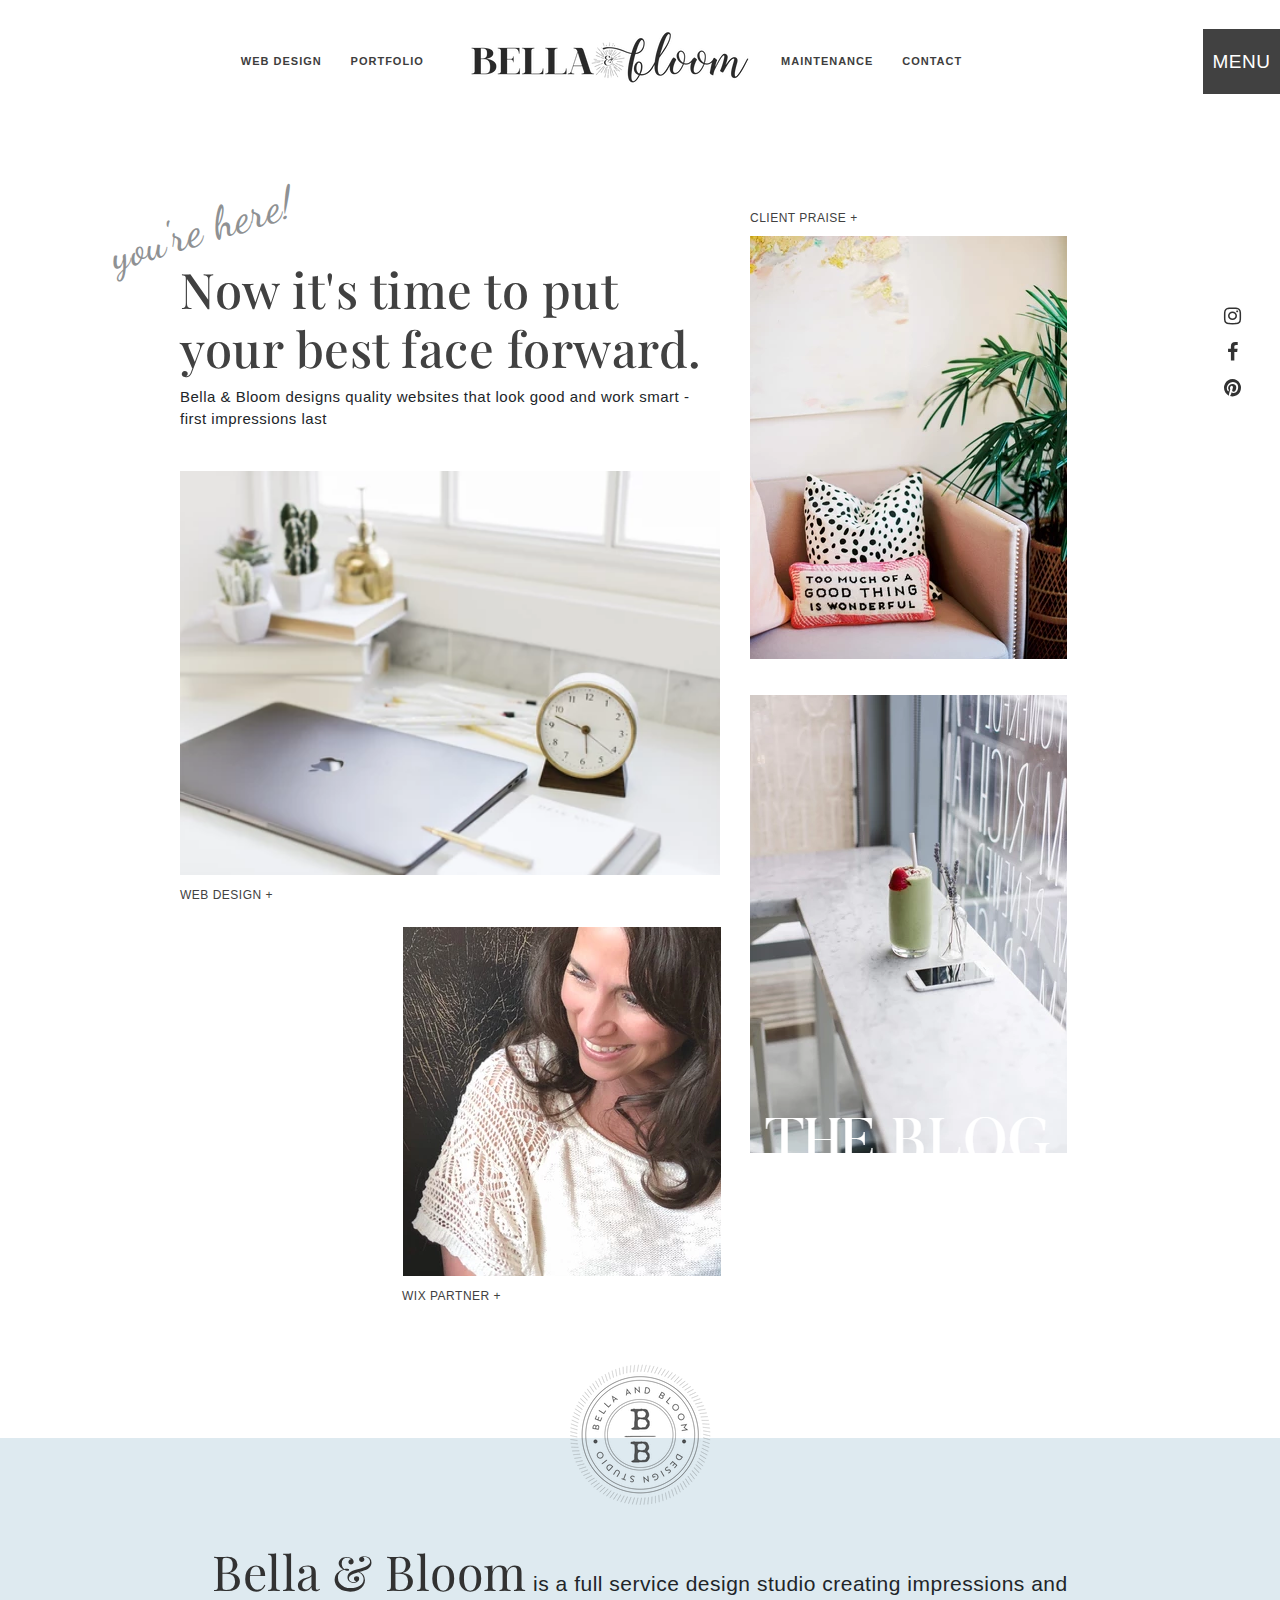
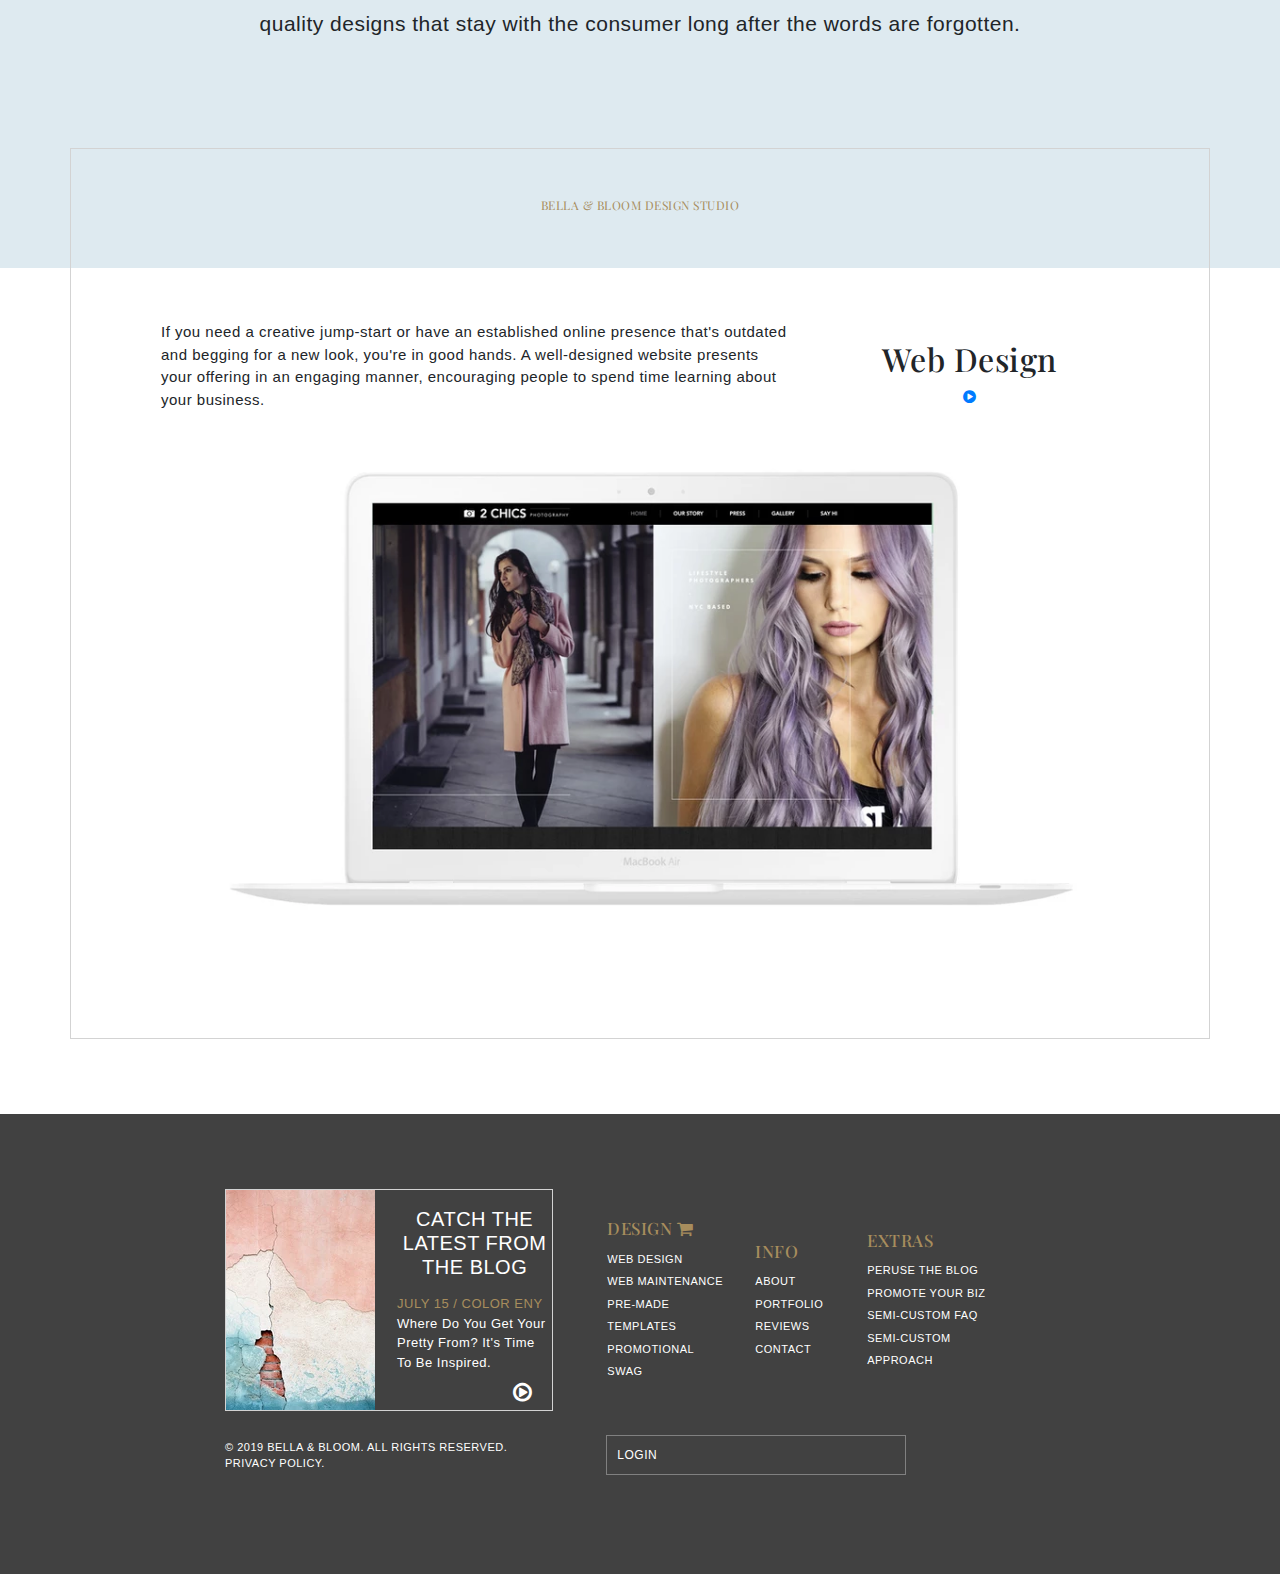
<file: index.html>
<!doctype html>
<html lang="en">

<head>
    <meta charset="utf-8">
    <meta name="viewport" content="width=device-width, initial-scale=1, shrink-to-fit=no">
    <meta http-equiv="X-UA-Compatible" content="ie=edge">
    <title>Document</title>
    <!-- bootstrap css file -->
    <link rel="stylesheet" href="css/bootstrap.min.css">
    <link rel="stylesheet" href="css/main.css">
    <link rel="stylesheet" href="css/media.css">

    <!-- fontawesome -->
    <link href="https://stackpath.bootstrapcdn.com/font-awesome/4.7.0/css/font-awesome.min.css" rel="stylesheet">
    <!-- font -->
    <link href="https://fonts.googleapis.com/css?family=Playfair+Display:400,700,900&display=swap" rel="stylesheet">
    <link href="https://fonts.googleapis.com/css?family=Dancing+Script&display=swap" rel="stylesheet">
    <!-- js file -->
    <script src="js/jquery.js"></script>
</head>

<body>


    <!--#################### start nav ####################################
##########################################################-->


    <div class="header d-flex justify-content-between align-items-center bg-white me-sticky w-100">


        <div class="logo">
            <a href="index.html"><img src="image/logo/1.png" alt=""></a>
        </div>

        <div class="right-part d-flex align-items-center">
            <ul class="menu d-flex align-items-center">
                <a href="web-design.html">web design</a>
                <a href="portfolio.html">portfolio</a>
                <a href="index.html" class="tagert-logo"><img src="image/logo/1.png" alt="logo"></a>
                <a href="maintenance.html">maintenance</a>
                <a href="contact.html">contact</a>



            </ul>
            <input type="checkbox" id="chk">
            <label for="chk" class="show-menu-btn">
        <!-- <i class="fa fa-bars"></i> -->
        menu
</label>

            <!-- side menus -->
            <ul class="slide-menu">
                <label for="chk" class="hide-menu-btn">
                        <i class="fa fa-times"></i>
                        </label>
                <a href="web-design.html">Web Design</a>
                <a href="maintenance.html">Web Maintenance</a>
                <a href="portfolio.html">Portfolio</a>
                <a href="contact.html">Contact</a>
                <a href="blog.html">Blog</a>
                <br>
                <br>
                <hr>
                <div class="info-text mt-5">
                    <div class="call-us">
                        <ul>
                            <li><a href="reviews.html">CLIENT REVIEWS</a></li>
                            <li><a href="about.html">ABOUT </a></li>
                            <li><a href="#">PIN-SPIRATION</a></li>
                            <li><a href="#">EXCUSES TO CELEBRATE</a></li>
                        </ul>
                    </div>
                </div>
                <br>
                <br>
                <hr>
                <div class="info-text mt-5">
                    <div class="call-us target-a">
                        <ul>
                            <li><a href="#">Book a call <i class="fa fa-mobile" aria-hidden="true"></i></a></li>
                        </ul>
                    </div>
                </div>
            </ul>
        </div>
    </div>

    <!--#################### end nav ####################################
##########################################################-->
    <!--#################### start social icon fix screen ####################################
##########################################################-->
    <div class="social-icon-fixed">
        <ul>
            <li><a href="#."><i class="fa fa-instagram" aria-hidden="true"></i></a></li>
            <li><a href="#."><i class="fa fa-facebook" aria-hidden="true"></i></a></li>
            <li><a href="#."><i class="fa fa-pinterest" aria-hidden="true"></i></a></li>
        </ul>
    </div>

    <!--#################### end social icon fix screen ####################################
##########################################################-->

    <!--#################### start blog ####################################
##########################################################-->
    <section class="pb">
        <div class="container">
            <div class="row justify-content-center me-w-row">
                <div class="col-lg-6 col-md-6">
                    <div class="inner-content-blog">
                        <h3>you're here!</h3>
                        <h1>Now it's time to put your best face forward.</h1>
                        <p>Bella & Bloom designs quality websites that look good and work smart - first impressions last</p>
                    </div>
                    <div class="image">
                        <a href="web-design.html">
                            <img src="image/1.png" alt="image" class="w-100">
                            <div class="img-btm-anker">
                                <ul>
                                    <li><a href="web-design.html">web design +</a></li>
                                </ul>
                            </div>
                        </a>
                    </div>
                    <div class="image ml-auto" style="width: 318px; height: 350px;">
                        <a href="about.html">
                            <img src="image/4.png" alt="image">
                            <div class="img-btm-anker">
                                <ul>
                                    <li><a href="#">WIX PARTNER +</a></li>
                                </ul>
                            </div>
                        </a>
                    </div>
                </div>
                <!-- col-2 -->
                <div class="col-lg-4 col-md-6 text-left">
                    <div class="inner-image">
                        <div class="image" style="width: 318px; height: 424px;">

                            <div class="img-btm-anker">
                                <ul>
                                    <li><a href="#">CLIENT PRAISE +</a></li>
                                </ul>
                            </div>
                            <a href="reviews.html">
                                <img src="image/2.png" alt="">
                            </a>
                        </div>
                        <div class="image" style="width: 318px; height: 424px;">
                            <a href="blog.html">
                                <img src="image/3.png" alt="">
                            </a>
                        </div>
                    </div>
                </div>
            </div>
        </div>
    </section>


    <!--#################### end blog ####################################
##########################################################-->




    <!--#################### start Bella & Bloom  ####################################
##########################################################-->
    <section class="bella-bg">
        <div class="container">
            <div class="bella-center-content text-center">
                <img src="image/round-logo.webp" alt="">
                <p><span>Bella & Bloom</span> is a full service design studio creating impressions and quality designs that stay with the consumer long after the words are forgotten. </p>
            </div>
        </div>
    </section>


    <!--#################### end Bella & Bloom  ####################################
##########################################################-->

    <!--#################### start web design  ####################################
##########################################################-->
    <section class="web-design pt-0">
        <div class="container meborder p-row pt-0">
            <div class="anker-div text-center">
                <ul>
                    <li><a href="#">BELLA & BLOOM DESIGN STUDIO</a></li>
                </ul>
            </div>
            <div class="row align-items-center ">
                <div class="col-md-8">
                    <div class="inner-para-web">
                        <p>If you need a creative jump-start or have an established online presence that's outdated and begging for a new look, you're in good hands. A well-designed website presents your offering in an engaging manner, encouraging people
                            to spend time learning about your business.

                        </p>
                    </div>
                </div>
                <!-- 2col -->
                <div class="col-md-4">
                    <div class="inner-video-anker text-center">
                        <h2>web design</h2>
                        <ul>
                            <li><a href="#"><i class="fa fa-play-circle" aria-hidden="true"></i></a></li>
                        </ul>
                    </div>
                </div>
            </div>
            <div class="col-md-12">
                <div class="big-desktop">
                    <a href="#">
                        <img src="image/desktop.webp" draggable="false" alt="">
                    </a>
                </div>
            </div>
        </div>
    </section>


    <!--#################### end web design  ####################################
##########################################################-->


    <!--#################### start footer  ####################################
##########################################################-->
    <section class="footer-bg">
        <div class="container">
            <div class="row align-items-center">
                <div class="col-lg-5 col-md-5">
                    <div class="blog-div meborder">
                        <img src="image/blog-footer.webp" alt="">
                        <h2>CATCH THE LATEST FROM THE BLOG</h2>
                        <div class="date-time">
                            <p>JULY 15 / COLOR ENY</p>
                            <p>Where Do You Get Your Pretty From? It's Time To Be Inspired.</p>
                            <a href="#">
                                <i class="fa fa-play-circle-o" aria-hidden="true"></i>
                            </a>
                        </div>
                    </div>
                </div>
                <!-- 2 -->
                <div class="col-lg-3 me-col col-xs-12">
                    <div class="inner-footer pl-4">
                        <h4>DESIGN <i class="fa fa-shopping-cart" aria-hidden="true"></i></h4>
                        <ul>
                            <li><a href="web-design.html">WEB DESIGN</a></li>
                            <li><a href="maintenance.html">WEB MAINTENANCE</a></li>
                            <li><a href="#">PRE-MADE TEMPLATES</a></li>
                            <li><a href="#">PROMOTIONAL SWAG</a></li>
                        </ul>
                    </div>
                </div>
                <!-- 3 -->
                <div class="col-lg-2 me-col-2 col-xs-12">
                    <div class="inner-footer">
                        <h4>INFO</h4>
                        <ul>
                            <li><a href="about.html">ABOUT</a></li>
                            <li><a href="portfolio.html">PORTFOLIO</a></li>
                            <li><a href="reviews.html">REVIEWS</a></li>
                            <li><a href="contact.html">CONTACT</a></li>
                        </ul>
                    </div>
                </div>
                <!-- 4 -->
                <div class="col-lg-3 me-col col-xs-12">
                    <div class="inner-footer">
                        <h4>EXTRAS</h4>
                        <ul>
                            <li><a href="#">PERUSE THE BLOG</a></li>
                            <li><a href="#">PROMOTE YOUR BIZ</a></li>
                            <li><a href="#">SEMI-CUSTOM FAQ</a></li>
                            <li><a href="#">SEMI-CUSTOM APPROACH</a></li>
                        </ul>
                    </div>
                </div>
            </div>
            <div class="row my-4 align-items-center">
                <div class="col-md-5">
                    <div class="copy-right text-white">
                        <p>© 2019 BELLA & BLOOM. ALL RIGHTS RESERVED. PRIVACY POLICY.</p>
                    </div>
                </div>
                <!-- 2 -->
                <div class="col-md-6">
                    <div class="footer-login">
                        <ul>
                            <li><a href="#">login</a></li>
                        </ul>
                    </div>
                </div>
            </div>
        </div>
    </section>



    <!--#################### end footer  ####################################
##########################################################-->





    <!-- bootstrap js file -->
    <script src="js/bootstrap.min.js"></script>
</body>

</html>
</file>
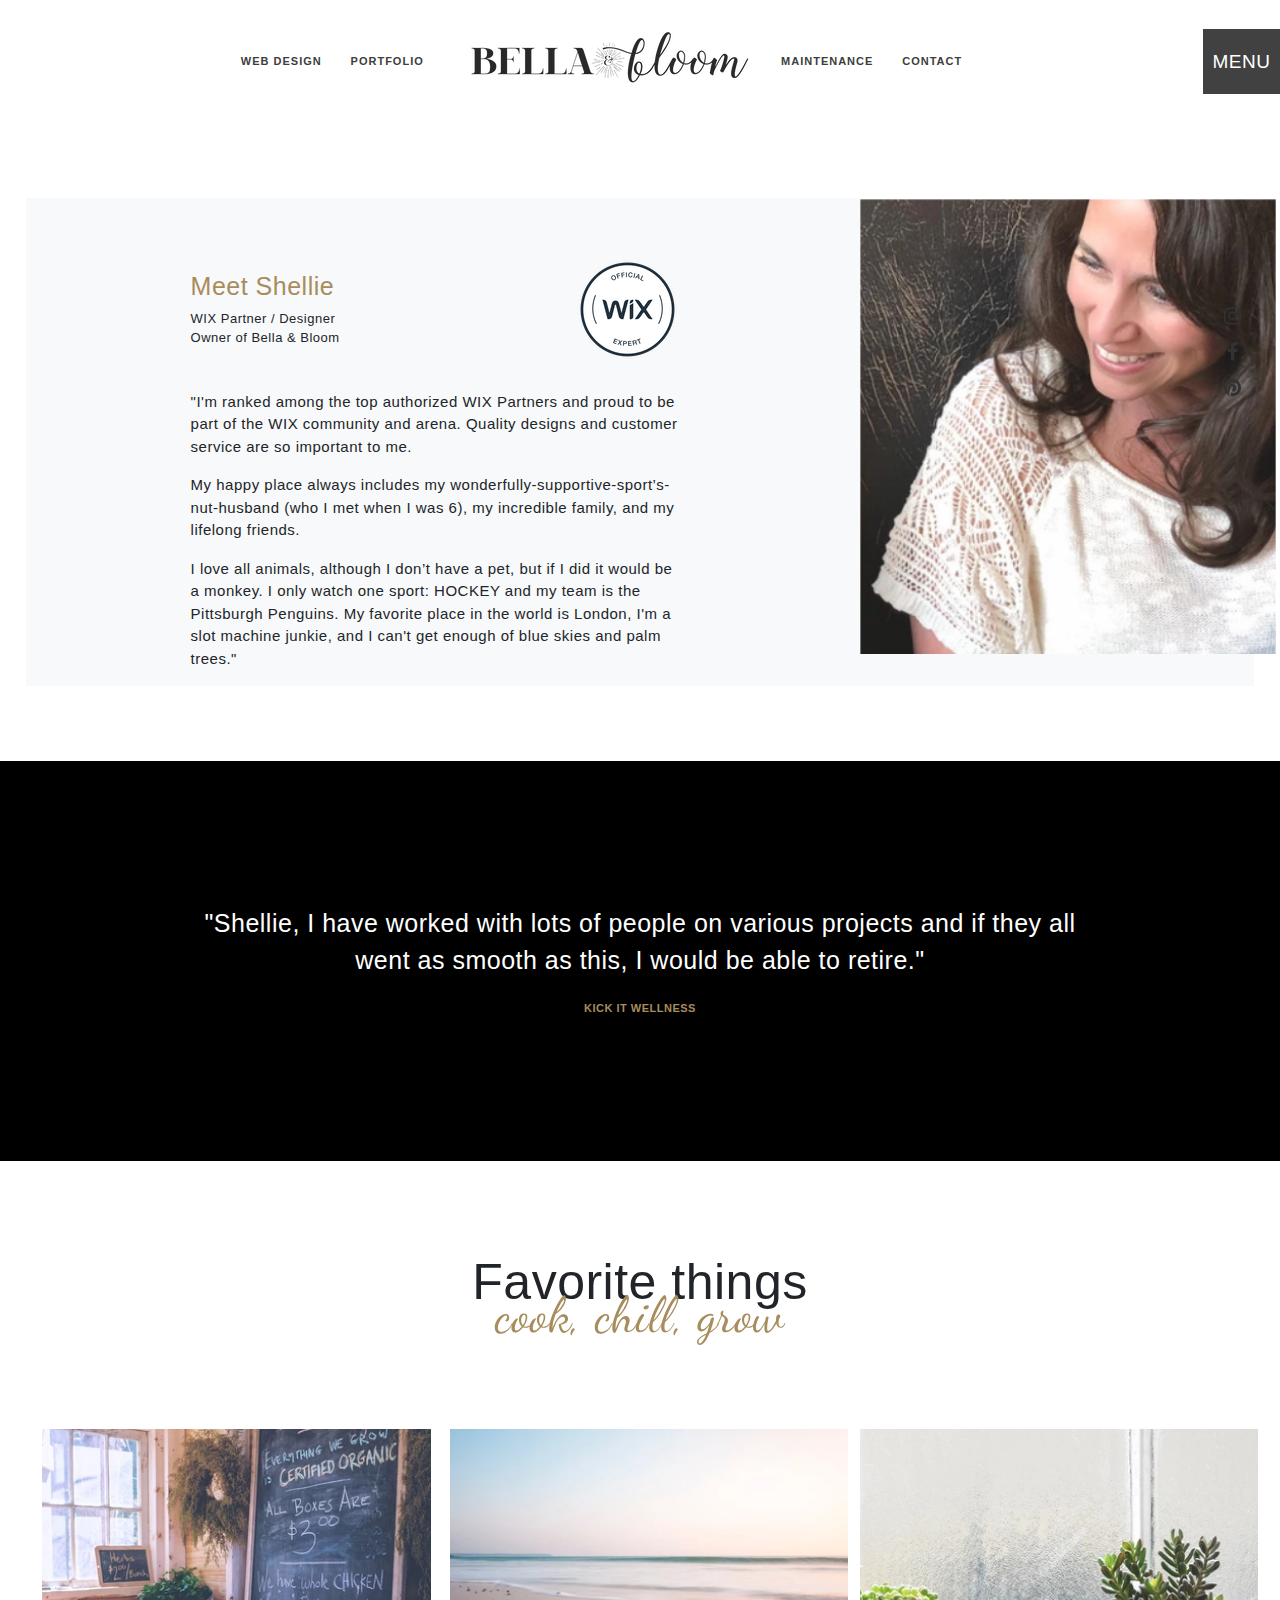
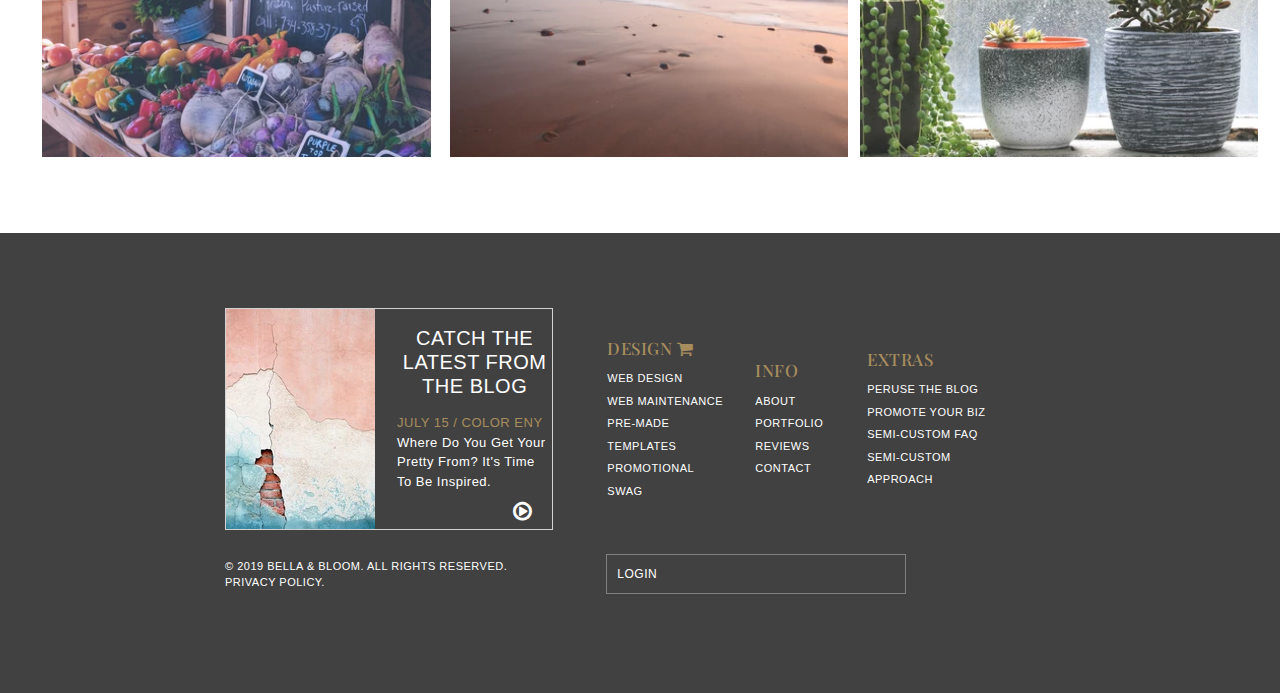
<file: about.html>
<!doctype html>
<html lang="en">

<head>
    <meta charset="utf-8">
    <meta name="viewport" content="width=device-width, initial-scale=1, shrink-to-fit=no">
    <meta http-equiv="X-UA-Compatible" content="ie=edge">
    <title>Document</title>
    <!-- bootstrap css file -->
    <link rel="stylesheet" href="css/bootstrap.min.css">
    <link rel="stylesheet" href="css/main.css">
    <link rel="stylesheet" href="css/media.css">

    <!-- fontawesome -->
    <link href="https://stackpath.bootstrapcdn.com/font-awesome/4.7.0/css/font-awesome.min.css" rel="stylesheet">
    <!-- font -->
    <link href="https://fonts.googleapis.com/css?family=Playfair+Display:400,700,900&display=swap" rel="stylesheet">
    <link href="https://fonts.googleapis.com/css?family=Dancing+Script&display=swap" rel="stylesheet">
    <!-- js file -->
    <script src="js/jquery.js"></script>
</head>

<body>


    <!--#################### start nav ####################################
##########################################################-->


    <div class="header d-flex justify-content-between align-items-center bg-white me-sticky w-100">


        <div class="logo">
            <a href="index.html"><img src="image/logo/1.png" alt=""></a>
        </div>

        <div class="right-part d-flex align-items-center">
            <ul class="menu d-flex align-items-center">
                <a href="web-design.html">web design</a>
                <a href="portfolio.html">portfolio</a>
                <a href="index.html" class="tagert-logo"><img src="image/logo/1.png" alt="logo"></a>
                <a href="maintenance.html">maintenance</a>
                <a href="contact.html">contact</a>



            </ul>
            <input type="checkbox" id="chk">
            <label for="chk" class="show-menu-btn">
        <!-- <i class="fa fa-bars"></i> -->
        menu
</label>

            <!-- side menus -->
            <ul class="slide-menu">
                <label for="chk" class="hide-menu-btn">
                        <i class="fa fa-times"></i>
                        </label>
                <a href="web-design.html">Web Design</a>
                <a href="maintenance.html">Web Maintenance</a>
                <a href="portfolio.html">Portfolio</a>
                <a href="contact.html">Contact</a>
                <a href="blog.html">Blog</a>
                <br>
                <br>
                <hr>
                <div class="info-text mt-5">
                    <div class="call-us">
                        <ul>
                            <li><a href="reviews.html">CLIENT REVIEWS</a></li>
                            <li><a href="about.html">ABOUT </a></li>
                            <li><a href="#">PIN-SPIRATION</a></li>
                            <li><a href="#">EXCUSES TO CELEBRATE</a></li>
                        </ul>
                    </div>
                </div>
                <br>
                <br>
                <hr>
                <div class="info-text mt-5">
                    <div class="call-us target-a">
                        <ul>
                            <li><a href="#">Book a call <i class="fa fa-mobile" aria-hidden="true"></i></a></li>
                        </ul>
                    </div>
                </div>
            </ul>
        </div>
    </div>

    <!--#################### end nav ####################################
##########################################################-->
    <!--#################### start social icon fix screen ####################################
##########################################################-->
    <div class="social-icon-fixed">
        <ul>
            <li><a href="#."><i class="fa fa-instagram" aria-hidden="true"></i></a></li>
            <li><a href="#."><i class="fa fa-facebook" aria-hidden="true"></i></a></li>
            <li><a href="#."><i class="fa fa-pinterest" aria-hidden="true"></i></a></li>
        </ul>
    </div>

    <!--#################### end social icon fix screen ####################################
##########################################################-->




    <!--#################### start about ####################################
##########################################################-->
    <section>
        <div class="bg-light">
            <div class="container-fluid">
                <div class="row bg-light">
                    <div class="col-lg-8">
                        <div class="inner-about-content">
                            <div class="name d-flex justify-content-between align-items-center">
                                <div class="names ">
                                    <h3>Meet Shellie</h3>
                                    <p>WIX Partner / Designer</p>
                                    <p>Owner of Bella & Bloom</p>
                                </div>
                                <div class="logo-abut">
                                    <img src="image/about-logo.webp" alt="image">
                                </div>
                            </div>
                            <div class="about-para">
                                <p>"I'm ranked among the top authorized WIX Partners and proud to be part of the WIX community and arena. Quality designs and customer service are so important to me.</p>
                                <p>My happy place always includes my wonderfully-supportive-sport’s-nut-husband (who I met when I was 6), my incredible family, and my lifelong friends.</p>
                                <p>I love all animals, although I don’t have a pet, but if I did it would be a monkey. I only watch one sport: HOCKEY and my team is the Pittsburgh Penguins. My favorite place in the world is London, I'm a slot machine junkie,
                                    and I can't get enough of blue skies and palm trees."</p>

                            </div>
                        </div>
                    </div>
                    <!-- 2col -->
                    <div class="col-lg-4">
                        <div class="inner-about-img">
                            <img src="image/about.png" alt="">
                        </div>
                    </div>
                </div>
            </div>
        </div>
    </section>


    <!--#################### end about ####################################
##########################################################-->



    <!--#################### clint about ####################################
##########################################################-->
    <section class="clints-h">
        <div class="container">
            <div class="bella-center-content text-center text-white clint-p">
                <p>"Shellie, I have worked with lots of people on various projects and if they all went as smooth as this, I would be able to retire."</p>
                <div class="say-anker w-100 text-center">
                    <ul>
                        <li><a href="#">KICK IT WELLNESS</a></li>
                    </ul>
                </div>
            </div>
        </div>
    </section>


    <!--#################### clint about ####################################
##########################################################-->



    <!--#################### start about images ####################################
##########################################################-->
    <section>
        <div class="container-fluid">
            <div class="heading text-center mt-3 mx-auto rotate">
                <h2>Favorite things</h2>
                <p>cook, chill, grow</p>

            </div>
            <div class="row row-top">
                <div class="col-md-4">
                    <div class="inner-cover-box">
                        <img src="image/about1.png" alt="image">
                    </div>
                </div>
                <!-- 2 -->
                <div class="col-md-4">
                    <div class="inner-cover-box">
                        <img src="image/about2.png" alt="image">
                    </div>
                </div>
                <!-- 3 -->
                <div class="col-md-4">
                    <div class="inner-cover-box">
                        <img src="image/about3.png" alt="image">
                    </div>
                </div>
            </div>
        </div>
    </section>


    <!--#################### end about images ####################################
##########################################################-->





    <!--#################### start footer  ####################################
##########################################################-->
    <section class="footer-bg">
        <div class="container">
            <div class="row align-items-center">
                <div class="col-lg-5 col-md-5">
                    <div class="blog-div meborder">
                        <img src="image/blog-footer.webp" alt="">
                        <h2>CATCH THE LATEST FROM THE BLOG</h2>
                        <div class="date-time">
                            <p>JULY 15 / COLOR ENY</p>
                            <p>Where Do You Get Your Pretty From? It's Time To Be Inspired.</p>
                            <a href="#">
                                <i class="fa fa-play-circle-o" aria-hidden="true"></i>
                            </a>
                        </div>
                    </div>
                </div>
                <!-- 2 -->
                <div class="col-lg-3 me-col col-xs-12">
                    <div class="inner-footer pl-4">
                        <h4>DESIGN <i class="fa fa-shopping-cart" aria-hidden="true"></i></h4>
                        <ul>
                            <li><a href="#">WEB DESIGN</a></li>
                            <li><a href="#">WEB MAINTENANCE</a></li>
                            <li><a href="#">PRE-MADE TEMPLATES</a></li>
                            <li><a href="#">PROMOTIONAL SWAG</a></li>
                        </ul>
                    </div>
                </div>
                <!-- 3 -->
                <div class="col-lg-2 me-col-2 col-xs-12">
                    <div class="inner-footer">
                        <h4>INFO</h4>
                        <ul>
                            <li><a href="#">ABOUT</a></li>
                            <li><a href="#">PORTFOLIO</a></li>
                            <li><a href="#">REVIEWS</a></li>
                            <li><a href="#">CONTACT</a></li>
                        </ul>
                    </div>
                </div>
                <!-- 4 -->
                <div class="col-lg-3 me-col col-xs-12">
                    <div class="inner-footer">
                        <h4>EXTRAS</h4>
                        <ul>
                            <li><a href="#">PERUSE THE BLOG</a></li>
                            <li><a href="#">PROMOTE YOUR BIZ</a></li>
                            <li><a href="#">SEMI-CUSTOM FAQ</a></li>
                            <li><a href="#">SEMI-CUSTOM APPROACH</a></li>
                        </ul>
                    </div>
                </div>
            </div>
            <div class="row my-4 align-items-center">
                <div class="col-md-5">
                    <div class="copy-right text-white">
                        <p>© 2019 BELLA & BLOOM. ALL RIGHTS RESERVED. PRIVACY POLICY.</p>
                    </div>
                </div>
                <!-- 2 -->
                <div class="col-md-6">
                    <div class="footer-login">
                        <ul>
                            <li><a href="#">login</a></li>
                        </ul>
                    </div>
                </div>
            </div>
        </div>
    </section>



    <!--#################### end footer  ####################################
##########################################################-->




    <svg class="inline-svg">
        <symbol id="check" viewbox="0 0 12 10">
          <polyline points="1.5 6 4.5 9 10.5 1"></polyline>
        </symbol>
      </svg>
    <!-- bootstrap js file -->
    <script src="js/bootstrap.min.js"></script>
</body>

</html>
</file>
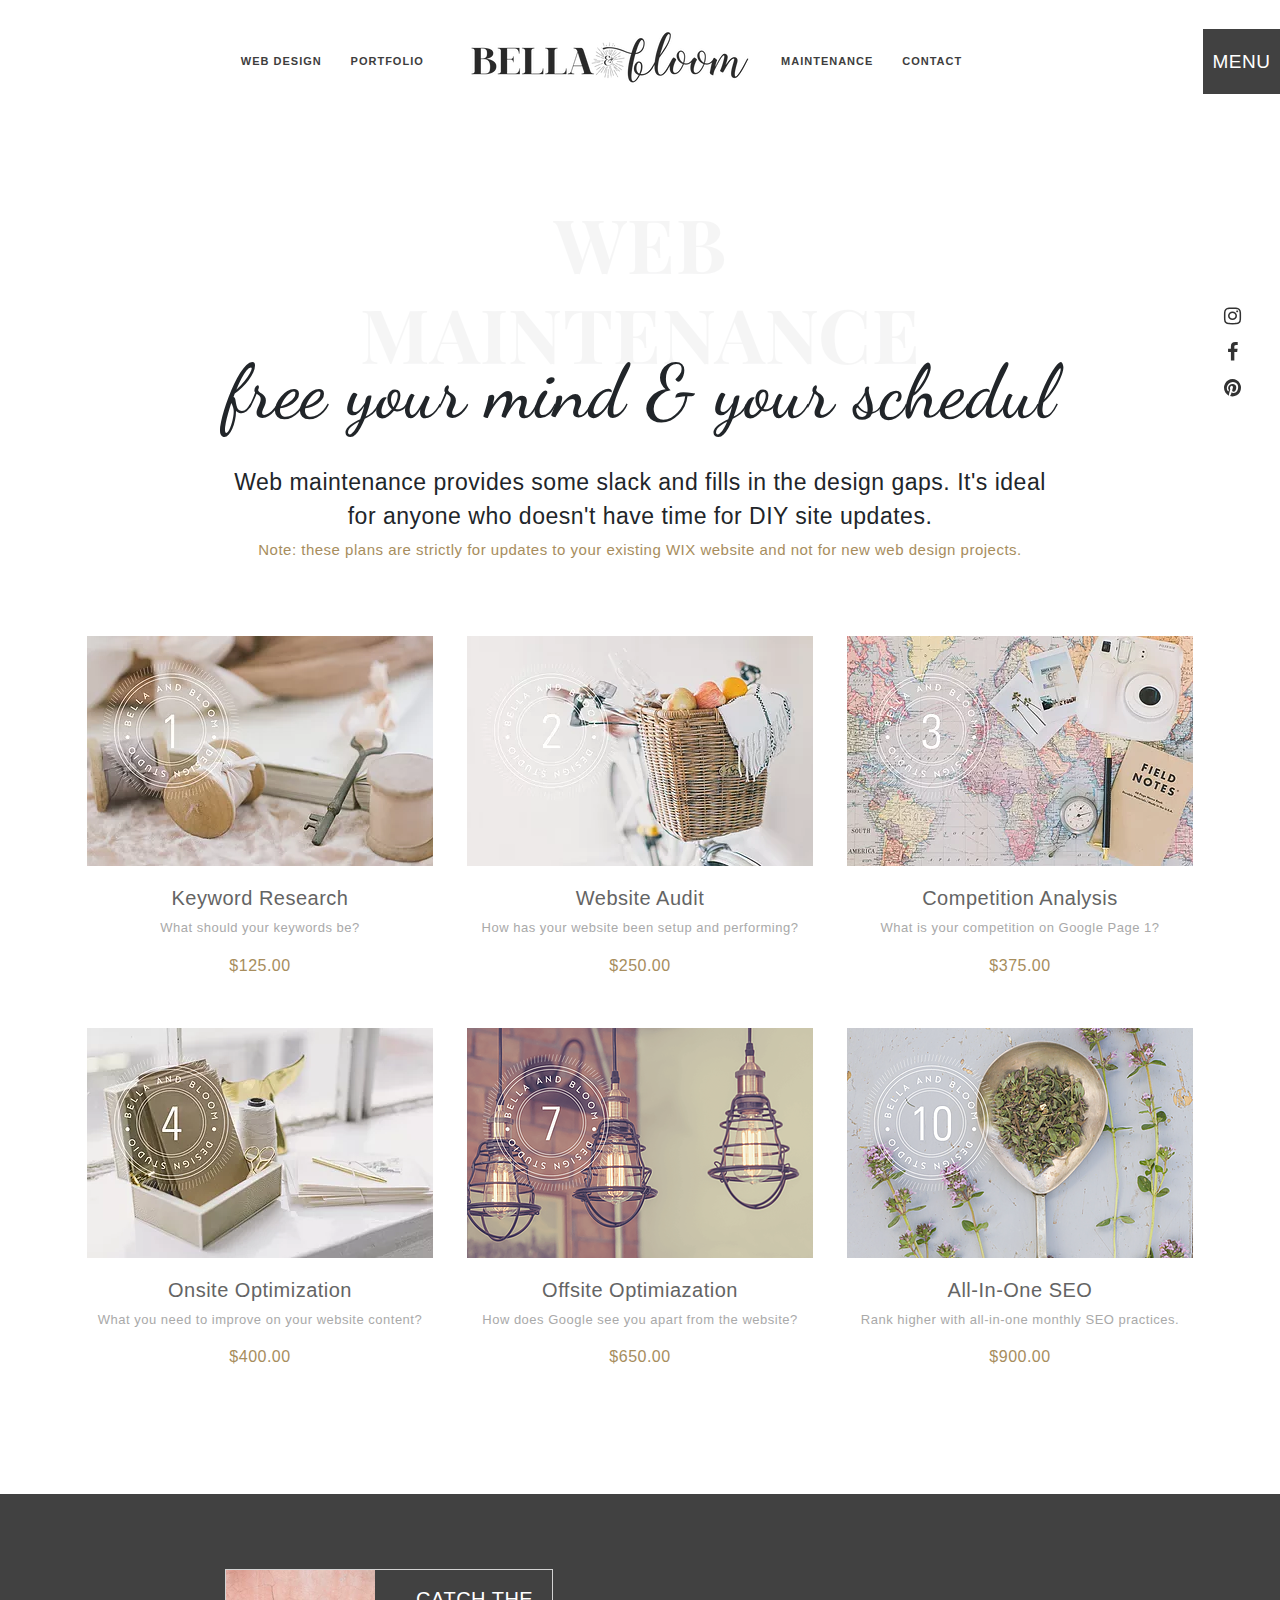
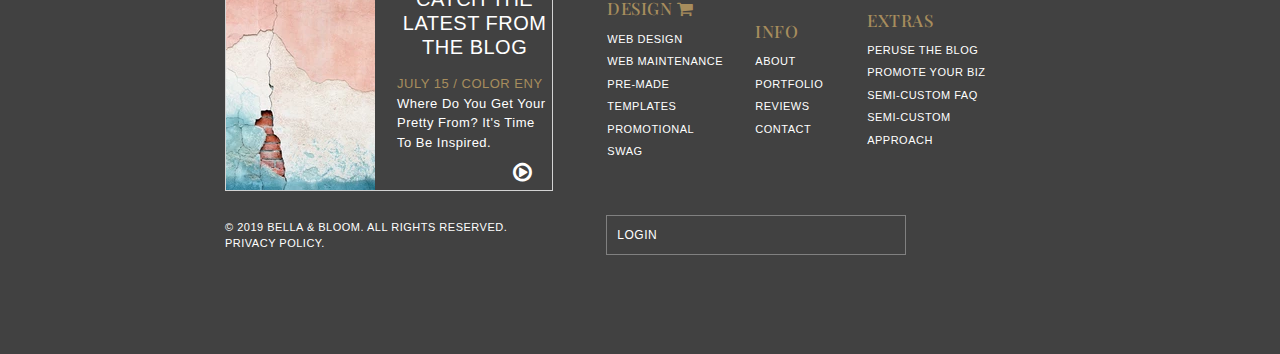
<file: blog.html>
<!doctype html>
<html lang="en">

<head>
    <meta charset="utf-8">
    <meta name="viewport" content="width=device-width, initial-scale=1, shrink-to-fit=no">
    <meta http-equiv="X-UA-Compatible" content="ie=edge">
    <title>Document</title>
    <!-- bootstrap css file -->
    <link rel="stylesheet" href="css/bootstrap.min.css">
    <link rel="stylesheet" href="css/main.css">
    <link rel="stylesheet" href="css/media.css">

    <!-- fontawesome -->
    <link href="https://stackpath.bootstrapcdn.com/font-awesome/4.7.0/css/font-awesome.min.css" rel="stylesheet">
    <!-- font -->
    <link href="https://fonts.googleapis.com/css?family=Playfair+Display:400,700,900&display=swap" rel="stylesheet">
    <link href="https://fonts.googleapis.com/css?family=Dancing+Script&display=swap" rel="stylesheet">
    <!-- js file -->
    <script src="js/jquery.js"></script>
</head>

<body>


    <!--#################### start nav ####################################
##########################################################-->


    <div class="header d-flex justify-content-between align-items-center bg-white me-sticky w-100">


        <div class="logo">
            <a href="index.html"><img src="image/logo/1.png" alt=""></a>
        </div>

        <div class="right-part d-flex align-items-center">
            <ul class="menu d-flex align-items-center">
                <a href="web-design.html">web design</a>
                <a href="portfolio.html">portfolio</a>
                <a href="index.html" class="tagert-logo"><img src="image/logo/1.png" alt="logo"></a>
                <a href="maintenance.html">maintenance</a>
                <a href="contact.html">contact</a>



            </ul>
            <input type="checkbox" id="chk">
            <label for="chk" class="show-menu-btn">
        <!-- <i class="fa fa-bars"></i> -->
        menu
</label>

            <!-- side menus -->
            <ul class="slide-menu">
                <label for="chk" class="hide-menu-btn">
                        <i class="fa fa-times"></i>
                        </label>
                <a href="web-design.html">Web Design</a>
                <a href="maintenance.html">Web Maintenance</a>
                <a href="portfolio.html">Portfolio</a>
                <a href="contact.html">Contact</a>
                <a href="blog.html">Blog</a>
                <br>
                <br>
                <hr>
                <div class="info-text mt-5">
                    <div class="call-us">
                        <ul>
                            <li><a href="reviews.html">CLIENT REVIEWS</a></li>
                            <li><a href="about.html">ABOUT </a></li>
                            <li><a href="#">PIN-SPIRATION</a></li>
                            <li><a href="#">EXCUSES TO CELEBRATE</a></li>
                        </ul>
                    </div>
                </div>
                <br>
                <br>
                <hr>
                <div class="info-text mt-5">
                    <div class="call-us target-a">
                        <ul>
                            <li><a href="#">Book a call <i class="fa fa-mobile" aria-hidden="true"></i></a></li>
                        </ul>
                    </div>
                </div>
            </ul>
        </div>
    </div>

    <!--#################### end nav ####################################
##########################################################-->
    <!--#################### start social icon fix screen ####################################
##########################################################-->
    <div class="social-icon-fixed">
        <ul>
            <li><a href="#."><i class="fa fa-instagram" aria-hidden="true"></i></a></li>
            <li><a href="#."><i class="fa fa-facebook" aria-hidden="true"></i></a></li>
            <li><a href="#."><i class="fa fa-pinterest" aria-hidden="true"></i></a></li>
        </ul>
    </div>

    <!--#################### end social icon fix screen ####################################
##########################################################-->

    <!--#################### start maintenance ####################################
##########################################################-->
    <section>
        <div class="container">
            <div class="web-heading text-center w-75 mx-auto sm-target">
                <h1>WEB<br/> MAINTENANCE
                </h1>
                <h2>free your mind & your schedul</h2>
                <p>Web maintenance provides some slack and fills in the design gaps. It's ideal for anyone who doesn't have time for DIY site updates.</p>
                <p class="note">Note: these plans are strictly for updates to your existing WIX website and not for new web design projects.</p>
            </div>

            <div class="row row-top target-last-div">
                <div class="col-md-4">
                    <div class="inner-maintenance-img text-center">
                        <a href="#">
                            <img src="image/maintenance/1.webp" alt="image">
                            <h3>Keyword Research</h3>
                            <p>What should your keywords be?</p>
                            <span>$125.00</span>
                        </a>
                    </div>
                </div>
                <!-- 2 -->
                <div class="col-md-4">
                    <div class="inner-maintenance-img text-center">
                        <a href="#">
                            <img src="image/maintenance/2.webp" alt="image">
                            <h3>Website Audit</h3>
                            <p>How has your website been setup and performing?</p>
                            <span>$250.00</span>
                        </a>
                    </div>
                </div>
                <!-- 3 -->
                <div class="col-md-4">
                    <div class="inner-maintenance-img text-center">
                        <a href="#">
                            <img src="image/maintenance/3.webp" alt="image">
                            <h3>Competition Analysis</h3>
                            <p>What is your competition on Google Page 1?</p>
                            <span>$375.00</span>
                        </a>
                    </div>
                </div>
                <!-- 4 -->
                <div class="col-md-4">
                    <div class="inner-maintenance-img text-center">
                        <a href="#">
                            <img src="image/maintenance/4.webp" alt="image">
                            <h3>Onsite Optimization</h3>
                            <p>What you need to improve on your website content?</p>
                            <span>$400.00</span>
                        </a>
                    </div>
                </div>
                <!-- 5 -->
                <div class="col-md-4">
                    <div class="inner-maintenance-img text-center">
                        <a href="#">
                            <img src="image/maintenance/5.webp" alt="image">
                            <h3>Offsite Optimiazation</h3>
                            <p>How does Google see you apart from the website?</p>
                            <span>$650.00</span>
                        </a>
                    </div>
                </div>
                <!-- 6 -->
                <div class="col-md-4">
                    <div class="inner-maintenance-img text-center">
                        <a href="#">
                            <img src="image/maintenance/6.webp" alt="image">
                            <h3>All-in-one SEO</h3>
                            <p>Rank higher with all-in-one monthly SEO practices.</p>
                            <span>$900.00</span>
                        </a>
                    </div>
                </div>
                <!-- 7 -->
                <!-- <div class="col-md-4">
                    <div class="inner-maintenance-img text-center">
                        <a href="#">
                            <img src="image/maintenance/7.webp" alt="image">
                            <h3>20 Hour Site Maintenance</h3>
                            <span>$1,725.00</span>
                        </a>
                    </div>
                </div> -->
                <!-- 8 -->
                <!-- <div class="col-md-4">
                    <div class="inner-maintenance-img text-center">
                        <a href="#">
                            <img src="image/maintenance/8.webp" alt="image">
                            <h3>35 Hour Site Maintenance</h3>
                            <span>$2,850.00</span>
                        </a>
                    </div>
                </div> -->
                <!-- 9 -->
                <!-- <div class="col-md-4">
                    <div class="inner-maintenance-img text-center">
                        <a href="#">
                            <img src="image/maintenance/9.webp" alt="image">
                            <h3>80 Hour Site Maintenance</h3>
                            <span>$1,6000.00</span>
                        </a>
                    </div>
                </div> -->
                <!-- end col -->
            </div>
        </div>
    </section>


    <!--#################### end maintenance ####################################
##########################################################-->






    <!--#################### start footer  ####################################
##########################################################-->
    <section class="footer-bg">
        <div class="container">
            <div class="row align-items-center">
                <div class="col-lg-5 col-md-5">
                    <div class="blog-div meborder">
                        <img src="image/blog-footer.webp" alt="">
                        <h2>CATCH THE LATEST FROM THE BLOG</h2>
                        <div class="date-time">
                            <p>JULY 15 / COLOR ENY</p>
                            <p>Where Do You Get Your Pretty From? It's Time To Be Inspired.</p>
                            <a href="#">
                                <i class="fa fa-play-circle-o" aria-hidden="true"></i>
                            </a>
                        </div>
                    </div>
                </div>
                <!-- 2 -->
                <div class="col-lg-3 me-col col-xs-12">
                    <div class="inner-footer pl-4">
                        <h4>DESIGN <i class="fa fa-shopping-cart" aria-hidden="true"></i></h4>
                        <ul>
                            <li><a href="web-design.html">WEB DESIGN</a></li>
                            <li><a href="maintenance.html">WEB MAINTENANCE</a></li>
                            <li><a href="#">PRE-MADE TEMPLATES</a></li>
                            <li><a href="#">PROMOTIONAL SWAG</a></li>
                        </ul>
                    </div>
                </div>
                <!-- 3 -->
                <div class="col-lg-2 me-col-2 col-xs-12">
                    <div class="inner-footer">
                        <h4>INFO</h4>
                        <ul>
                            <li><a href="about.html">ABOUT</a></li>
                            <li><a href="portfolio.html">PORTFOLIO</a></li>
                            <li><a href="reviews.html">REVIEWS</a></li>
                            <li><a href="contact.html">CONTACT</a></li>
                        </ul>
                    </div>
                </div>
                <!-- 4 -->
                <div class="col-lg-3 me-col col-xs-12">
                    <div class="inner-footer">
                        <h4>EXTRAS</h4>
                        <ul>
                            <li><a href="#">PERUSE THE BLOG</a></li>
                            <li><a href="#">PROMOTE YOUR BIZ</a></li>
                            <li><a href="#">SEMI-CUSTOM FAQ</a></li>
                            <li><a href="#">SEMI-CUSTOM APPROACH</a></li>
                        </ul>
                    </div>
                </div>
            </div>
            <div class="row my-4 align-items-center">
                <div class="col-md-5">
                    <div class="copy-right text-white">
                        <p>© 2019 BELLA & BLOOM. ALL RIGHTS RESERVED. PRIVACY POLICY.</p>
                    </div>
                </div>
                <!-- 2 -->
                <div class="col-md-6">
                    <div class="footer-login">
                        <ul>
                            <li><a href="#">login</a></li>
                        </ul>
                    </div>
                </div>
            </div>
        </div>
    </section>



    <!--#################### end footer  ####################################
##########################################################-->




    <!-- bootstrap js file -->
    <script src="js/bootstrap.min.js"></script>
</body>

</html>
</file>
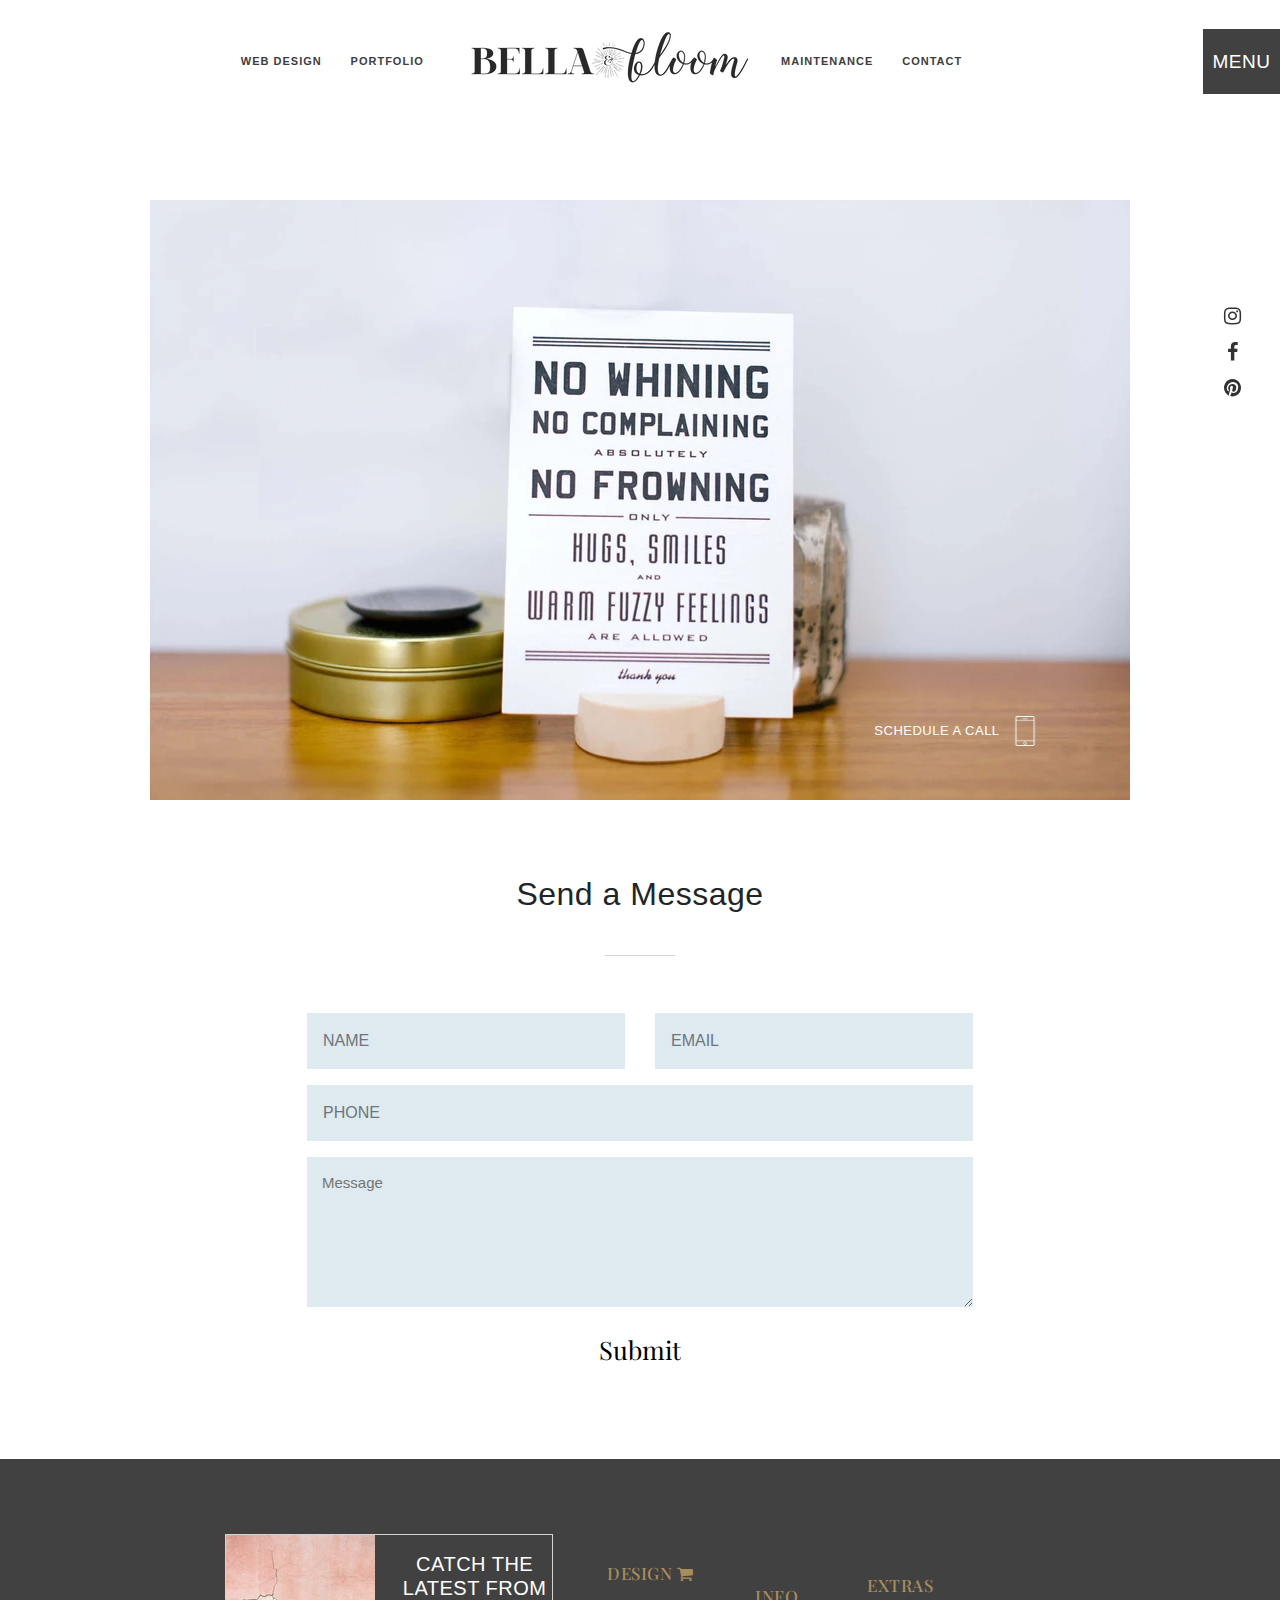
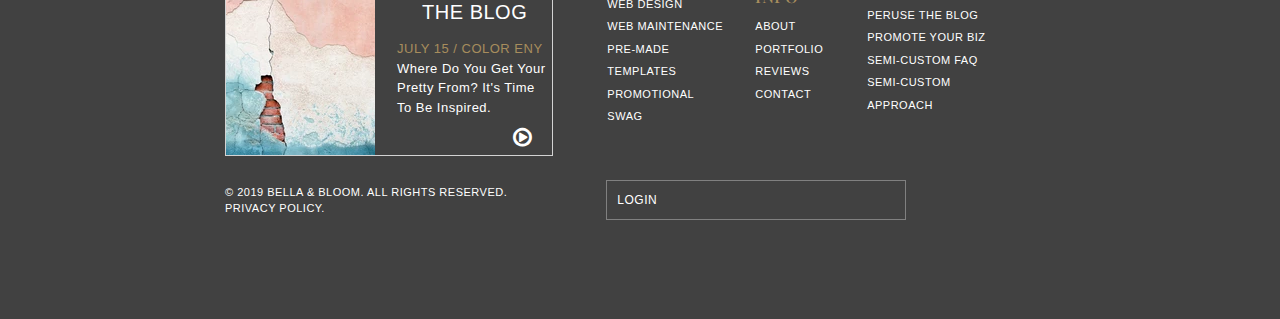
<file: contact.html>
<!doctype html>
<html lang="en">

<head>
    <meta charset="utf-8">
    <meta name="viewport" content="width=device-width, initial-scale=1, shrink-to-fit=no">
    <meta http-equiv="X-UA-Compatible" content="ie=edge">
    <title>Document</title>
    <!-- bootstrap css file -->
    <link rel="stylesheet" href="css/bootstrap.min.css">
    <link rel="stylesheet" href="css/main.css">
    <link rel="stylesheet" href="css/media.css">

    <!-- fontawesome -->
    <link href="https://stackpath.bootstrapcdn.com/font-awesome/4.7.0/css/font-awesome.min.css" rel="stylesheet">
    <!-- font -->
    <link href="https://fonts.googleapis.com/css?family=Playfair+Display:400,700,900&display=swap" rel="stylesheet">
    <link href="https://fonts.googleapis.com/css?family=Dancing+Script&display=swap" rel="stylesheet">
    <!-- js file -->
    <script src="js/jquery.js"></script>
</head>

<body>


    <!--#################### start nav ####################################
##########################################################-->


    <div class="header d-flex justify-content-between align-items-center bg-white me-sticky w-100">


        <div class="logo">
            <a href="index.html"><img src="image/logo/1.png" alt=""></a>
        </div>

        <div class="right-part d-flex align-items-center">
            <ul class="menu d-flex align-items-center">
                <a href="web-design.html">web design</a>
                <a href="portfolio.html">portfolio</a>
                <a href="index.html" class="tagert-logo"><img src="image/logo/1.png" alt="logo"></a>
                <a href="maintenance.html">maintenance</a>
                <a href="contact.html">contact</a>



            </ul>
            <input type="checkbox" id="chk">
            <label for="chk" class="show-menu-btn">
        <!-- <i class="fa fa-bars"></i> -->
        menu
</label>

            <!-- side menus -->
            <ul class="slide-menu">
                <label for="chk" class="hide-menu-btn">
                        <i class="fa fa-times"></i>
                        </label>
                <a href="web-design.html">Web Design</a>
                <a href="maintenance.html">Web Maintenance</a>
                <a href="portfolio.html">Portfolio</a>
                <a href="contact.html">Contact</a>
                <a href="blog.html">Blog</a>
                <br>
                <br>
                <hr>
                <div class="info-text mt-5">
                    <div class="call-us">
                        <ul>
                            <li><a href="reviews.html">CLIENT REVIEWS</a></li>
                            <li><a href="about.html">ABOUT </a></li>
                            <li><a href="#">PIN-SPIRATION</a></li>
                            <li><a href="#">EXCUSES TO CELEBRATE</a></li>
                        </ul>
                    </div>
                </div>
                <br>
                <br>
                <hr>
                <div class="info-text mt-5">
                    <div class="call-us target-a">
                        <ul>
                            <li><a href="#">Book a call <i class="fa fa-mobile" aria-hidden="true"></i></a></li>
                        </ul>
                    </div>
                </div>
            </ul>
        </div>
    </div>

    <!--#################### end nav ####################################
##########################################################-->
    <!--#################### start social icon fix screen ####################################
##########################################################-->
    <div class="social-icon-fixed">
        <ul>
            <li><a href="#."><i class="fa fa-instagram" aria-hidden="true"></i></a></li>
            <li><a href="#."><i class="fa fa-facebook" aria-hidden="true"></i></a></li>
            <li><a href="#."><i class="fa fa-pinterest" aria-hidden="true"></i></a></li>
        </ul>
    </div>

    <!--#################### end social icon fix screen ####################################
##########################################################-->


    <!--#################### start contact ####################################
##########################################################-->
    <section>
        <div class="container">
            <div class="contact-img text-center target-c-2">
                <img src="image/contact.png" alt="">
                <ul>
                    <li><a href="#">SCHEDULE A CALL<img src="image/smartphone.png" alt=""> </a></li>
                </ul>
            </div>
        </div>
    </section>


    <!--#################### end contact ####################################
##########################################################-->

    <!--#################### start contact form ####################################
##########################################################-->
    <section class="pt-0">
        <div class="container">
            <div class="heading text-center mx-auto">
                <h2>Send a Message</h2>
                <div class="horizontal-line-c"></div>
            </div>

            <!-- form here -->
            <div class="cover-form">
                <form class="text-center">
                    <div class="row contact-w">
                        <div class="col-md-6">
                            <div class="form-group target-input">
                                <input type="text" name="name" id="name" class="form-control" placeholder="NAME">
                            </div>
                        </div>
                        <div class="col-md-6">
                            <div class="form-group target-input">
                                <input type="email" name="email" id="email" class="form-control" placeholder="EMAIL">
                            </div>
                        </div>
                    </div>
                    <div class="form-group target-input">
                        <input type="phone" name="phone" id="phone" class="form-control" placeholder="PHONE">
                    </div>
                    <div class="form-group target-texarea">
                        <textarea name="text" placeholder="Message"></textarea>
                    </div>
                    <div class="form-group target-btn">
                        <input type="submit" value="submit">
                    </div>
                </form>
            </div>
        </div>
    </section>


    <!--#################### end contact form ####################################
##########################################################-->






    <!--#################### start footer  ####################################
##########################################################-->
    <section class="footer-bg">
        <div class="container">
            <div class="row align-items-center">
                <div class="col-lg-5 col-md-5">
                    <div class="blog-div meborder">
                        <img src="image/blog-footer.webp" alt="">
                        <h2>CATCH THE LATEST FROM THE BLOG</h2>
                        <div class="date-time">
                            <p>JULY 15 / COLOR ENY</p>
                            <p>Where Do You Get Your Pretty From? It's Time To Be Inspired.</p>
                            <a href="#">
                                <i class="fa fa-play-circle-o" aria-hidden="true"></i>
                            </a>
                        </div>
                    </div>
                </div>
                <!-- 2 -->
                <div class="col-lg-3 me-col col-xs-12">
                    <div class="inner-footer pl-4">
                        <h4>DESIGN <i class="fa fa-shopping-cart" aria-hidden="true"></i></h4>
                        <ul>
                            <li><a href="web-design.html">WEB DESIGN</a></li>
                            <li><a href="maintenance.html">WEB MAINTENANCE</a></li>
                            <li><a href="#">PRE-MADE TEMPLATES</a></li>
                            <li><a href="#">PROMOTIONAL SWAG</a></li>
                        </ul>
                    </div>
                </div>
                <!-- 3 -->
                <div class="col-lg-2 me-col-2 col-xs-12">
                    <div class="inner-footer">
                        <h4>INFO</h4>
                        <ul>
                            <li><a href="about.html">ABOUT</a></li>
                            <li><a href="portfolio.html">PORTFOLIO</a></li>
                            <li><a href="reviews.html">REVIEWS</a></li>
                            <li><a href="contact.html">CONTACT</a></li>
                        </ul>
                    </div>
                </div>
                <!-- 4 -->
                <div class="col-lg-3 me-col col-xs-12">
                    <div class="inner-footer">
                        <h4>EXTRAS</h4>
                        <ul>
                            <li><a href="#">PERUSE THE BLOG</a></li>
                            <li><a href="#">PROMOTE YOUR BIZ</a></li>
                            <li><a href="#">SEMI-CUSTOM FAQ</a></li>
                            <li><a href="#">SEMI-CUSTOM APPROACH</a></li>
                        </ul>
                    </div>
                </div>
            </div>
            <div class="row my-4 align-items-center">
                <div class="col-md-5">
                    <div class="copy-right text-white">
                        <p>© 2019 BELLA & BLOOM. ALL RIGHTS RESERVED. PRIVACY POLICY.</p>
                    </div>
                </div>
                <!-- 2 -->
                <div class="col-md-6">
                    <div class="footer-login">
                        <ul>
                            <li><a href="#">login</a></li>
                        </ul>
                    </div>
                </div>
            </div>
        </div>
    </section>



    <!--#################### end footer  ####################################
##########################################################-->





    <!-- bootstrap js file -->
    <script src="js/bootstrap.min.js"></script>
</body>

</html>
</file>
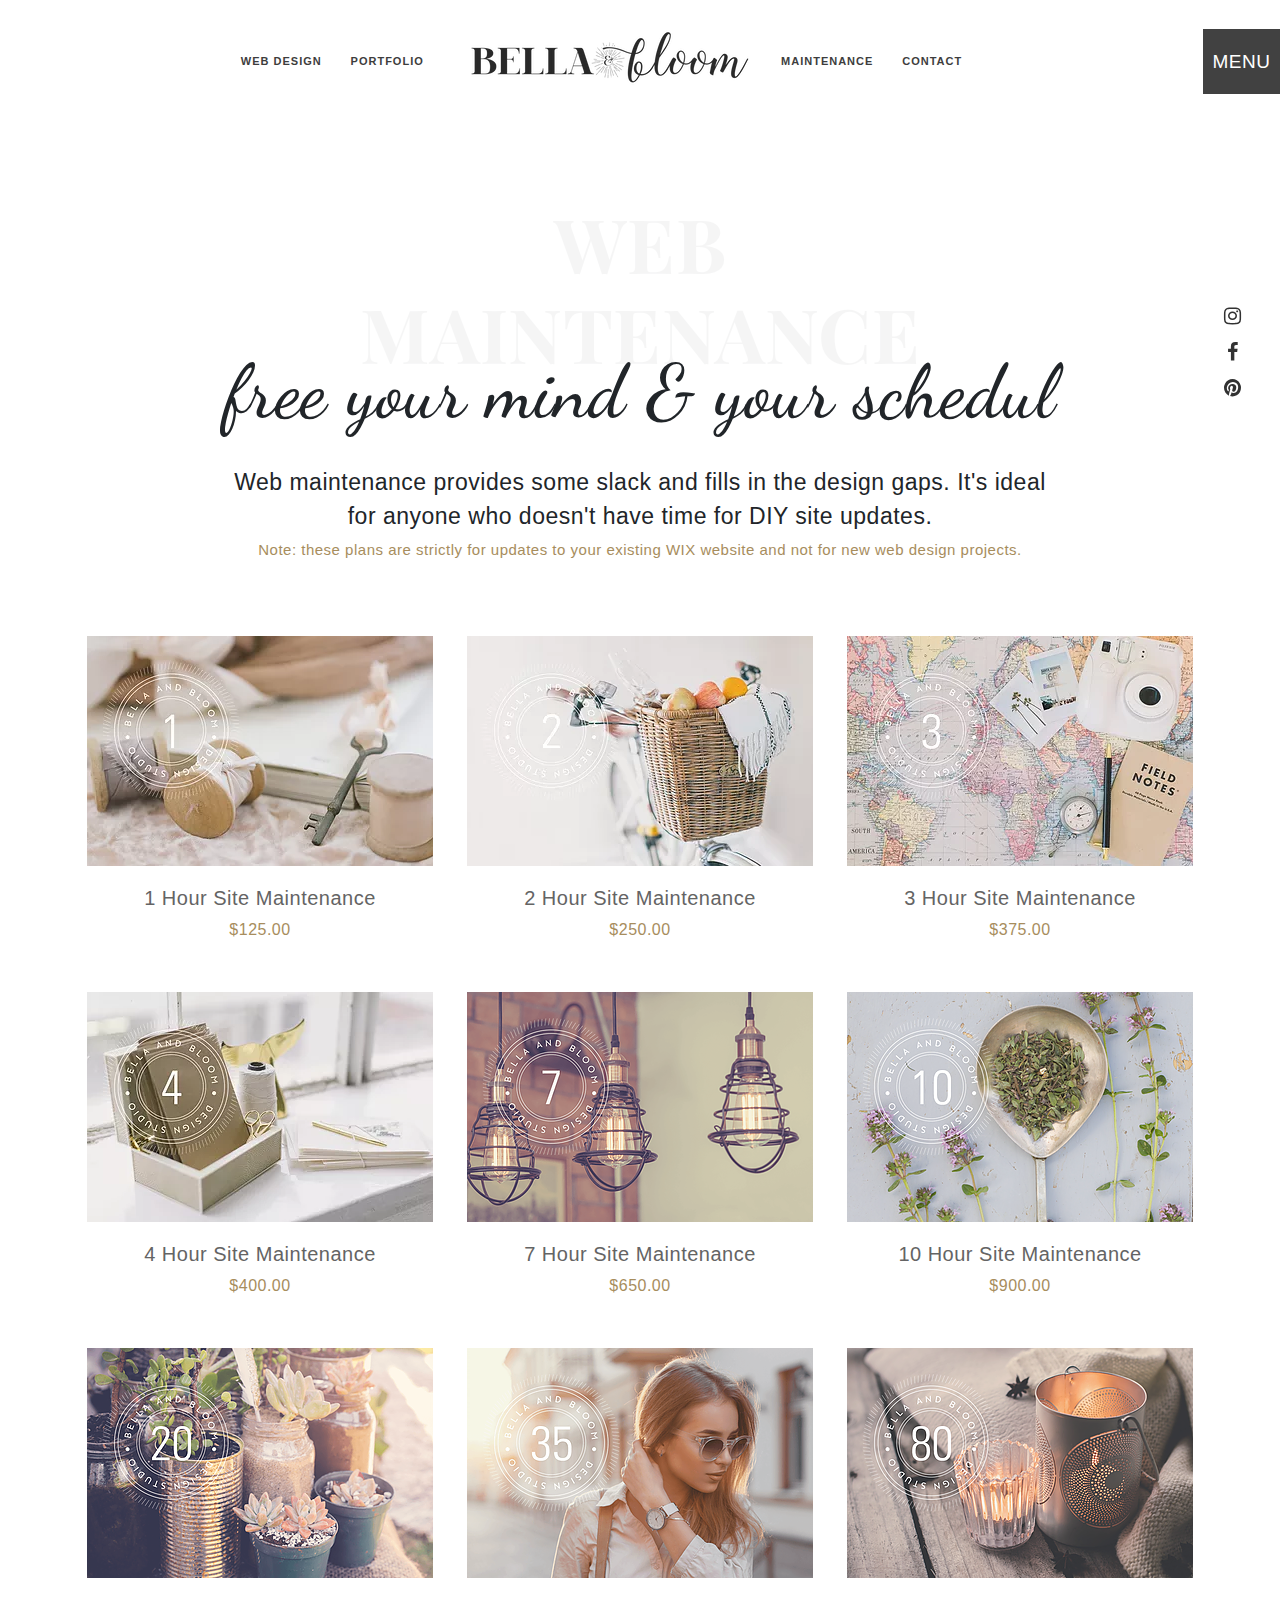
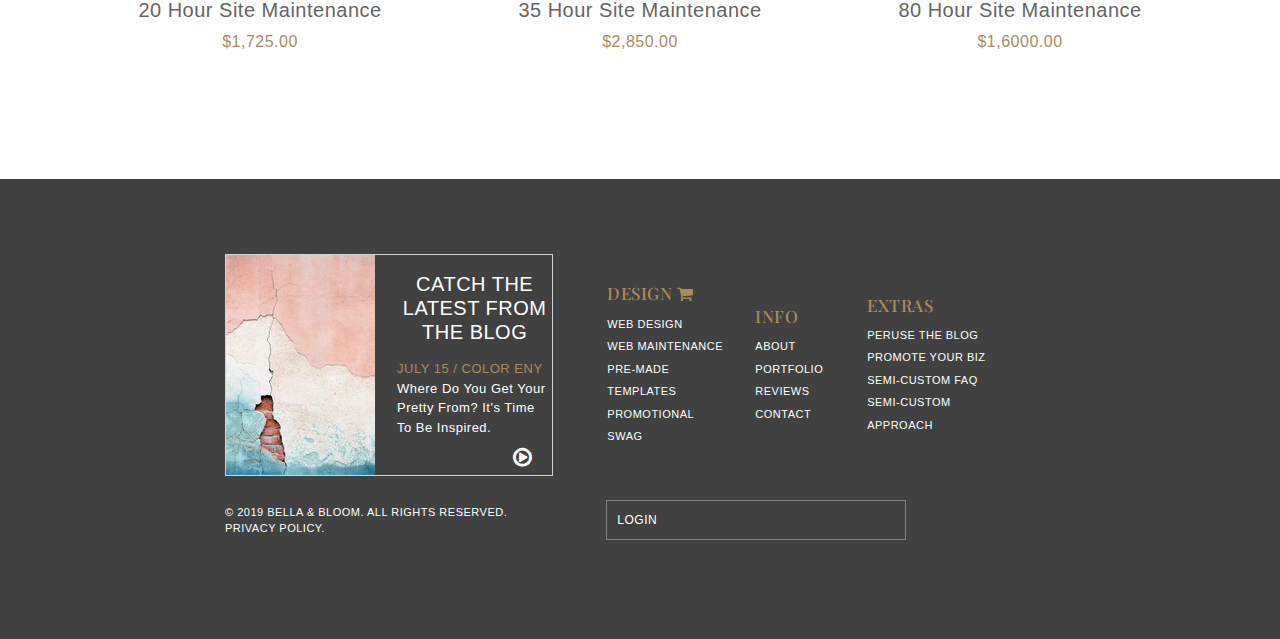
<file: maintenance.html>
<!doctype html>
<html lang="en">

<head>
    <meta charset="utf-8">
    <meta name="viewport" content="width=device-width, initial-scale=1, shrink-to-fit=no">
    <meta http-equiv="X-UA-Compatible" content="ie=edge">
    <title>Document</title>
    <!-- bootstrap css file -->
    <link rel="stylesheet" href="css/bootstrap.min.css">
    <link rel="stylesheet" href="css/main.css">
    <link rel="stylesheet" href="css/media.css">

    <!-- fontawesome -->
    <link href="https://stackpath.bootstrapcdn.com/font-awesome/4.7.0/css/font-awesome.min.css" rel="stylesheet">
    <!-- font -->
    <link href="https://fonts.googleapis.com/css?family=Playfair+Display:400,700,900&display=swap" rel="stylesheet">
    <link href="https://fonts.googleapis.com/css?family=Dancing+Script&display=swap" rel="stylesheet">
    <!-- js file -->
    <script src="js/jquery.js"></script>
</head>

<body>


    <!--#################### start nav ####################################
##########################################################-->


    <div class="header d-flex justify-content-between align-items-center bg-white me-sticky w-100">


        <div class="logo">
            <a href="index.html"><img src="image/logo/1.png" alt=""></a>
        </div>

        <div class="right-part d-flex align-items-center">
            <ul class="menu d-flex align-items-center">
                <a href="web-design.html">web design</a>
                <a href="portfolio.html">portfolio</a>
                <a href="index.html" class="tagert-logo"><img src="image/logo/1.png" alt="logo"></a>
                <a href="maintenance.html">maintenance</a>
                <a href="contact.html">contact</a>



            </ul>
            <input type="checkbox" id="chk">
            <label for="chk" class="show-menu-btn">
        <!-- <i class="fa fa-bars"></i> -->
        menu
</label>

            <!-- side menus -->
            <ul class="slide-menu">
                <label for="chk" class="hide-menu-btn">
                        <i class="fa fa-times"></i>
                        </label>
                <a href="web-design.html">Web Design</a>
                <a href="maintenance.html">Web Maintenance</a>
                <a href="portfolio.html">Portfolio</a>
                <a href="contact.html">Contact</a>
                <a href="blog.html">Blog</a>
                <br>
                <br>
                <hr>
                <div class="info-text mt-5">
                    <div class="call-us">
                        <ul>
                            <li><a href="reviews.html">CLIENT REVIEWS</a></li>
                            <li><a href="about.html">ABOUT </a></li>
                            <li><a href="#">PIN-SPIRATION</a></li>
                            <li><a href="#">EXCUSES TO CELEBRATE</a></li>
                        </ul>
                    </div>
                </div>
                <br>
                <br>
                <hr>
                <div class="info-text mt-5">
                    <div class="call-us target-a">
                        <ul>
                            <li><a href="#">Book a call <i class="fa fa-mobile" aria-hidden="true"></i></a></li>
                        </ul>
                    </div>
                </div>
            </ul>
        </div>
    </div>

    <!--#################### end nav ####################################
##########################################################-->
    <!--#################### start social icon fix screen ####################################
##########################################################-->
    <div class="social-icon-fixed">
        <ul>
            <li><a href="#."><i class="fa fa-instagram" aria-hidden="true"></i></a></li>
            <li><a href="#."><i class="fa fa-facebook" aria-hidden="true"></i></a></li>
            <li><a href="#."><i class="fa fa-pinterest" aria-hidden="true"></i></a></li>
        </ul>
    </div>

    <!--#################### end social icon fix screen ####################################
##########################################################-->

    <!--#################### start maintenance ####################################
##########################################################-->
    <section>
        <div class="container">
            <div class="web-heading text-center w-75 mx-auto sm-target">
                <h1>WEB<br/> MAINTENANCE
                </h1>
                <h2>free your mind & your schedul</h2>
                <p>Web maintenance provides some slack and fills in the design gaps. It's ideal for anyone who doesn't have time for DIY site updates.</p>
                <p class="note">Note: these plans are strictly for updates to your existing WIX website and not for new web design projects.</p>
            </div>

            <div class="row row-top target-last-div">
                <div class="col-md-4">
                    <div class="inner-maintenance-img text-center">
                        <a href="#">
                            <img src="image/maintenance/1.webp" alt="image">
                            <h3>1 Hour Site Maintenance</h3>
                            <span>$125.00</span>
                        </a>
                    </div>
                </div>
                <!-- 2 -->
                <div class="col-md-4">
                    <div class="inner-maintenance-img text-center">
                        <a href="#">
                            <img src="image/maintenance/2.webp" alt="image">
                            <h3>2 Hour Site Maintenance</h3>
                            <span>$250.00</span>
                        </a>
                    </div>
                </div>
                <!-- 3 -->
                <div class="col-md-4">
                    <div class="inner-maintenance-img text-center">
                        <a href="#">
                            <img src="image/maintenance/3.webp" alt="image">
                            <h3>3 Hour Site Maintenance</h3>
                            <span>$375.00</span>
                        </a>
                    </div>
                </div>
                <!-- 4 -->
                <div class="col-md-4">
                    <div class="inner-maintenance-img text-center">
                        <a href="#">
                            <img src="image/maintenance/4.webp" alt="image">
                            <h3>4 Hour Site Maintenance</h3>
                            <span>$400.00</span>
                        </a>
                    </div>
                </div>
                <!-- 5 -->
                <div class="col-md-4">
                    <div class="inner-maintenance-img text-center">
                        <a href="#">
                            <img src="image/maintenance/5.webp" alt="image">
                            <h3>7 Hour Site Maintenance</h3>
                            <span>$650.00</span>
                        </a>
                    </div>
                </div>
                <!-- 6 -->
                <div class="col-md-4">
                    <div class="inner-maintenance-img text-center">
                        <a href="#">
                            <img src="image/maintenance/6.webp" alt="image">
                            <h3>10 Hour Site Maintenance</h3>
                            <span>$900.00</span>
                        </a>
                    </div>
                </div>
                <!-- 7 -->
                <div class="col-md-4">
                    <div class="inner-maintenance-img text-center">
                        <a href="#">
                            <img src="image/maintenance/7.webp" alt="image">
                            <h3>20 Hour Site Maintenance</h3>
                            <span>$1,725.00</span>
                        </a>
                    </div>
                </div>
                <!-- 8 -->
                <div class="col-md-4">
                    <div class="inner-maintenance-img text-center">
                        <a href="#">
                            <img src="image/maintenance/8.webp" alt="image">
                            <h3>35 Hour Site Maintenance</h3>
                            <span>$2,850.00</span>
                        </a>
                    </div>
                </div>
                <!-- 9 -->
                <div class="col-md-4">
                    <div class="inner-maintenance-img text-center">
                        <a href="#">
                            <img src="image/maintenance/9.webp" alt="image">
                            <h3>80 Hour Site Maintenance</h3>
                            <span>$1,6000.00</span>
                        </a>
                    </div>
                </div>
                <!-- end col -->
            </div>
        </div>
    </section>


    <!--#################### end maintenance ####################################
##########################################################-->






    <!--#################### start footer  ####################################
##########################################################-->
    <section class="footer-bg">
        <div class="container">
            <div class="row align-items-center">
                <div class="col-lg-5 col-md-5">
                    <div class="blog-div meborder">
                        <img src="image/blog-footer.webp" alt="">
                        <h2>CATCH THE LATEST FROM THE BLOG</h2>
                        <div class="date-time">
                            <p>JULY 15 / COLOR ENY</p>
                            <p>Where Do You Get Your Pretty From? It's Time To Be Inspired.</p>
                            <a href="#">
                                <i class="fa fa-play-circle-o" aria-hidden="true"></i>
                            </a>
                        </div>
                    </div>
                </div>
                <!-- 2 -->
                <div class="col-lg-3 me-col col-xs-12">
                    <div class="inner-footer pl-4">
                        <h4>DESIGN <i class="fa fa-shopping-cart" aria-hidden="true"></i></h4>
                        <ul>
                            <li><a href="web-design.html">WEB DESIGN</a></li>
                            <li><a href="maintenance.html">WEB MAINTENANCE</a></li>
                            <li><a href="#">PRE-MADE TEMPLATES</a></li>
                            <li><a href="#">PROMOTIONAL SWAG</a></li>
                        </ul>
                    </div>
                </div>
                <!-- 3 -->
                <div class="col-lg-2 me-col-2 col-xs-12">
                    <div class="inner-footer">
                        <h4>INFO</h4>
                        <ul>
                            <li><a href="about.html">ABOUT</a></li>
                            <li><a href="portfolio.html">PORTFOLIO</a></li>
                            <li><a href="reviews.html">REVIEWS</a></li>
                            <li><a href="contact.html">CONTACT</a></li>
                        </ul>
                    </div>
                </div>
                <!-- 4 -->
                <div class="col-lg-3 me-col col-xs-12">
                    <div class="inner-footer">
                        <h4>EXTRAS</h4>
                        <ul>
                            <li><a href="#">PERUSE THE BLOG</a></li>
                            <li><a href="#">PROMOTE YOUR BIZ</a></li>
                            <li><a href="#">SEMI-CUSTOM FAQ</a></li>
                            <li><a href="#">SEMI-CUSTOM APPROACH</a></li>
                        </ul>
                    </div>
                </div>
            </div>
            <div class="row my-4 align-items-center">
                <div class="col-md-5">
                    <div class="copy-right text-white">
                        <p>© 2019 BELLA & BLOOM. ALL RIGHTS RESERVED. PRIVACY POLICY.</p>
                    </div>
                </div>
                <!-- 2 -->
                <div class="col-md-6">
                    <div class="footer-login">
                        <ul>
                            <li><a href="#">login</a></li>
                        </ul>
                    </div>
                </div>
            </div>
        </div>
    </section>



    <!--#################### end footer  ####################################
##########################################################-->




    <!-- bootstrap js file -->
    <script src="js/bootstrap.min.js"></script>
</body>

</html>
</file>
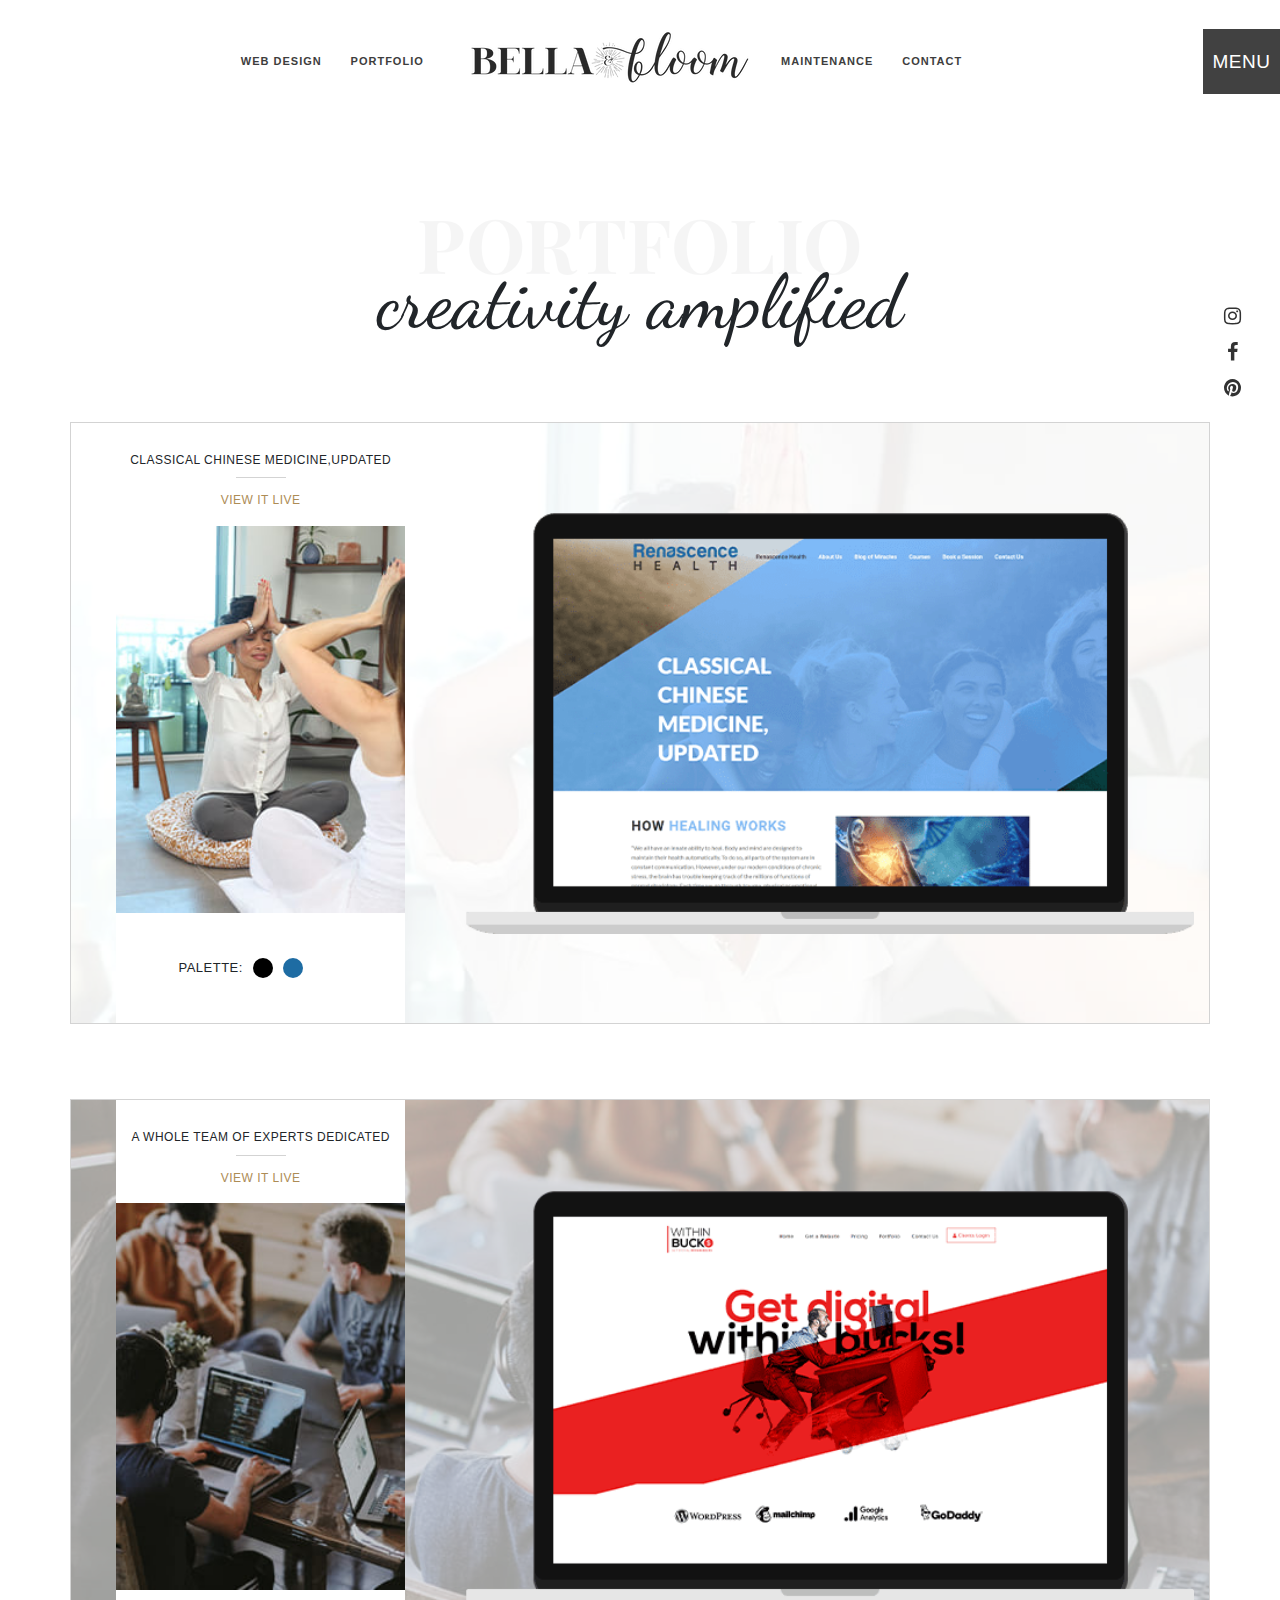
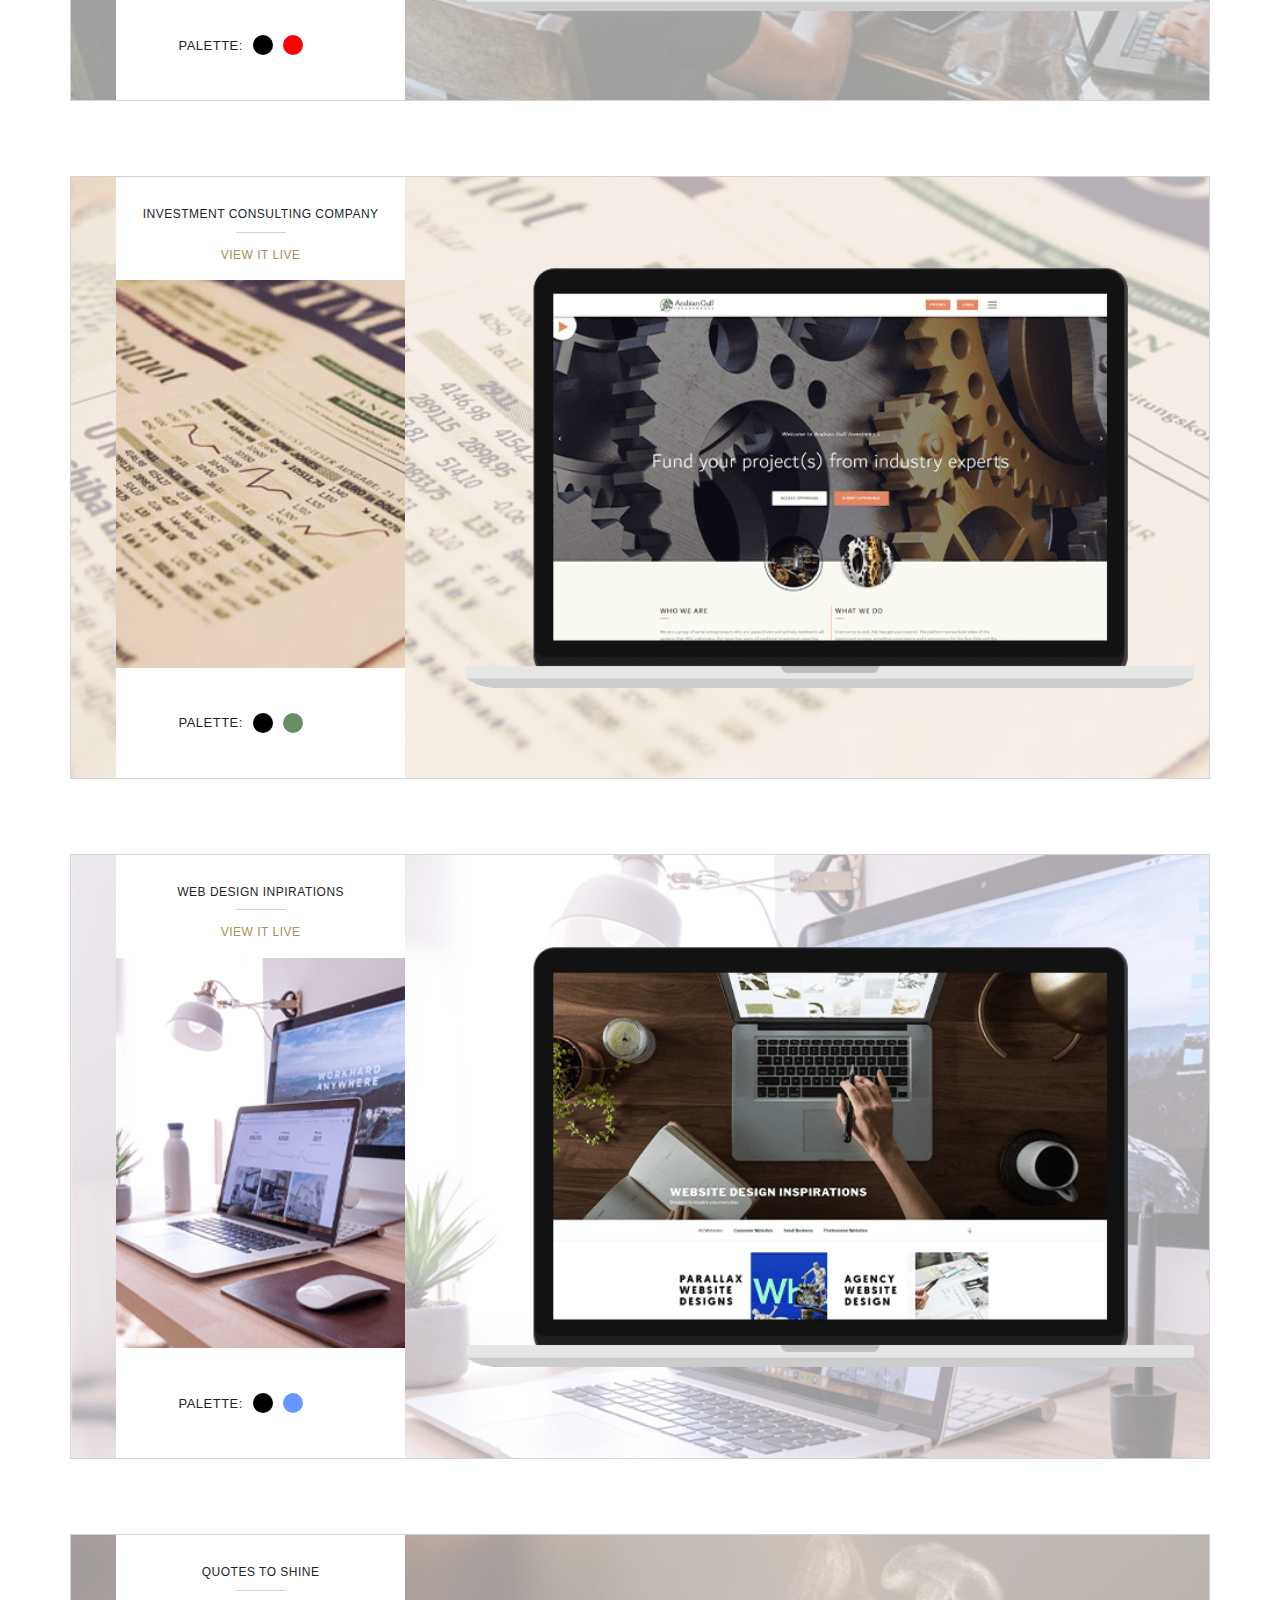
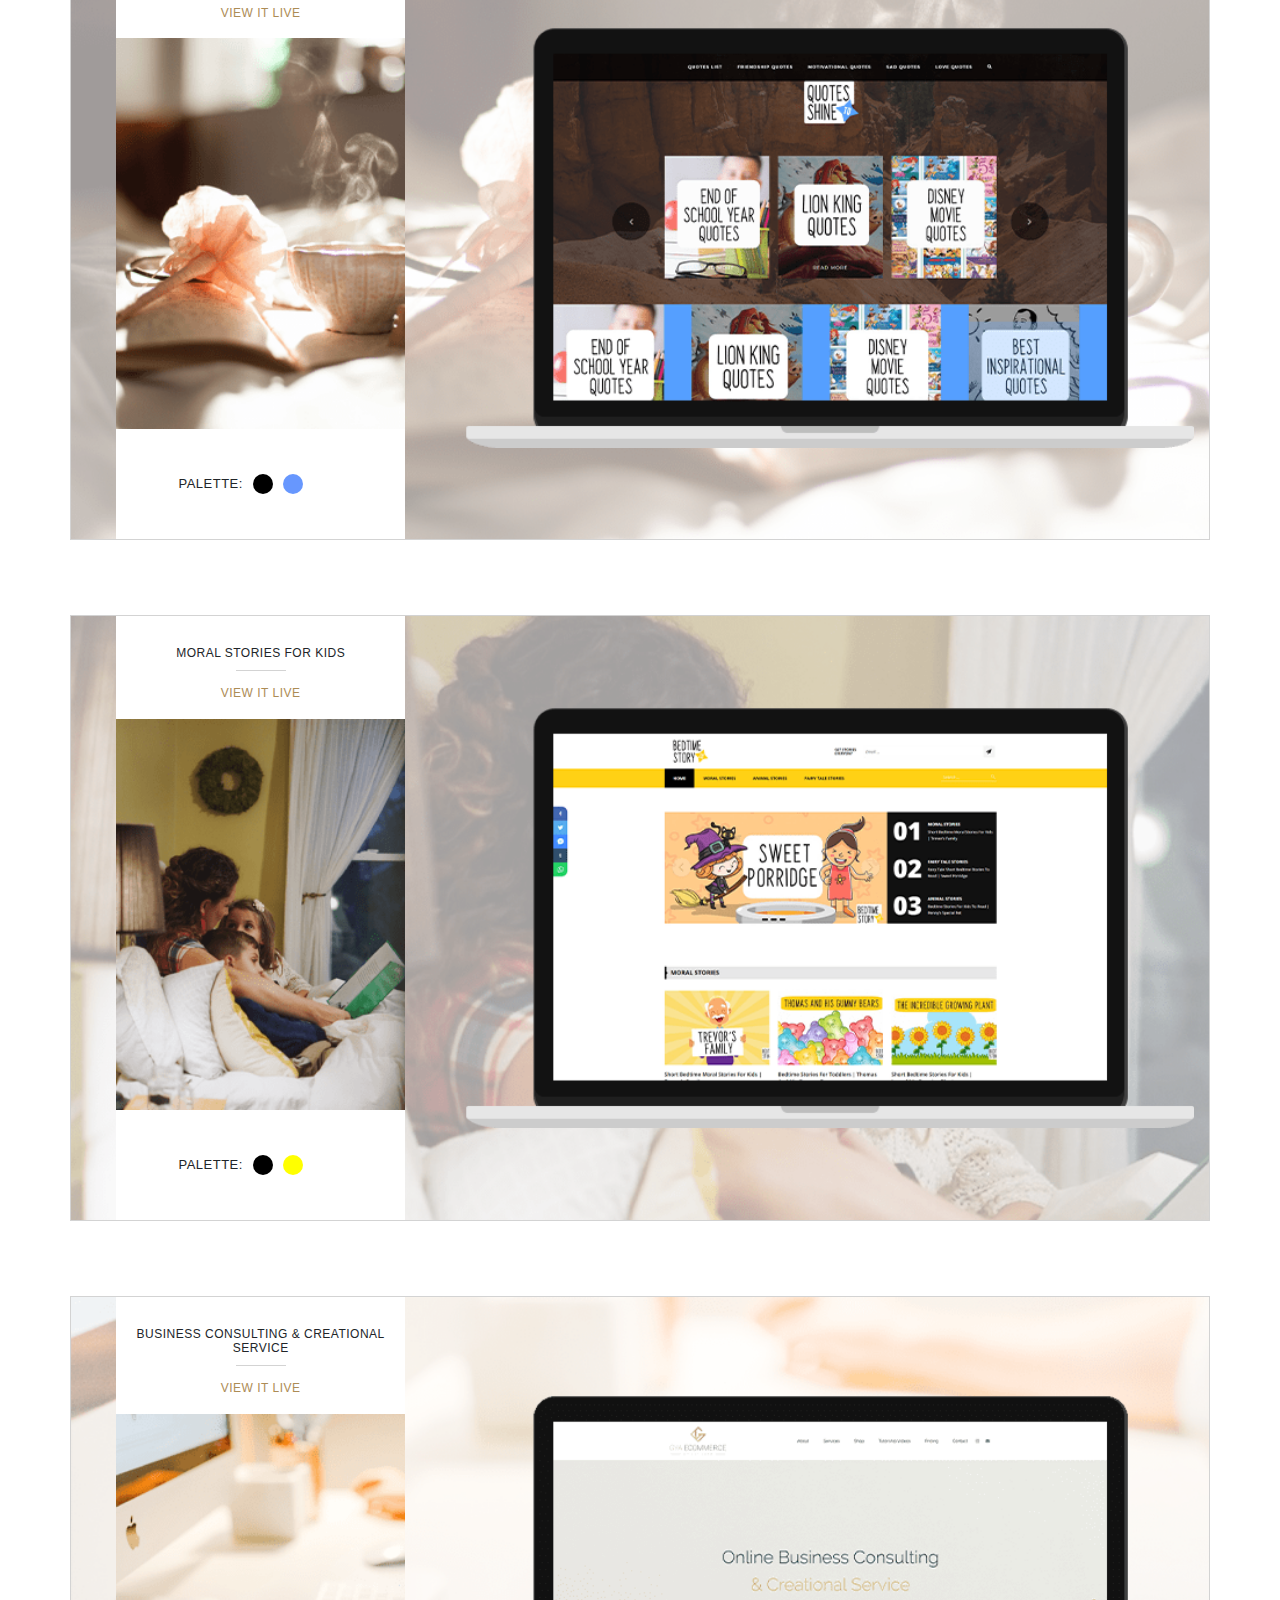
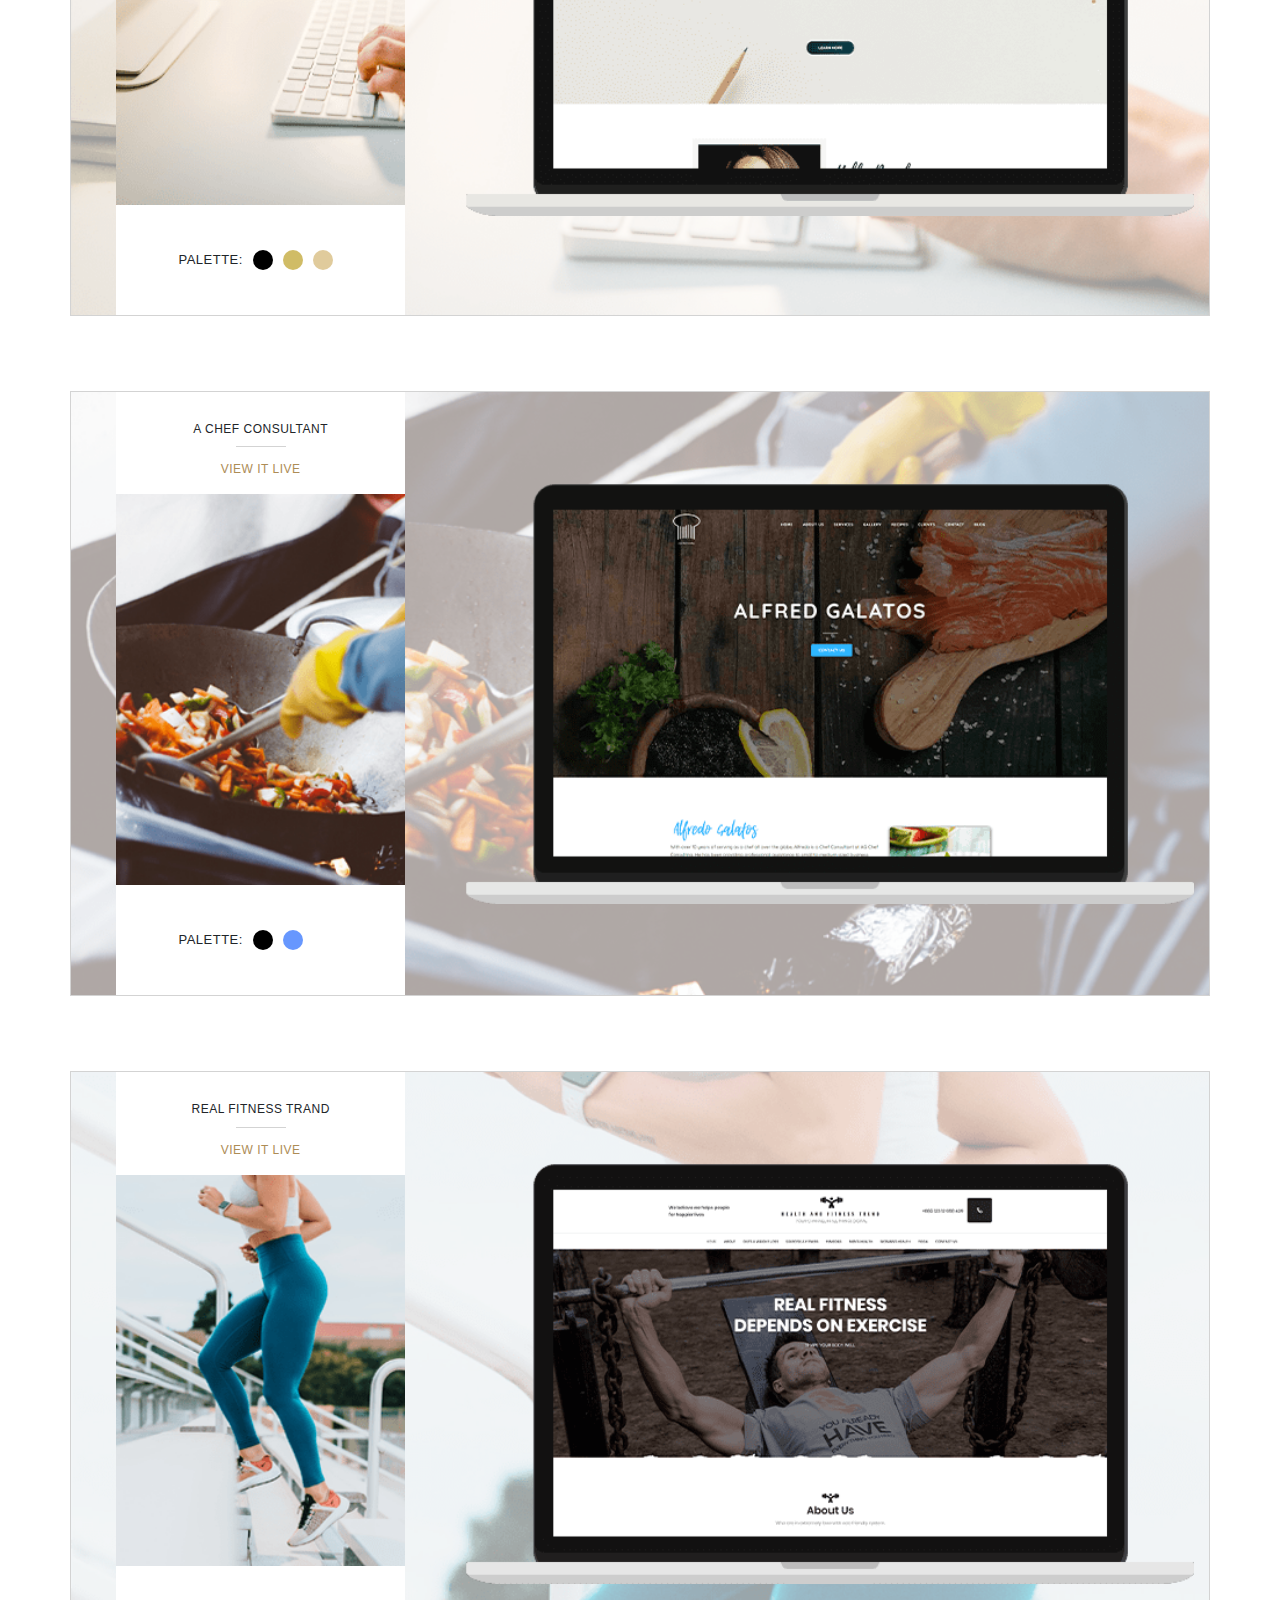
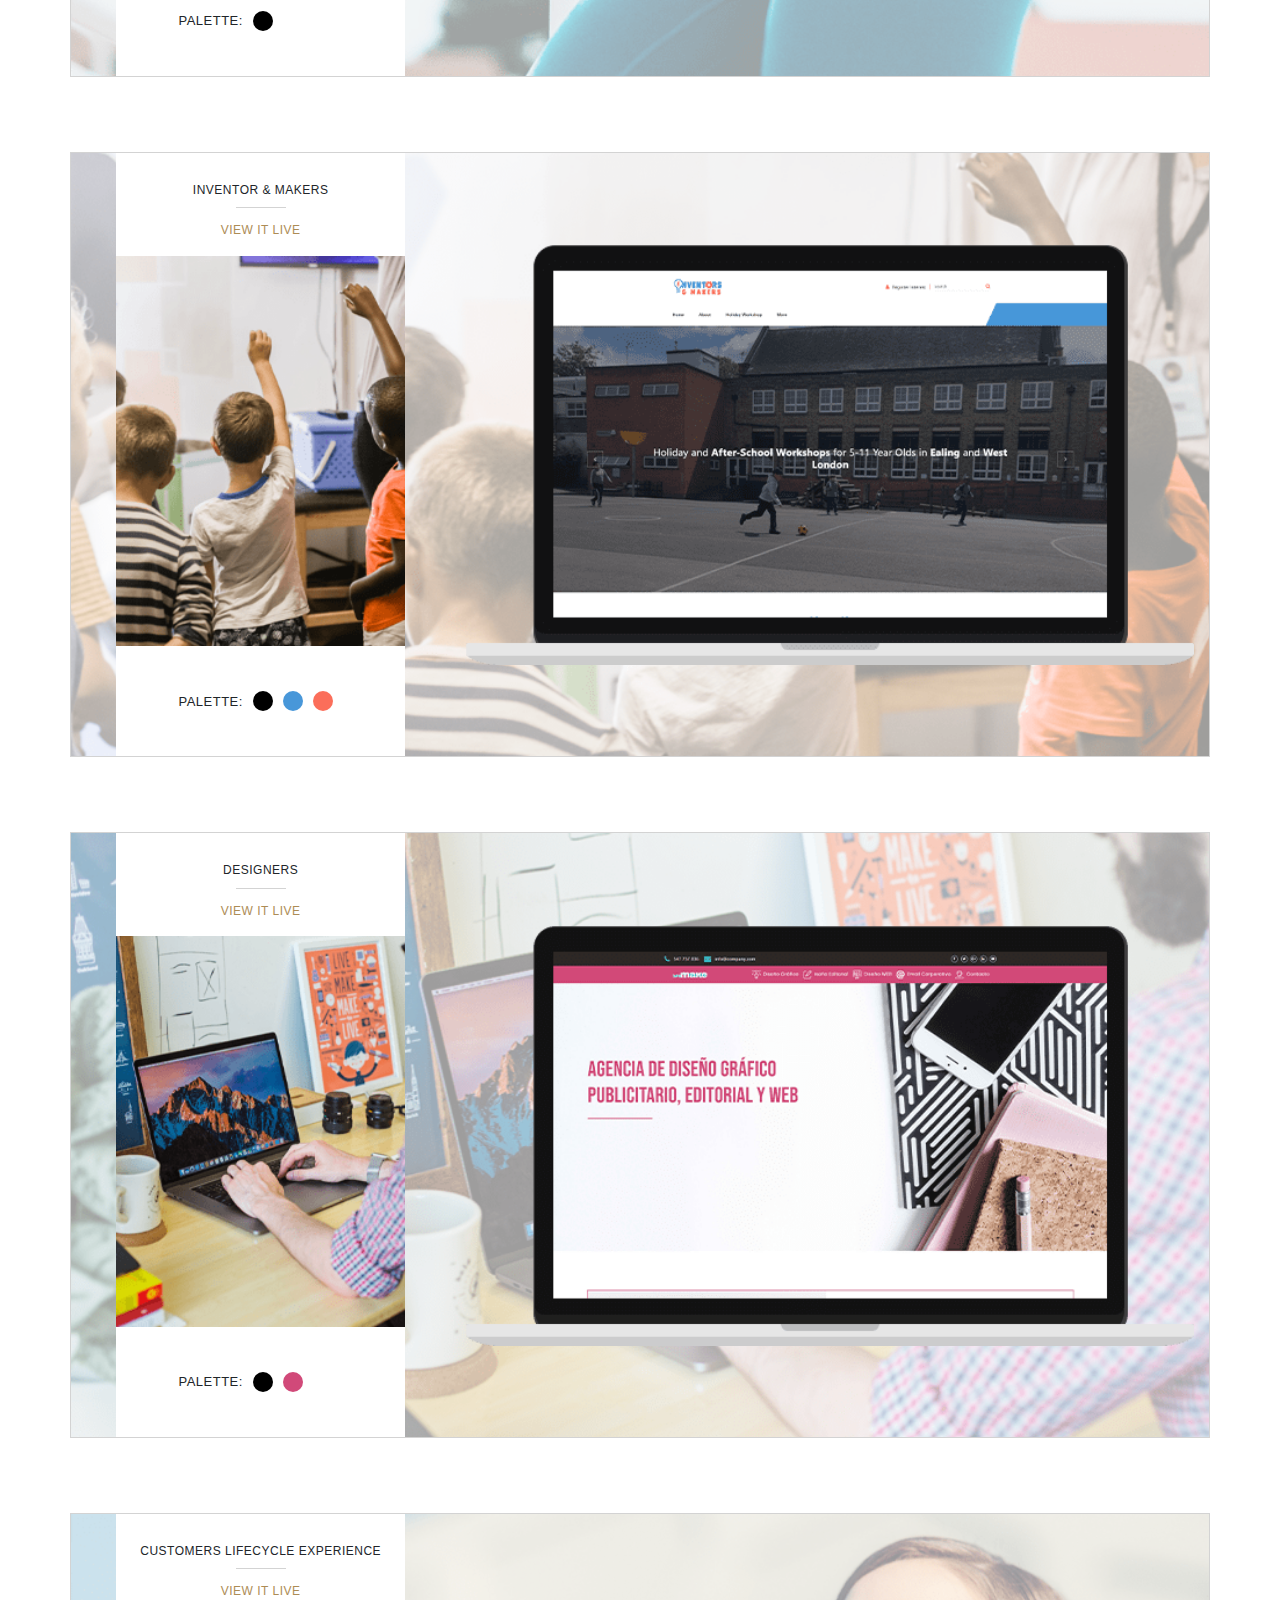
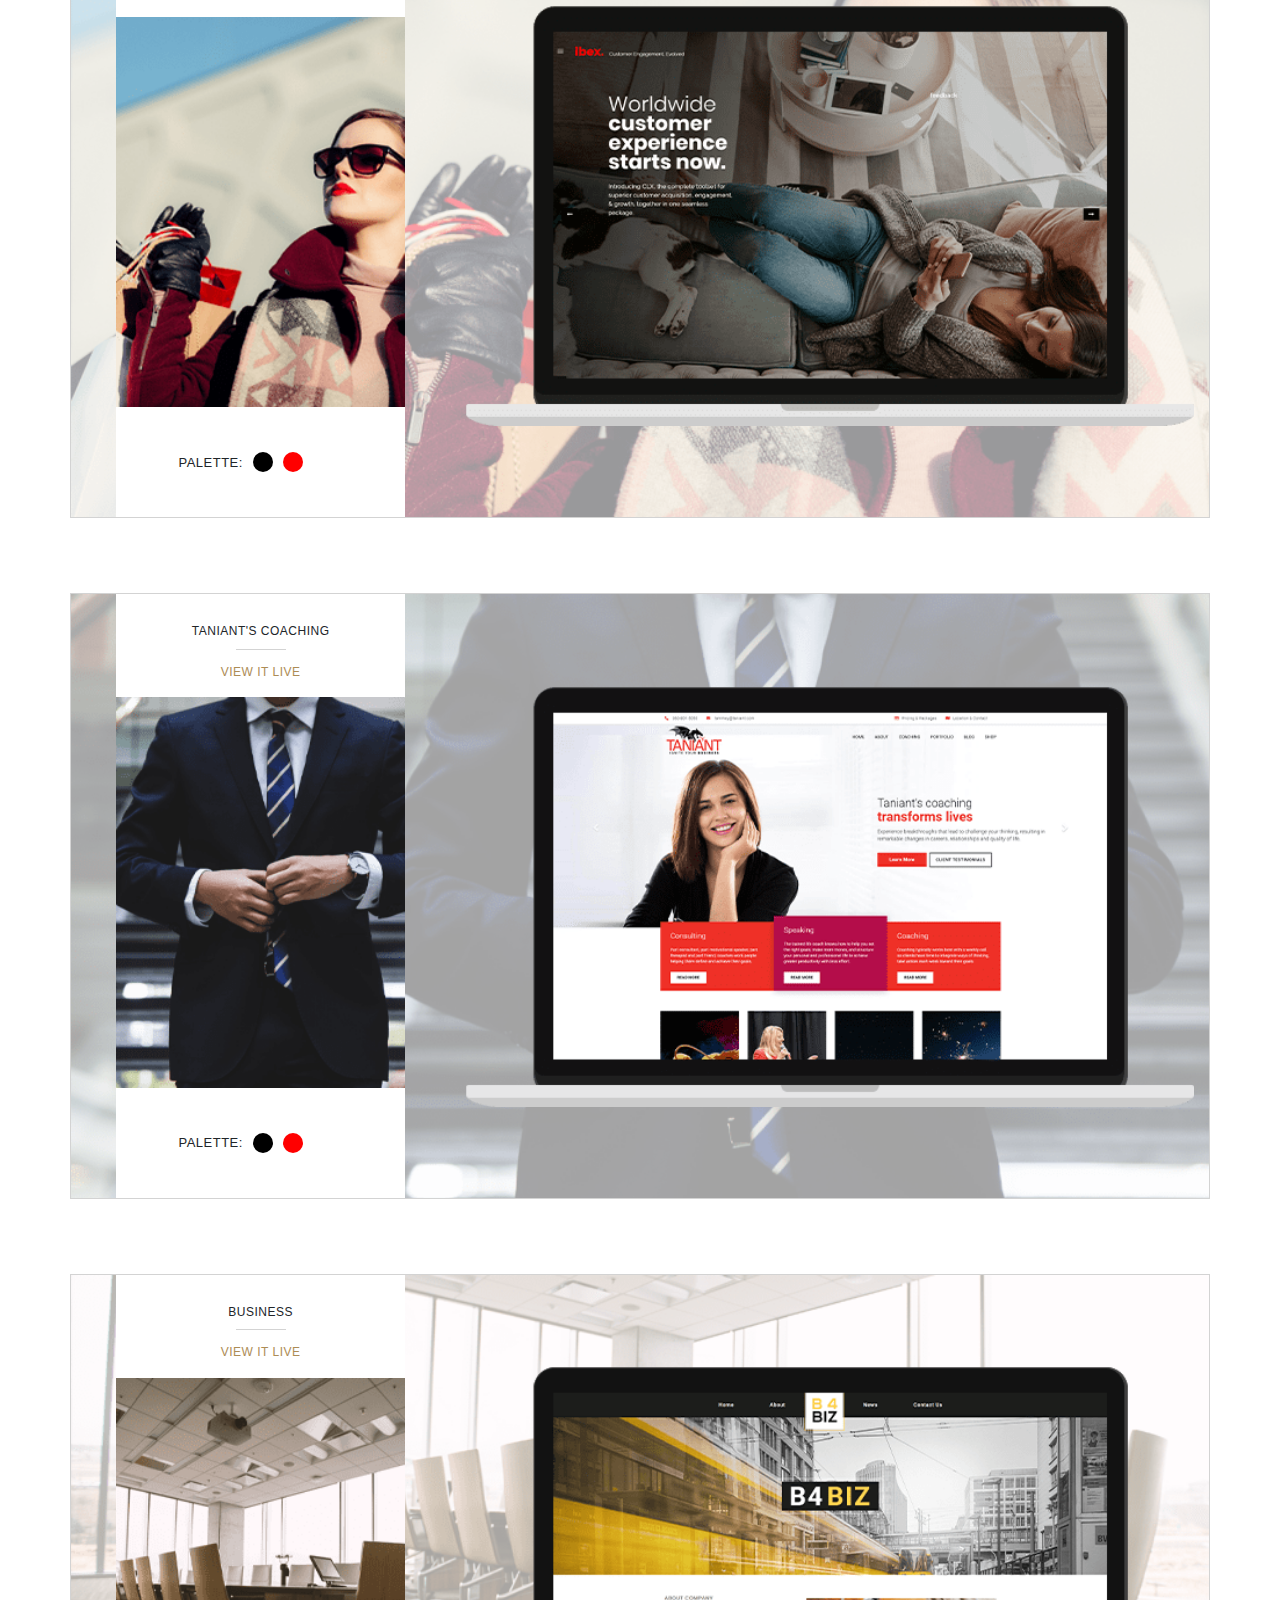
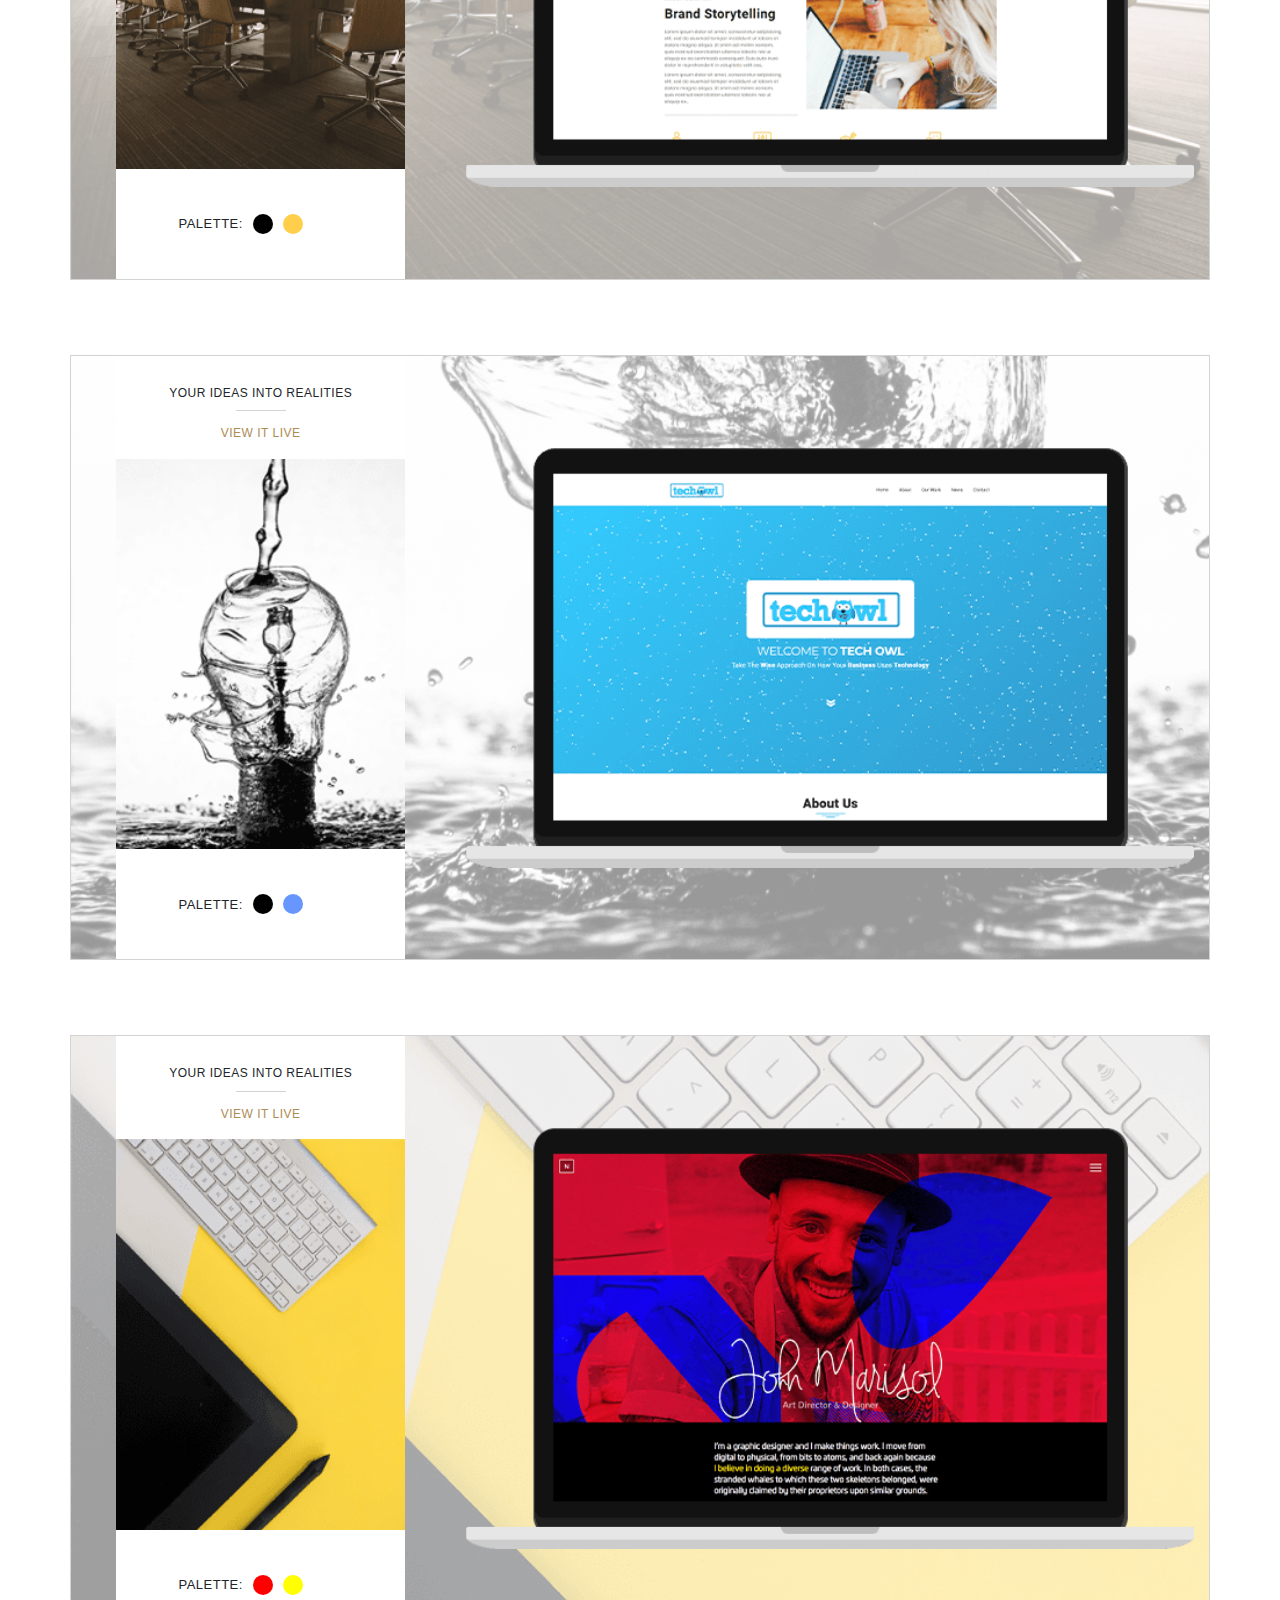
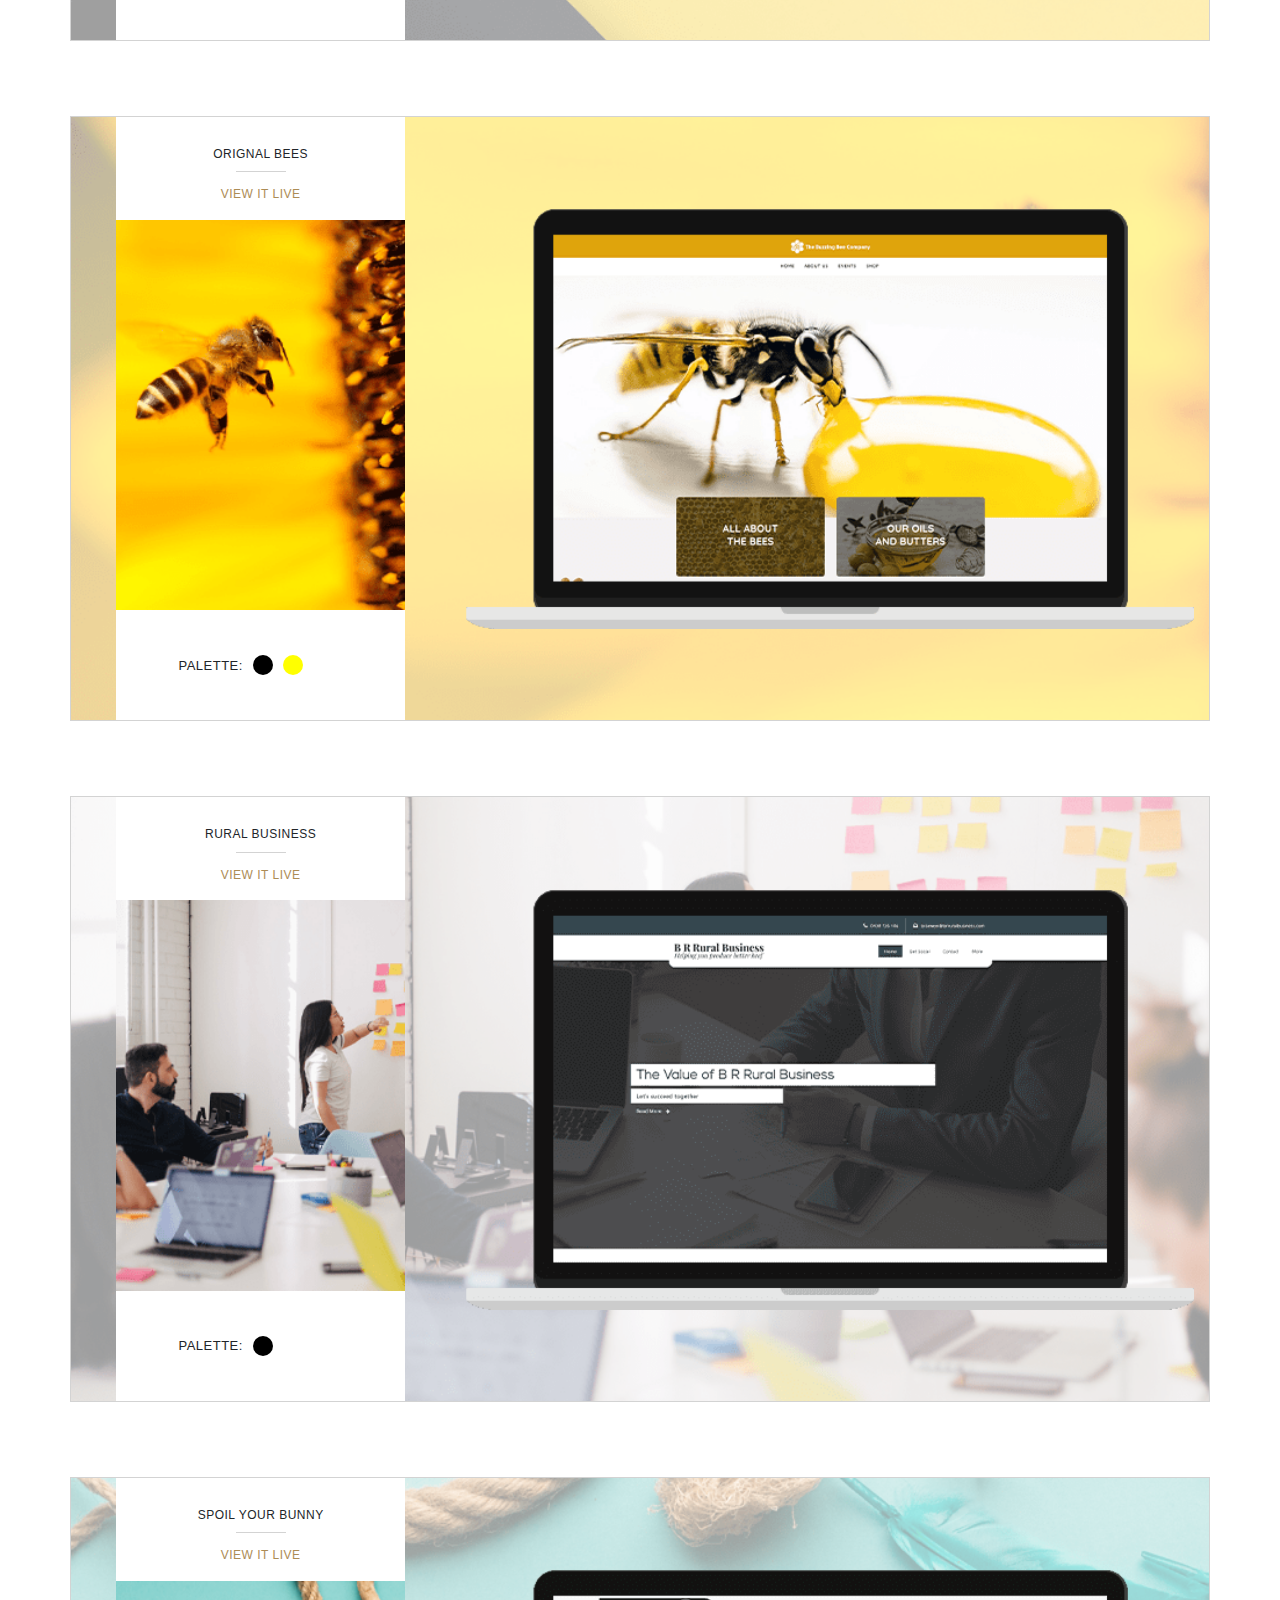
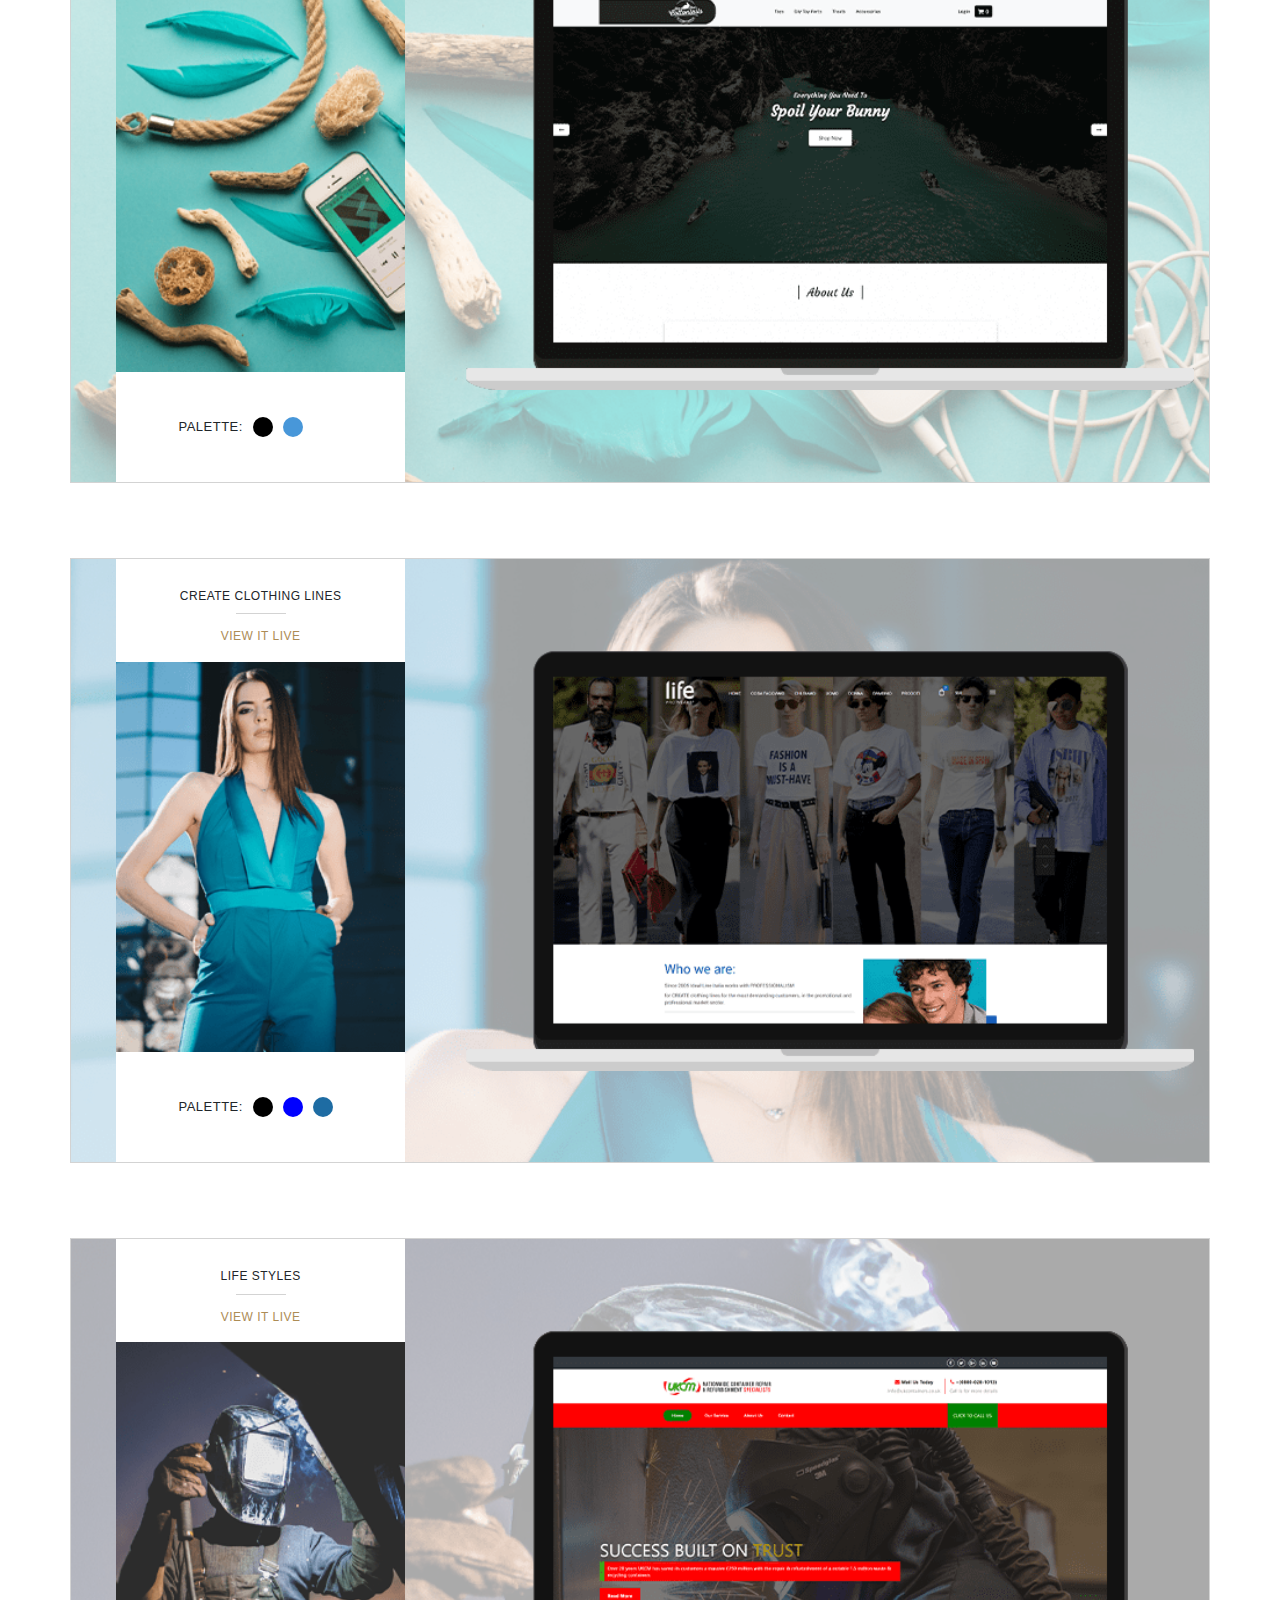
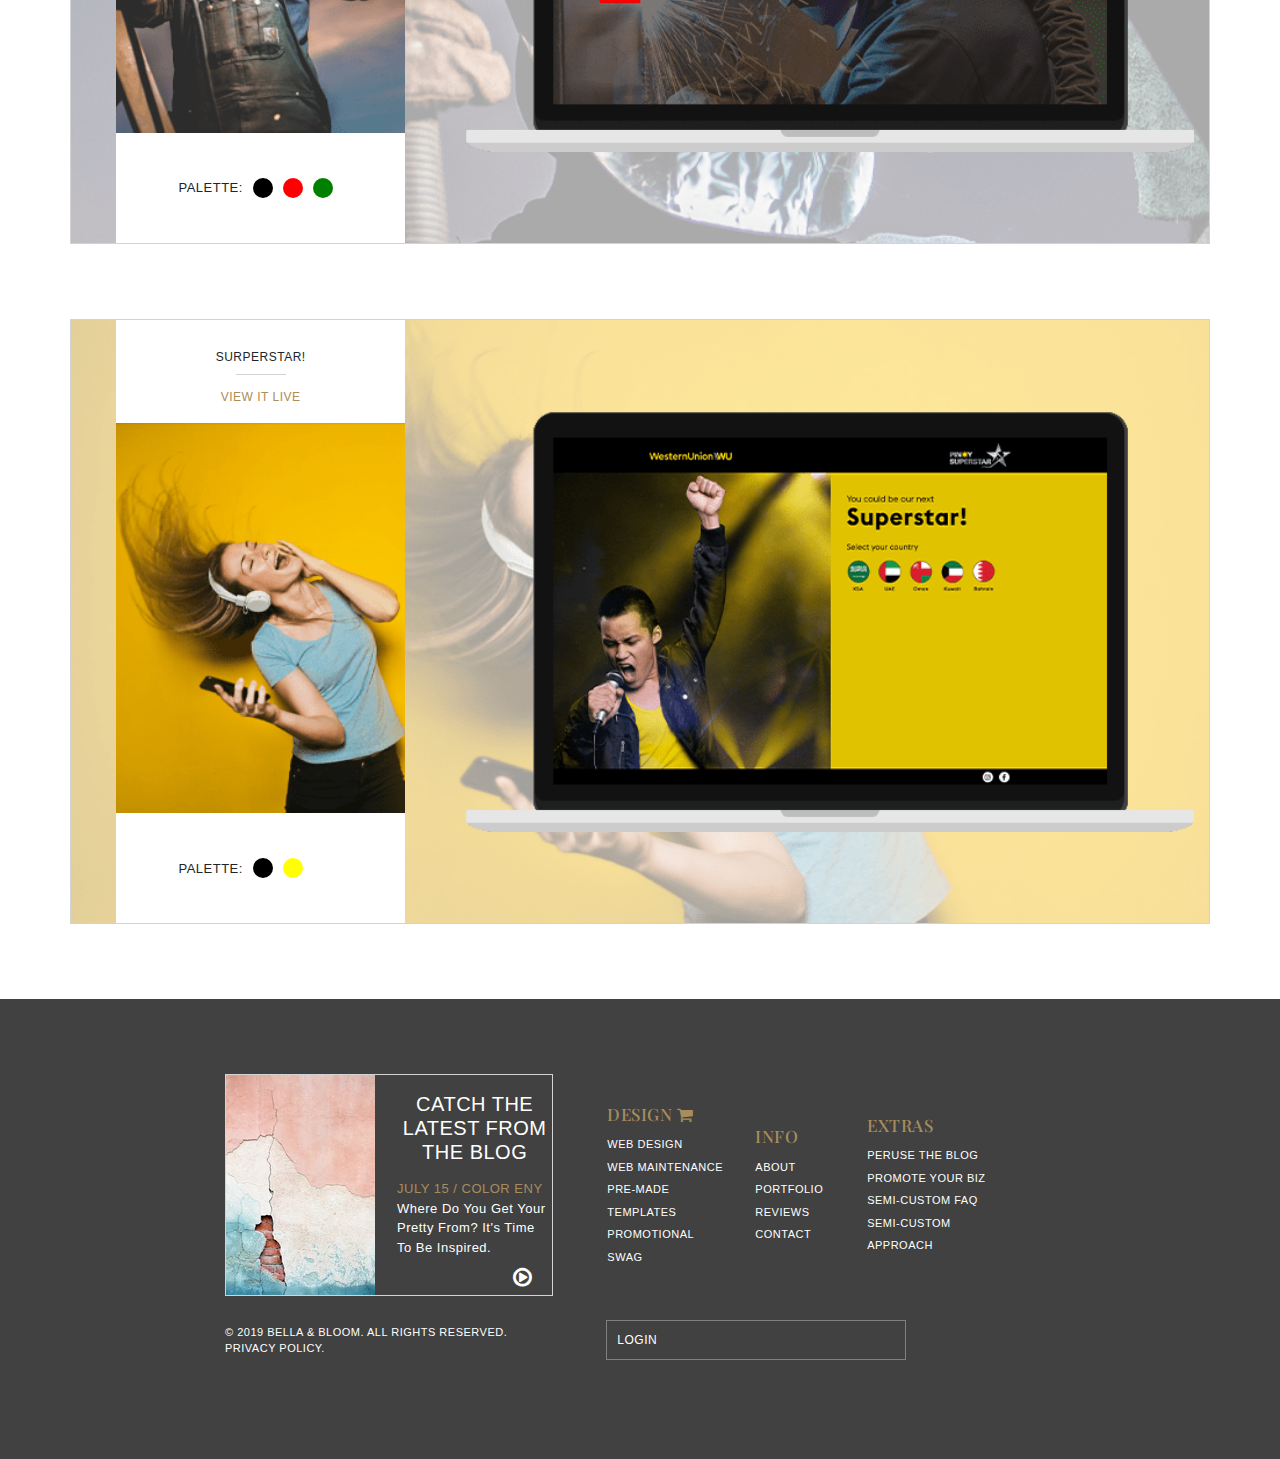
<file: portfolio.html>
<!doctype html>
<html lang="en">

<head>
    <meta charset="utf-8">
    <meta name="viewport" content="width=device-width, initial-scale=1, shrink-to-fit=no">
    <meta http-equiv="X-UA-Compatible" content="ie=edge">
    <title>Document</title>
    <!-- bootstrap css file -->
    <link rel="stylesheet" href="css/bootstrap.min.css">
    <link rel="stylesheet" href="css/main.css">
    <link rel="stylesheet" href="css/media.css">

    <!-- fontawesome -->
    <link href="https://stackpath.bootstrapcdn.com/font-awesome/4.7.0/css/font-awesome.min.css" rel="stylesheet">
    <!-- font -->
    <link href="https://fonts.googleapis.com/css?family=Playfair+Display:400,700,900&display=swap" rel="stylesheet">
    <link href="https://fonts.googleapis.com/css?family=Dancing+Script&display=swap" rel="stylesheet">
    <!-- js file -->
    <script src="js/jquery.js"></script>
</head>

<body>


    <!--#################### start nav ####################################
##########################################################-->


    <div class="header d-flex justify-content-between align-items-center bg-white me-sticky w-100">


        <div class="logo">
            <a href="index.html"><img src="image/logo/1.png" alt=""></a>
        </div>

        <div class="right-part d-flex align-items-center">
            <ul class="menu d-flex align-items-center">
                <a href="web-design.html">web design</a>
                <a href="portfolio.html">portfolio</a>
                <a href="index.html" class="tagert-logo"><img src="image/logo/1.png" alt="logo"></a>
                <a href="maintenance.html">maintenance</a>
                <a href="contact.html">contact</a>



            </ul>
            <input type="checkbox" id="chk">
            <label for="chk" class="show-menu-btn">
        <!-- <i class="fa fa-bars"></i> -->
        menu
</label>

            <!-- side menus -->
            <ul class="slide-menu">
                <label for="chk" class="hide-menu-btn">
                        <i class="fa fa-times"></i>
                        </label>
                <a href="web-design.html">Web Design</a>
                <a href="maintenance.html">Web Maintenance</a>
                <a href="portfolio.html">Portfolio</a>
                <a href="contact.html">Contact</a>
                <a href="blog.html">Blog</a>
                <br>
                <br>
                <hr>
                <div class="info-text mt-5">
                    <div class="call-us">
                        <ul>
                            <li><a href="reviews.html">CLIENT REVIEWS</a></li>
                            <li><a href="about.html">ABOUT </a></li>
                            <li><a href="#">PIN-SPIRATION</a></li>
                            <li><a href="#">EXCUSES TO CELEBRATE</a></li>
                        </ul>
                    </div>
                </div>
                <br>
                <br>
                <hr>
                <div class="info-text mt-5">
                    <div class="call-us target-a">
                        <ul>
                            <li><a href="#">Book a call <i class="fa fa-mobile" aria-hidden="true"></i></a></li>
                        </ul>
                    </div>
                </div>
            </ul>
        </div>
    </div>

    <!--#################### end nav ####################################
##########################################################-->
    <!--#################### start social icon fix screen ####################################
##########################################################-->
    <div class="social-icon-fixed">
        <ul>
            <li><a href="#."><i class="fa fa-instagram" aria-hidden="true"></i></a></li>
            <li><a href="#."><i class="fa fa-facebook" aria-hidden="true"></i></a></li>
            <li><a href="#."><i class="fa fa-pinterest" aria-hidden="true"></i></a></li>
        </ul>
    </div>

    <!--#################### end social icon fix screen ####################################
##########################################################-->

    <!--#################### start maintenance ####################################
##########################################################-->
    <section>
        <div class="container">
            <div class="web-heading text-center w-75 mx-auto sm-target">
                <h1>PORTFOLIO
                </h1>
                <h2>creativity amplified</h2>
            </div>

            <div class="row me-w image1 align-items-center">
                <div class="col-md-4">
                    <div class="inner-small-img text-center">
                        <div class="top-section bg-white text-center">
                            <h4>CLASSICAL CHINESE MEDICINE,UPDATED</h4>
                            <div class="small-line"></div>
                            <ul>
                                <li><a href="#">VIEW IT LIVE</a></li>
                            </ul>
                        </div>
                        <div class="small-img">
                            <img src="image/portfolio/side1.jpg" alt="" class="w-100">
                        </div>
                        <div class="bottom-section d-flex justify-content-center align-items-center bg-white text-center target-li-1">
                            <p>PALETTE:</p>
                            <ul class="d-flex">
                                <li></li>
                                <li></li>
                                <li></li>
                            </ul>
                        </div>
                    </div>
                </div>
                <!-- 2 -->
                <div class="col-md-8">
                    <div class="inner-desktop">
                        <a href="#.">
                            <img src="image/portfolio/1.png" alt="">
                        </a>
                    </div>
                </div>
            </div>
            <!-- row2 -->
            <div class="row me-w image2 align-items-center">
                <div class="col-md-4">
                    <div class="inner-small-img text-center">
                        <div class="top-section bg-white text-center">
                            <h4>A WHOLE TEAM OF EXPERTS DEDICATED</h4>
                            <div class="small-line"></div>
                            <ul>
                                <li><a href="#">VIEW IT LIVE</a></li>
                            </ul>
                        </div>
                        <div class="small-img">
                            <img src="image/portfolio/side2.jpg" alt="" class="w-100">
                        </div>
                        <div class="bottom-section d-flex justify-content-center align-items-center bg-white text-center target-li-2">
                            <p>PALETTE:</p>
                            <ul class="d-flex">
                                <li></li>
                                <li></li>
                                <li></li>
                            </ul>
                        </div>
                    </div>
                </div>
                <!-- 2 -->
                <div class="col-md-8">
                    <div class="inner-desktop">
                        <a href="#.">
                            <img src="image/portfolio/2.png" alt="">
                        </a>
                    </div>
                </div>
            </div>
            <!-- row3 -->
            <div class="row me-w image3 align-items-center">
                <div class="col-md-4">
                    <div class="inner-small-img text-center">
                        <div class="top-section bg-white text-center">
                            <h4>INVESTMENT CONSULTING COMPANY</h4>
                            <div class="small-line"></div>
                            <ul>
                                <li><a href="#">VIEW IT LIVE</a></li>
                            </ul>
                        </div>
                        <div class="small-img">
                            <img src="image/portfolio/side3.jpg" alt="" class="w-100">
                        </div>
                        <div class="bottom-section d-flex justify-content-center align-items-center bg-white text-center target-li-3">
                            <p>PALETTE:</p>
                            <ul class="d-flex">
                                <li></li>
                                <li></li>
                                <li></li>
                            </ul>
                        </div>
                    </div>
                </div>
                <!-- 2 -->
                <div class="col-md-8">
                    <div class="inner-desktop">
                        <a href="#.">
                            <img src="image/portfolio/3.png" alt="">
                        </a>
                    </div>
                </div>
            </div>
            <!-- row4 -->
            <div class="row me-w image4 align-items-center">
                <div class="col-md-4">
                    <div class="inner-small-img text-center">
                        <div class="top-section bg-white text-center">
                            <h4>WEB DESIGN INPIRATIONS</h4>
                            <div class="small-line"></div>
                            <ul>
                                <li><a href="#">VIEW IT LIVE</a></li>
                            </ul>
                        </div>
                        <div class="small-img">
                            <img src="image/portfolio/side4.png" alt="" class="w-100">
                        </div>
                        <div class="bottom-section d-flex justify-content-center align-items-center bg-white text-center target-li-4">
                            <p>PALETTE:</p>
                            <ul class="d-flex">
                                <li></li>
                                <li></li>
                                <li></li>
                            </ul>
                        </div>
                    </div>
                </div>
                <!-- 2 -->
                <div class="col-md-8">
                    <div class="inner-desktop">
                        <a href="#.">
                            <img src="image/portfolio/4.png" alt="">
                        </a>
                    </div>
                </div>
            </div>
            <!-- row5 -->
            <div class="row me-w image5 align-items-center">
                <div class="col-md-4">
                    <div class="inner-small-img text-center">
                        <div class="top-section bg-white text-center">
                            <h4>QUOTES TO SHINE</h4>
                            <div class="small-line"></div>
                            <ul>
                                <li><a href="#">VIEW IT LIVE</a></li>
                            </ul>
                        </div>
                        <div class="small-img">
                            <img src="image/portfolio/side5.png" alt="" class="w-100">
                        </div>
                        <div class="bottom-section d-flex justify-content-center align-items-center bg-white text-center target-li-5">
                            <p>PALETTE:</p>
                            <ul class="d-flex">
                                <li></li>
                                <li></li>
                                <li></li>
                            </ul>
                        </div>
                    </div>
                </div>
                <!-- 2 -->
                <div class="col-md-8">
                    <div class="inner-desktop">
                        <a href="#.">
                            <img src="image/portfolio/5.png" alt="">
                        </a>
                    </div>
                </div>
            </div>
            <!-- row6 -->
            <div class="row me-w image6 align-items-center">
                <div class="col-md-4">
                    <div class="inner-small-img text-center">
                        <div class="top-section bg-white text-center">
                            <h4>MORAL STORIES FOR KIDS</h4>
                            <div class="small-line"></div>
                            <ul>
                                <li><a href="#">VIEW IT LIVE</a></li>
                            </ul>
                        </div>
                        <div class="small-img">
                            <img src="image/portfolio/side6.png" alt="" class="w-100">
                        </div>
                        <div class="bottom-section d-flex justify-content-center align-items-center bg-white text-center target-li-6">
                            <p>PALETTE:</p>
                            <ul class="d-flex">
                                <li></li>
                                <li></li>
                                <li></li>
                            </ul>
                        </div>
                    </div>
                </div>
                <!-- 2 -->
                <div class="col-md-8">
                    <div class="inner-desktop">
                        <a href="#.">
                            <img src="image/portfolio/6.png" alt="">
                        </a>
                    </div>
                </div>
            </div>
            <!-- row7 -->
            <div class="row me-w image7 align-items-center">
                <div class="col-md-4">
                    <div class="inner-small-img text-center">
                        <div class="top-section bg-white text-center">
                            <h4>BUSINESS CONSULTING & CREATIONAL SERVICE</h4>
                            <div class="small-line"></div>
                            <ul>
                                <li><a href="#">VIEW IT LIVE</a></li>
                            </ul>
                        </div>
                        <div class="small-img">
                            <img src="image/portfolio/side7.png" alt="" class="w-100">
                        </div>
                        <div class="bottom-section d-flex justify-content-center align-items-center bg-white text-center target-li-7">
                            <p>PALETTE:</p>
                            <ul class="d-flex">
                                <li></li>
                                <li></li>
                                <li></li>
                            </ul>
                        </div>
                    </div>
                </div>
                <!-- 2 -->
                <div class="col-md-8">
                    <div class="inner-desktop">
                        <a href="#.">
                            <img src="image/portfolio/7.png" alt="">
                        </a>
                    </div>
                </div>
            </div>
            <!-- row8 -->
            <div class="row me-w image8 align-items-center">
                <div class="col-md-4">
                    <div class="inner-small-img text-center">
                        <div class="top-section bg-white text-center">
                            <h4>A CHEF CONSULTANT</h4>
                            <div class="small-line"></div>
                            <ul>
                                <li><a href="#">VIEW IT LIVE</a></li>
                            </ul>
                        </div>
                        <div class="small-img">
                            <img src="image/portfolio/side8.png" alt="" class="w-100">
                        </div>
                        <div class="bottom-section d-flex justify-content-center align-items-center bg-white text-center target-li-8">
                            <p>PALETTE:</p>
                            <ul class="d-flex">
                                <li></li>
                                <li></li>
                                <li></li>
                            </ul>
                        </div>
                    </div>
                </div>
                <!-- 2 -->
                <div class="col-md-8">
                    <div class="inner-desktop">
                        <a href="#.">
                            <img src="image/portfolio/8.png" alt="">
                        </a>
                    </div>
                </div>
            </div>
            <!-- row9 -->
            <div class="row me-w image9 align-items-center">
                <div class="col-md-4">
                    <div class="inner-small-img text-center">
                        <div class="top-section bg-white text-center">
                            <h4>REAL FITNESS TRAND</h4>
                            <div class="small-line"></div>
                            <ul>
                                <li><a href="#">VIEW IT LIVE</a></li>
                            </ul>
                        </div>
                        <div class="small-img">
                            <img src="image/portfolio/side9.png" alt="" class="w-100">
                        </div>
                        <div class="bottom-section d-flex justify-content-center align-items-center bg-white text-center target-li-9">
                            <p>PALETTE:</p>
                            <ul class="d-flex">
                                <li></li>
                                <li></li>
                                <li></li>
                            </ul>
                        </div>
                    </div>
                </div>
                <!-- 2 -->
                <div class="col-md-8">
                    <div class="inner-desktop">
                        <a href="#.">
                            <img src="image/portfolio/9.png" alt="">
                        </a>
                    </div>
                </div>
            </div>
            <!-- row10 -->
            <div class="row me-w image10 align-items-center">
                <div class="col-md-4">
                    <div class="inner-small-img text-center">
                        <div class="top-section bg-white text-center">
                            <h4>INVENTOR & MAKERS</h4>
                            <div class="small-line"></div>
                            <ul>
                                <li><a href="#">VIEW IT LIVE</a></li>
                            </ul>
                        </div>
                        <div class="small-img">
                            <img src="image/portfolio/side10.png" alt="" class="w-100">
                        </div>
                        <div class="bottom-section d-flex justify-content-center align-items-center bg-white text-center target-li-10">
                            <p>PALETTE:</p>
                            <ul class="d-flex ">
                                <li></li>
                                <li></li>
                                <li></li>
                            </ul>
                        </div>
                    </div>
                </div>
                <!-- 2 -->
                <div class="col-md-8">
                    <div class="inner-desktop">
                        <a href="#.">
                            <img src="image/portfolio/10.png" alt="">
                        </a>
                    </div>
                </div>
            </div>
            <!-- row11 -->
            <div class="row me-w image11 align-items-center">
                <div class="col-md-4">
                    <div class="inner-small-img text-center">
                        <div class="top-section bg-white text-center">
                            <h4>DESIGNERS</h4>
                            <div class="small-line"></div>
                            <ul>
                                <li><a href="#">VIEW IT LIVE</a></li>
                            </ul>
                        </div>
                        <div class="small-img">
                            <img src="image/portfolio/side11.png" alt="" class="w-100">
                        </div>
                        <div class="bottom-section d-flex justify-content-center align-items-center bg-white text-center target-li-11">
                            <p>PALETTE:</p>
                            <ul class="d-flex ">
                                <li></li>
                                <li></li>
                                <li></li>
                            </ul>
                        </div>
                    </div>
                </div>
                <!-- 2 -->
                <div class="col-md-8">
                    <div class="inner-desktop">
                        <a href="#.">
                            <img src="image/portfolio/11.png" alt="">
                        </a>
                    </div>
                </div>
            </div>
            <!-- row12 -->
            <div class="row me-w image12 align-items-center">
                <div class="col-md-4">
                    <div class="inner-small-img text-center">
                        <div class="top-section bg-white text-center">
                            <h4>CUSTOMERS LIFECYCLE EXPERIENCE</h4>
                            <div class="small-line"></div>
                            <ul>
                                <li><a href="#">VIEW IT LIVE</a></li>
                            </ul>
                        </div>
                        <div class="small-img">
                            <img src="image/portfolio/side12.png" alt="" class="w-100">
                        </div>
                        <div class="bottom-section d-flex justify-content-center align-items-center bg-white text-center target-li-12">
                            <p>PALETTE:</p>
                            <ul class="d-flex ">
                                <li></li>
                                <li></li>
                                <li></li>
                            </ul>
                        </div>
                    </div>
                </div>
                <!-- 2 -->
                <div class="col-md-8">
                    <div class="inner-desktop">
                        <a href="#.">
                            <img src="image/portfolio/12.png" alt="">
                        </a>
                    </div>
                </div>
            </div>
            <!-- row13 -->
            <div class="row me-w image13 align-items-center">
                <div class="col-md-4">
                    <div class="inner-small-img text-center">
                        <div class="top-section bg-white text-center">
                            <h4>TANIANT'S COACHING
                            </h4>
                            <div class="small-line"></div>
                            <ul>
                                <li><a href="#">VIEW IT LIVE</a></li>
                            </ul>
                        </div>
                        <div class="small-img">
                            <img src="image/portfolio/side13.png" alt="" class="w-100">
                        </div>
                        <div class="bottom-section d-flex justify-content-center align-items-center bg-white text-center target-li-13">
                            <p>PALETTE:</p>
                            <ul class="d-flex ">
                                <li></li>
                                <li></li>
                                <li></li>
                            </ul>
                        </div>
                    </div>
                </div>
                <!-- 2 -->
                <div class="col-md-8">
                    <div class="inner-desktop">
                        <a href="#.">
                            <img src="image/portfolio/13.png" alt="">
                        </a>
                    </div>
                </div>
            </div>
            <!-- row14 -->
            <div class="row me-w image14 align-items-center">
                <div class="col-md-4">
                    <div class="inner-small-img text-center">
                        <div class="top-section bg-white text-center">
                            <h4>BUSINESS</h4>
                            <div class="small-line"></div>
                            <ul>
                                <li><a href="#">VIEW IT LIVE</a></li>
                            </ul>
                        </div>
                        <div class="small-img">
                            <img src="image/portfolio/side14.png" alt="" class="w-100">
                        </div>
                        <div class="bottom-section d-flex justify-content-center align-items-center bg-white text-center target-li-14">
                            <p>PALETTE:</p>
                            <ul class="d-flex ">
                                <li></li>
                                <li></li>
                                <li></li>
                            </ul>
                        </div>
                    </div>
                </div>
                <!-- 2 -->
                <div class="col-md-8">
                    <div class="inner-desktop">
                        <a href="#.">
                            <img src="image/portfolio/14.png" alt="">
                        </a>
                    </div>
                </div>
            </div>
            <!-- row15 -->
            <div class="row me-w image15 align-items-center">
                <div class="col-md-4">
                    <div class="inner-small-img text-center">
                        <div class="top-section bg-white text-center">
                            <h4>YOUR IDEAS INTO REALITIES</h4>
                            <div class="small-line"></div>
                            <ul>
                                <li><a href="#">VIEW IT LIVE</a></li>
                            </ul>
                        </div>
                        <div class="small-img">
                            <img src="image/portfolio/side15.png" alt="" class="w-100">
                        </div>
                        <div class="bottom-section d-flex justify-content-center align-items-center bg-white text-center target-li-15">
                            <p>PALETTE:</p>
                            <ul class="d-flex ">
                                <li></li>
                                <li></li>
                                <li></li>
                            </ul>
                        </div>
                    </div>
                </div>
                <!-- 2 -->
                <div class="col-md-8">
                    <div class="inner-desktop">
                        <a href="#.">
                            <img src="image/portfolio/15.png" alt="">
                        </a>
                    </div>
                </div>
            </div>
            <!-- row16 -->
            <div class="row me-w image16 align-items-center">
                <div class="col-md-4">
                    <div class="inner-small-img text-center">
                        <div class="top-section bg-white text-center">
                            <h4>YOUR IDEAS INTO REALITIES</h4>
                            <div class="small-line"></div>
                            <ul>
                                <li><a href="#">VIEW IT LIVE</a></li>
                            </ul>
                        </div>
                        <div class="small-img">
                            <img src="image/portfolio/side16.png" alt="" class="w-100">
                        </div>
                        <div class="bottom-section d-flex justify-content-center align-items-center bg-white text-center target-li-16">
                            <p>PALETTE:</p>
                            <ul class="d-flex ">
                                <li></li>
                                <li></li>
                                <li></li>
                            </ul>
                        </div>
                    </div>
                </div>
                <!-- 2 -->
                <div class="col-md-8">
                    <div class="inner-desktop">
                        <a href="#.">
                            <img src="image/portfolio/16.png" alt="">
                        </a>
                    </div>
                </div>
            </div>
            <!-- row17 -->
            <div class="row me-w image17 align-items-center">
                <div class="col-md-4">
                    <div class="inner-small-img text-center">
                        <div class="top-section bg-white text-center">
                            <h4>ORIGNAL BEES</h4>
                            <div class="small-line"></div>
                            <ul>
                                <li><a href="#">VIEW IT LIVE</a></li>
                            </ul>
                        </div>
                        <div class="small-img">
                            <img src="image/portfolio/side17.png" alt="" class="w-100">
                        </div>
                        <div class="bottom-section d-flex justify-content-center align-items-center bg-white text-center target-li-17">
                            <p>PALETTE:</p>
                            <ul class="d-flex ">
                                <li></li>
                                <li></li>
                                <li></li>
                            </ul>
                        </div>
                    </div>
                </div>
                <!-- 2 -->
                <div class="col-md-8">
                    <div class="inner-desktop">
                        <a href="#.">
                            <img src="image/portfolio/17.png" alt="">
                        </a>
                    </div>
                </div>
            </div>
            <!-- row18 -->
            <div class="row me-w image18 align-items-center">
                <div class="col-md-4">
                    <div class="inner-small-img text-center">
                        <div class="top-section bg-white text-center">
                            <h4>RURAL BUSINESS</h4>
                            <div class="small-line"></div>
                            <ul>
                                <li><a href="#">VIEW IT LIVE</a></li>
                            </ul>
                        </div>
                        <div class="small-img">
                            <img src="image/portfolio/side18.png" alt="" class="w-100">
                        </div>
                        <div class="bottom-section d-flex justify-content-center align-items-center bg-white text-center target-li-18">
                            <p>PALETTE:</p>
                            <ul class="d-flex ">
                                <li></li>
                                <li></li>
                                <li></li>
                            </ul>
                        </div>
                    </div>
                </div>
                <!-- 2 -->
                <div class="col-md-8">
                    <div class="inner-desktop">
                        <a href="#.">
                            <img src="image/portfolio/18.png" alt="">
                        </a>
                    </div>
                </div>
            </div>
            <!-- row19 -->
            <div class="row me-w image19 align-items-center">
                <div class="col-md-4">
                    <div class="inner-small-img text-center">
                        <div class="top-section bg-white text-center">
                            <h4>SPOIL YOUR BUNNY</h4>
                            <div class="small-line"></div>
                            <ul>
                                <li><a href="#">VIEW IT LIVE</a></li>
                            </ul>
                        </div>
                        <div class="small-img">
                            <img src="image/portfolio/side19.png" alt="" class="w-100">
                        </div>
                        <div class="bottom-section d-flex justify-content-center align-items-center bg-white text-center target-li-19">
                            <p>PALETTE:</p>
                            <ul class="d-flex ">
                                <li></li>
                                <li></li>
                                <li></li>
                            </ul>
                        </div>
                    </div>
                </div>
                <!-- 2 -->
                <div class="col-md-8">
                    <div class="inner-desktop">
                        <a href="#.">
                            <img src="image/portfolio/19.png" alt="">
                        </a>
                    </div>
                </div>
            </div>
            <!-- row20 -->
            <div class="row me-w image20 align-items-center">
                <div class="col-md-4">
                    <div class="inner-small-img text-center">
                        <div class="top-section bg-white text-center">
                            <h4>CREATE CLOTHING LINES</h4>
                            <div class="small-line"></div>
                            <ul>
                                <li><a href="#">VIEW IT LIVE</a></li>
                            </ul>
                        </div>
                        <div class="small-img">
                            <img src="image/portfolio/side20.png" alt="" class="w-100">
                        </div>
                        <div class="bottom-section d-flex justify-content-center align-items-center bg-white text-center target-li-20">
                            <p>PALETTE:</p>
                            <ul class="d-flex ">
                                <li></li>
                                <li></li>
                                <li></li>
                            </ul>
                        </div>
                    </div>
                </div>
                <!-- 2 -->
                <div class="col-md-8">
                    <div class="inner-desktop">
                        <a href="#.">
                            <img src="image/portfolio/20.png" alt="">
                        </a>
                    </div>
                </div>
            </div>
            <!-- row21 -->
            <div class="row me-w image21 align-items-center">
                <div class="col-md-4">
                    <div class="inner-small-img text-center">
                        <div class="top-section bg-white text-center">
                            <h4>LIFE STYLES</h4>
                            <div class="small-line"></div>
                            <ul>
                                <li><a href="#">VIEW IT LIVE</a></li>
                            </ul>
                        </div>
                        <div class="small-img">
                            <img src="image/portfolio/side21.png" alt="" class="w-100">
                        </div>
                        <div class="bottom-section d-flex justify-content-center align-items-center bg-white text-center target-li-21">
                            <p>PALETTE:</p>
                            <ul class="d-flex ">
                                <li></li>
                                <li></li>
                                <li></li>
                            </ul>
                        </div>
                    </div>
                </div>
                <!-- 2 -->
                <div class="col-md-8">
                    <div class="inner-desktop">
                        <a href="#.">
                            <img src="image/portfolio/21.png" alt="">
                        </a>
                    </div>
                </div>
            </div>
            <!-- row22 -->
            <div class="row me-w image22 align-items-center">
                <div class="col-md-4">
                    <div class="inner-small-img text-center">
                        <div class="top-section bg-white text-center">
                            <h4>
                                SURPERSTAR!</h4>
                            <div class="small-line"></div>
                            <ul>
                                <li><a href="#">VIEW IT LIVE</a></li>
                            </ul>
                        </div>
                        <div class="small-img">
                            <img src="image/portfolio/side22.png" alt="" class="w-100">
                        </div>
                        <div class="bottom-section d-flex justify-content-center align-items-center bg-white text-center target-li-22">
                            <p>PALETTE:</p>
                            <ul class="d-flex ">
                                <li></li>
                                <li></li>
                                <li></li>
                            </ul>
                        </div>
                    </div>
                </div>
                <!-- 2 -->
                <div class="col-md-8">
                    <div class="inner-desktop">
                        <a href="#.">
                            <img src="image/portfolio/22.png" alt="">
                        </a>
                    </div>
                </div>
            </div>
            <!-- end row -->
        </div>
    </section>


    <!--#################### end maintenance ####################################
##########################################################-->






    <!--#################### start footer  ####################################
##########################################################-->
    <section class="footer-bg">
        <div class="container">
            <div class="row align-items-center">
                <div class="col-lg-5 col-md-5">
                    <div class="blog-div meborder">
                        <img src="image/blog-footer.webp" alt="">
                        <h2>CATCH THE LATEST FROM THE BLOG</h2>
                        <div class="date-time">
                            <p>JULY 15 / COLOR ENY</p>
                            <p>Where Do You Get Your Pretty From? It's Time To Be Inspired.</p>
                            <a href="#">
                                <i class="fa fa-play-circle-o" aria-hidden="true"></i>
                            </a>
                        </div>
                    </div>
                </div>
                <!-- 2 -->
                <div class="col-lg-3 me-col col-xs-12">
                    <div class="inner-footer pl-4">
                        <h4>DESIGN <i class="fa fa-shopping-cart" aria-hidden="true"></i></h4>
                        <ul>
                            <li><a href="web-design.html">WEB DESIGN</a></li>
                            <li><a href="maintenance.html">WEB MAINTENANCE</a></li>
                            <li><a href="#">PRE-MADE TEMPLATES</a></li>
                            <li><a href="#">PROMOTIONAL SWAG</a></li>
                        </ul>
                    </div>
                </div>
                <!-- 3 -->
                <div class="col-lg-2 me-col-2 col-xs-12">
                    <div class="inner-footer">
                        <h4>INFO</h4>
                        <ul>
                            <li><a href="about.html">ABOUT</a></li>
                            <li><a href="portfolio.html">PORTFOLIO</a></li>
                            <li><a href="reviews.html">REVIEWS</a></li>
                            <li><a href="contact.html">CONTACT</a></li>
                        </ul>
                    </div>
                </div>
                <!-- 4 -->
                <div class="col-lg-3 me-col col-xs-12">
                    <div class="inner-footer">
                        <h4>EXTRAS</h4>
                        <ul>
                            <li><a href="#">PERUSE THE BLOG</a></li>
                            <li><a href="#">PROMOTE YOUR BIZ</a></li>
                            <li><a href="#">SEMI-CUSTOM FAQ</a></li>
                            <li><a href="#">SEMI-CUSTOM APPROACH</a></li>
                        </ul>
                    </div>
                </div>
            </div>
            <div class="row my-4 align-items-center">
                <div class="col-md-5">
                    <div class="copy-right text-white">
                        <p>© 2019 BELLA & BLOOM. ALL RIGHTS RESERVED. PRIVACY POLICY.</p>
                    </div>
                </div>
                <!-- 2 -->
                <div class="col-md-6">
                    <div class="footer-login">
                        <ul>
                            <li><a href="#">login</a></li>
                        </ul>
                    </div>
                </div>
            </div>
        </div>
    </section>



    <!--#################### end footer  ####################################
##########################################################-->




    <!-- bootstrap js file -->
    <script src="js/bootstrap.min.js"></script>
</body>

</html>
</file>
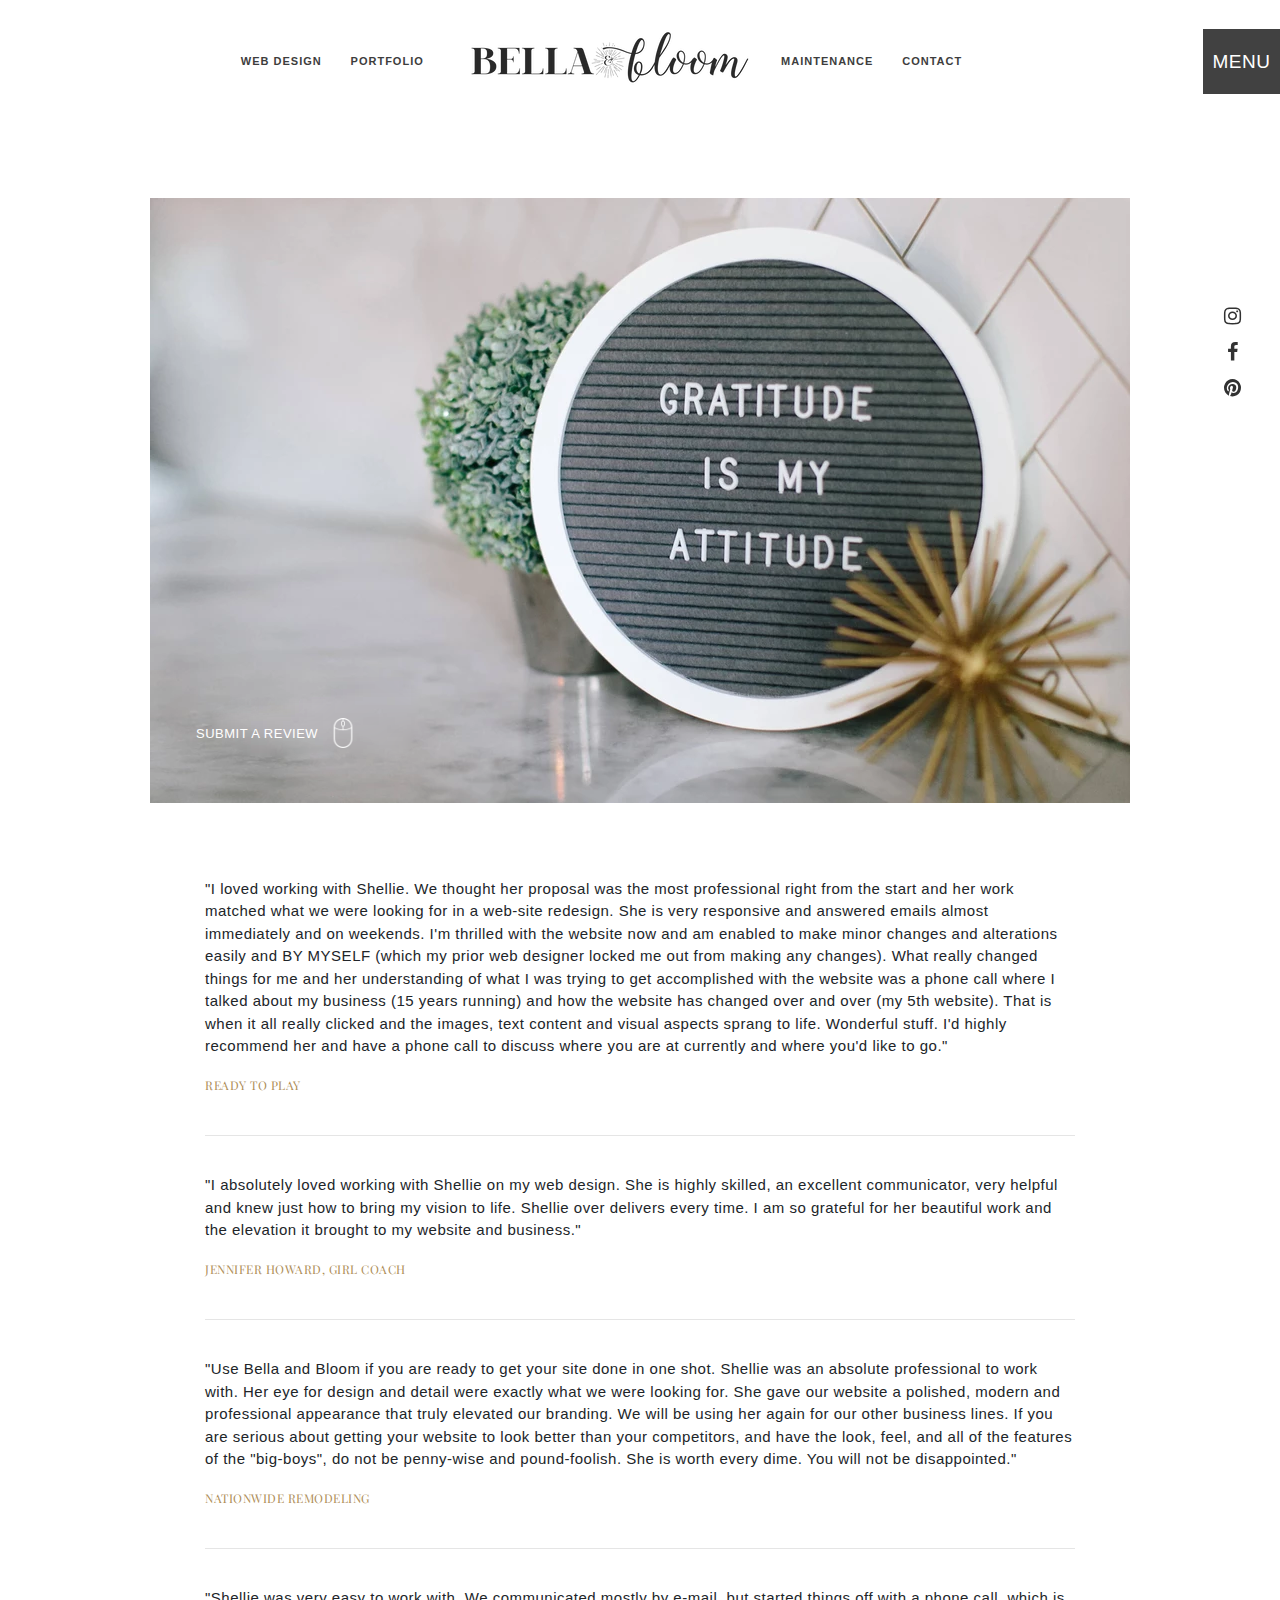
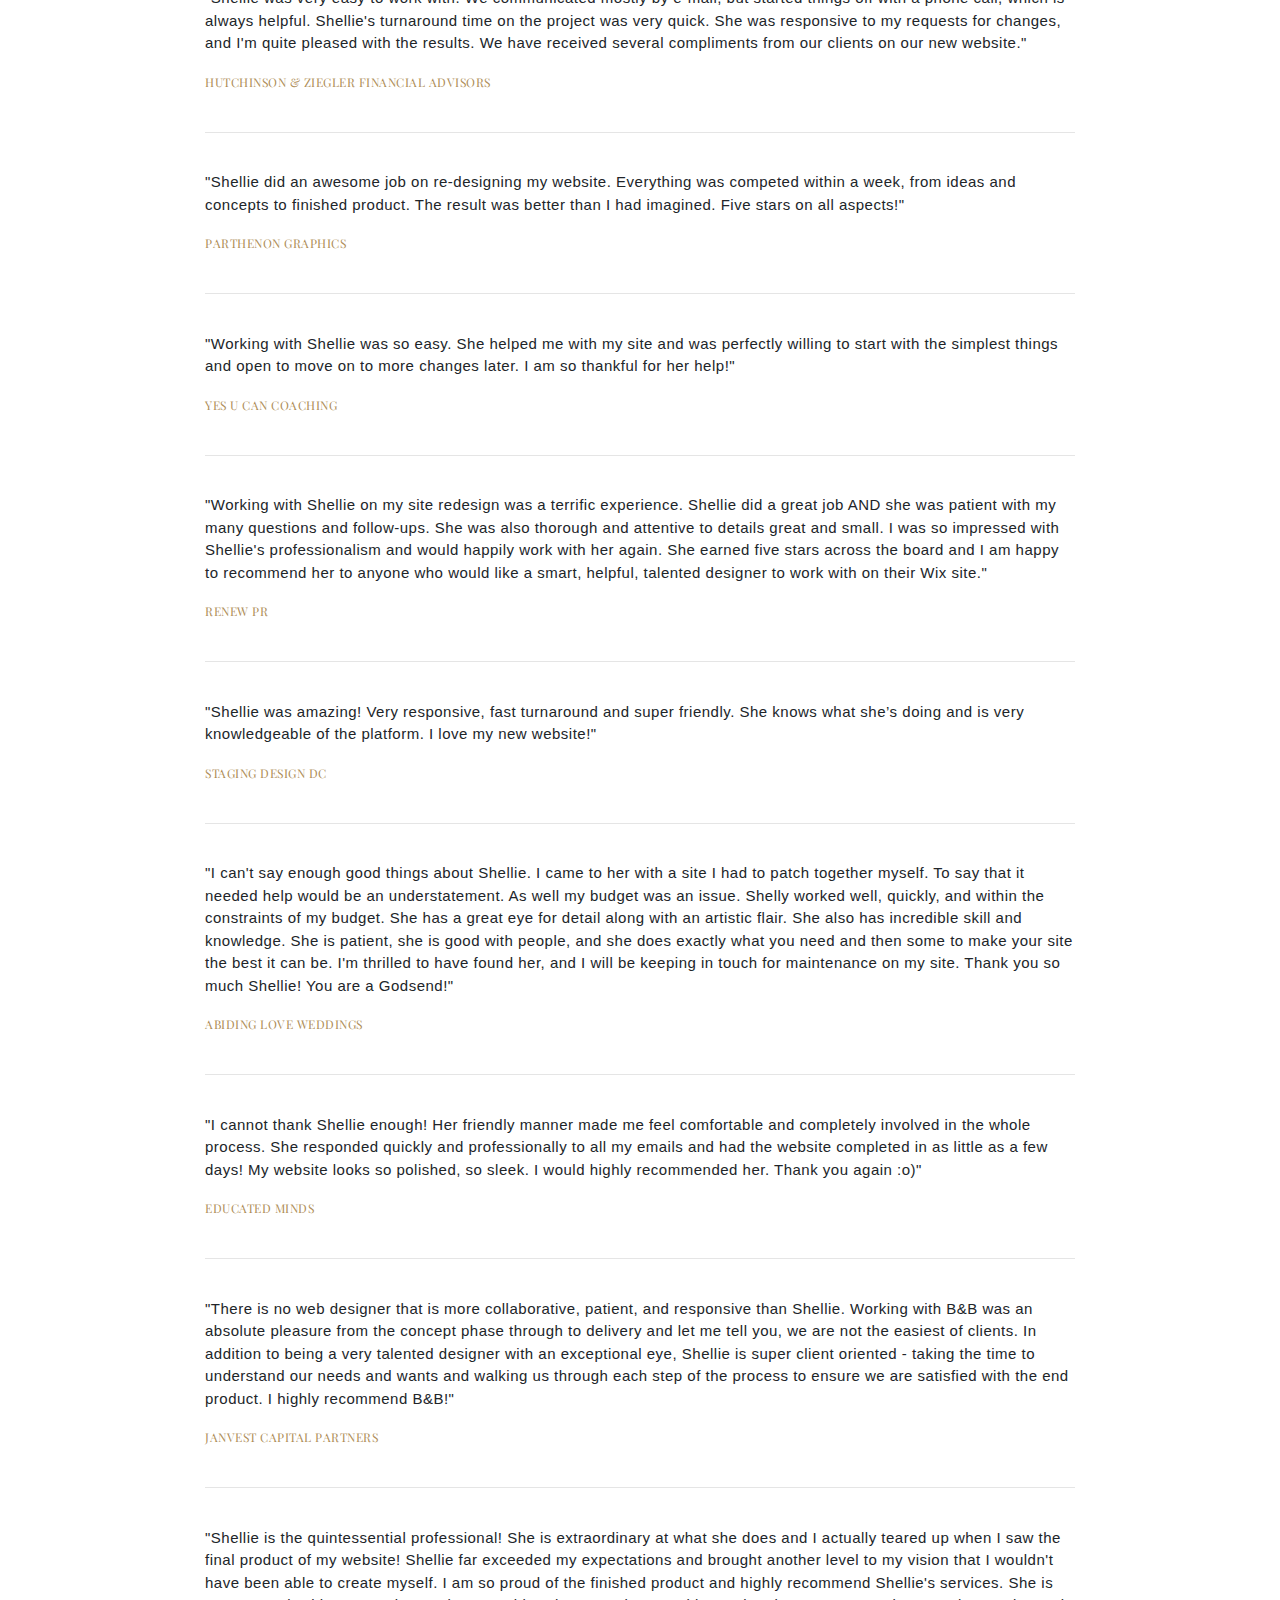
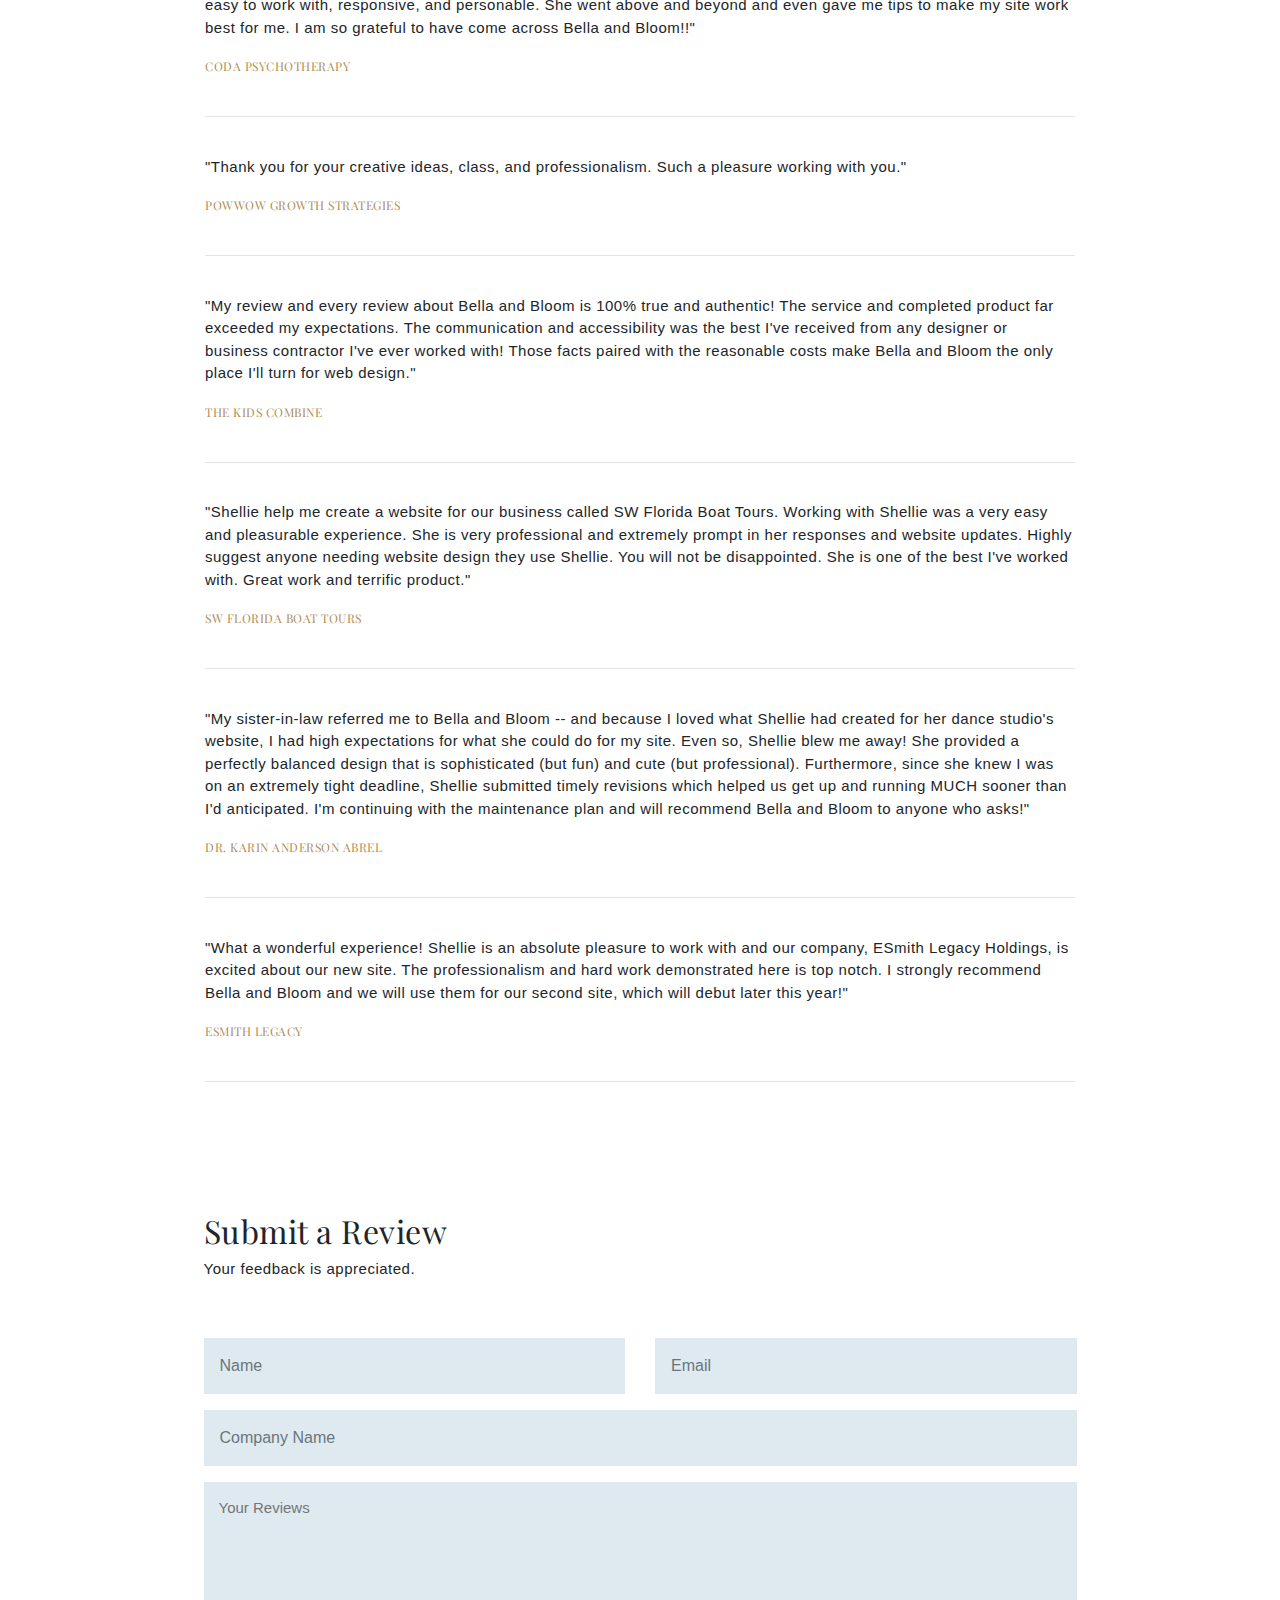
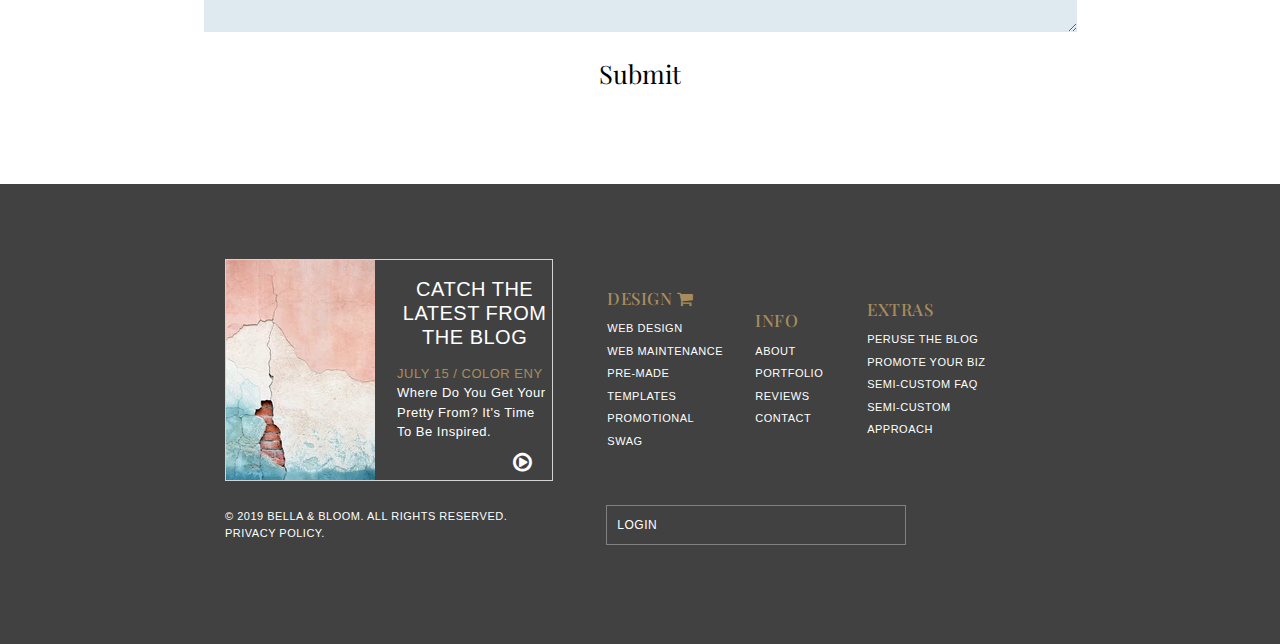
<file: reviews.html>
<!doctype html>
<html lang="en">

<head>
    <meta charset="utf-8">
    <meta name="viewport" content="width=device-width, initial-scale=1, shrink-to-fit=no">
    <meta http-equiv="X-UA-Compatible" content="ie=edge">
    <title>Document</title>
    <!-- bootstrap css file -->
    <link rel="stylesheet" href="css/bootstrap.min.css">
    <link rel="stylesheet" href="css/main.css">
    <link rel="stylesheet" href="css/media.css">

    <!-- fontawesome -->
    <link href="https://stackpath.bootstrapcdn.com/font-awesome/4.7.0/css/font-awesome.min.css" rel="stylesheet">
    <!-- font -->
    <link href="https://fonts.googleapis.com/css?family=Playfair+Display:400,700,900&display=swap" rel="stylesheet">
    <link href="https://fonts.googleapis.com/css?family=Dancing+Script&display=swap" rel="stylesheet">
    <!-- js file -->
    <script src="js/jquery.js"></script>
</head>

<body>


    <!--#################### start nav ####################################
##########################################################-->


    <div class="header d-flex justify-content-between align-items-center bg-white me-sticky w-100">


        <div class="logo">
            <a href="index.html"><img src="image/logo/1.png" alt=""></a>
        </div>

        <div class="right-part d-flex align-items-center">
            <ul class="menu d-flex align-items-center">
                <a href="web-design.html">web design</a>
                <a href="portfolio.html">portfolio</a>
                <a href="index.html" class="tagert-logo"><img src="image/logo/1.png" alt="logo"></a>
                <a href="maintenance.html">maintenance</a>
                <a href="contact.html">contact</a>



            </ul>
            <input type="checkbox" id="chk">
            <label for="chk" class="show-menu-btn">
        <!-- <i class="fa fa-bars"></i> -->
        menu
</label>

            <!-- side menus -->
            <ul class="slide-menu">
                <label for="chk" class="hide-menu-btn">
                        <i class="fa fa-times"></i>
                        </label>
                <a href="web-design.html">Web Design</a>
                <a href="maintenance.html">Web Maintenance</a>
                <a href="portfolio.html">Portfolio</a>
                <a href="contact.html">Contact</a>
                <a href="blog.html">Blog</a>
                <br>
                <br>
                <hr>
                <div class="info-text mt-5">
                    <div class="call-us">
                        <ul>
                            <li><a href="reviews.html">CLIENT REVIEWS</a></li>
                            <li><a href="about.html">ABOUT </a></li>
                            <li><a href="#">PIN-SPIRATION</a></li>
                            <li><a href="#">EXCUSES TO CELEBRATE</a></li>
                        </ul>
                    </div>
                </div>
                <br>
                <br>
                <hr>
                <div class="info-text mt-5">
                    <div class="call-us target-a">
                        <ul>
                            <li><a href="#">Book a call <i class="fa fa-mobile" aria-hidden="true"></i></a></li>
                        </ul>
                    </div>
                </div>
            </ul>
        </div>
    </div>

    <!--#################### end nav ####################################
##########################################################-->
    <!--#################### start social icon fix screen ####################################
##########################################################-->
    <div class="social-icon-fixed">
        <ul>
            <li><a href="#."><i class="fa fa-instagram" aria-hidden="true"></i></a></li>
            <li><a href="#."><i class="fa fa-facebook" aria-hidden="true"></i></a></li>
            <li><a href="#."><i class="fa fa-pinterest" aria-hidden="true"></i></a></li>
        </ul>
    </div>

    <!--#################### end social icon fix screen ####################################
##########################################################-->


    <!--#################### start contact ####################################
##########################################################-->
    <section>
        <div class="container">
            <div class="contact-img text-center">
                <img src="image/reviews-bg.png" alt="">
                <ul>
                    <li><a href="#">SUBMIT A REVIEW <img src="image/mouse.png" alt=""> </a></li>
                </ul>
            </div>
        </div>
    </section>


    <!--#################### end contact ####################################
##########################################################-->

    <!--#################### start contact form ####################################
##########################################################-->
    <section class="pt-0">
        <div class="container">
            <div class="content-reviwes">
                <p>"I loved working with Shellie. We thought her proposal was the most professional right from the start and her work matched what we were looking for in a web-site redesign. She is very responsive and answered emails almost immediately and
                    on weekends. I'm thrilled with the website now and am enabled to make minor changes and alterations easily and BY MYSELF (which my prior web designer locked me out from making any changes). What really changed things for me and her
                    understanding of what I was trying to get accomplished with the website was a phone call where I talked about my business (15 years running) and how the website has changed over and over (my 5th website). That is when it all really
                    clicked and the images, text content and visual aspects sprang to life. Wonderful stuff. I'd highly recommend her and have a phone call to discuss where you are at currently and where you'd like to go."</p>
                <ul>
                    <li><a href="#">READY TO PLAY</a></li>
                </ul>
                <br>
                <hr>
                <br>
            </div>

            <!-- 2 -->
            <div class="content-reviwes">
                <p>"I absolutely loved working with Shellie on my web design. She is highly skilled, an excellent communicator, very helpful and knew just how to bring my vision to life. Shellie over delivers every time. I am so grateful for her beautiful
                    work and the elevation it brought to my website and business."</p>
                <ul>
                    <li><a href="#">
                            JENNIFER HOWARD, GIRL COACH</a></li>
                </ul>
                <br>
                <hr>
                <br>
            </div>

            <!-- 3 -->
            <div class="content-reviwes">
                <p>"Use Bella and Bloom if you are ready to get your site done in one shot. Shellie was an absolute professional to work with. Her eye for design and detail were exactly what we were looking for. She gave our website a polished, modern and
                    professional appearance that truly elevated our branding. We will be using her again for our other business lines. If you are serious about getting your website to look better than your competitors, and have the look, feel, and all
                    of the features of the "big-boys", do not be penny-wise and pound-foolish. She is worth every dime. You will not be disappointed."</p>
                <ul>
                    <li><a href="#">NATIONWIDE REMODELING</a></li>
                </ul>
                <br>
                <hr>
                <br>
            </div>
            <!-- 4 -->
            <div class="content-reviwes">
                <p>"Shellie was very easy to work with. We communicated mostly by e-mail, but started things off with a phone call, which is always helpful. Shellie's turnaround time on the project was very quick. She was responsive to my requests for changes,
                    and I'm quite pleased with the results. We have received several compliments from our clients on our new website."</p>
                <ul>
                    <li><a href="#">
                            HUTCHINSON & ZIEGLER FINANCIAL ADVISORS</a></li>
                </ul>
                <br>
                <hr>
                <br>
            </div>
            <!-- 5 -->
            <div class="content-reviwes">
                <p>"Shellie did an awesome job on re-designing my website. Everything was competed within a week, from ideas and concepts to finished product. The result was better than I had imagined. Five stars on all aspects!"</p>
                <ul>
                    <li><a href="#">
                                
PARTHENON GRAPHICS

</a></li>
                </ul>
                <br>
                <hr>
                <br>
            </div>
            <!-- 6 -->
            <div class="content-reviwes">
                <p>"Working with Shellie was so easy. She helped me with my site and was perfectly willing to start with the simplest things and open to move on to more changes later. I am so thankful for her help!"</p>
                <ul>
                    <li><a href="#">YES U CAN COACHING</a></li>
                </ul>
                <br>
                <hr>
                <br>
            </div>
            <!-- 7 -->
            <div class="content-reviwes">
                <p>"Working with Shellie on my site redesign was a terrific experience. Shellie did a great job AND she was patient with my many questions and follow-ups. She was also thorough and attentive to details great and small. I was so impressed
                    with Shellie's professionalism and would happily work with her again. She earned five stars across the board and I am happy to recommend her to anyone who would like a smart, helpful, talented designer to work with on their Wix site."</p>
                <ul>
                    <li><a href="#">RENEW PR</a></li>
                </ul>
                <br>
                <hr>
                <br>
            </div>
            <!-- 8 -->
            <div class="content-reviwes">
                <p>"Shellie was amazing! Very responsive, fast turnaround and super friendly. She knows what she’s doing and is very knowledgeable of the platform. I love my new website!"</p>
                <ul>
                    <li><a href="#">STAGING DESIGN DC</a></li>
                </ul>
                <br>
                <hr>
                <br>
            </div>
            <!-- 9 -->
            <div class="content-reviwes">
                <p>"I can't say enough good things about Shellie. I came to her with a site I had to patch together myself. To say that it needed help would be an understatement. As well my budget was an issue. Shelly worked well, quickly, and within the
                    constraints of my budget. She has a great eye for detail along with an artistic flair. She also has incredible skill and knowledge. She is patient, she is good with people, and she does exactly what you need and then some to make your
                    site the best it can be. I'm thrilled to have found her, and I will be keeping in touch for maintenance on my site. Thank you so much Shellie! You are a Godsend!"

                </p>
                <ul>
                    <li><a href="#">ABIDING LOVE WEDDINGS</a></li>
                </ul>
                <br>
                <hr>
                <br>
            </div>
            <!-- 10 -->
            <div class="content-reviwes">
                <p>"I cannot thank Shellie enough! Her friendly manner made me feel comfortable and completely involved in the whole process. She responded quickly and professionally to all my emails and had the website completed in as little as a few days!
                    My website looks so polished, so sleek. I would highly recommended her. Thank you again :o)"</p>
                <ul>
                    <li><a href="#">EDUCATED MINDS</a></li>
                </ul>
                <br>
                <hr>
                <br>
            </div>
            <!-- 11 -->
            <div class="content-reviwes">
                <p>"There is no web designer that is more collaborative, patient, and responsive than Shellie. Working with B&B was an absolute pleasure from the concept phase through to delivery and let me tell you, we are not the easiest of clients. In
                    addition to being a very talented designer with an exceptional eye, Shellie is super client oriented - taking the time to understand our needs and wants and walking us through each step of the process to ensure we are satisfied with
                    the end product. I highly recommend B&B!"</p>
                <ul>
                    <li><a href="#">JANVEST CAPITAL PARTNERS</a></li>
                </ul>
                <br>
                <hr>
                <br>
            </div>
            <!-- 12 -->
            <div class="content-reviwes">
                <p>"Shellie is the quintessential professional! She is extraordinary at what she does and I actually teared up when I saw the final product of my website! Shellie far exceeded my expectations and brought another level to my vision that I
                    wouldn't have been able to create myself. I am so proud of the finished product and highly recommend Shellie's services. She is easy to work with, responsive, and personable. She went above and beyond and even gave me tips to make
                    my site work best for me. I am so grateful to have come across Bella and Bloom!!"</p>
                <ul>
                    <li><a href="#">CODA PSYCHOTHERAPY</a></li>
                </ul>
                <br>
                <hr>
                <br>
            </div>
            <!-- 13 -->
            <div class="content-reviwes">
                <p>"Thank you for your creative ideas, class, and professionalism. Such a pleasure working with you."

                </p>
                <ul>
                    <li><a href="#">POWWOW GROWTH STRATEGIES</a></li>
                </ul>
                <br>
                <hr>
                <br>
            </div>
            <!-- 14 -->
            <div class="content-reviwes">
                <p>"My review and every review about Bella and Bloom is 100% true and authentic! The service and completed product far exceeded my expectations. The communication and accessibility was the best I've received from any designer or business
                    contractor I've ever worked with! Those facts paired with the reasonable costs make Bella and Bloom the only place I'll turn for web design."

                </p>
                <ul>
                    <li><a href="#">THE KIDS COMBINE</a></li>
                </ul>
                <br>
                <hr>
                <br>
            </div>
            <!-- 15 -->
            <div class="content-reviwes">
                <p>"Shellie help me create a website for our business called SW Florida Boat Tours. Working with Shellie was a very easy and pleasurable experience. She is very professional and extremely prompt in her responses and website updates. Highly
                    suggest anyone needing website design they use Shellie. You will not be disappointed. She is one of the best I've worked with. Great work and terrific product."

                </p>
                <ul>
                    <li><a href="#">SW FLORIDA BOAT TOURS</a></li>
                </ul>
                <br>
                <hr>
                <br>
            </div>
            <!-- 16 -->
            <div class="content-reviwes">
                <p>"My sister-in-law referred me to Bella and Bloom -- and because I loved what Shellie had created for her dance studio's website, I had high expectations for what she could do for my site. Even so, Shellie blew me away! She provided a perfectly
                    balanced design that is sophisticated (but fun) and cute (but professional). Furthermore, since she knew I was on an extremely tight deadline, Shellie submitted timely revisions which helped us get up and running MUCH sooner than I'd
                    anticipated. I'm continuing with the maintenance plan and will recommend Bella and Bloom to anyone who asks!"

                </p>
                <ul>
                    <li><a href="#">DR. KARIN ANDERSON ABREL

                            </a></li>
                </ul>
                <br>
                <hr>
                <br>
            </div>
            <!-- 17 -->
            <div class="content-reviwes">
                <p>"What a wonderful experience! Shellie is an absolute pleasure to work with and our company, ESmith Legacy Holdings, is excited about our new site. The professionalism and hard work demonstrated here is top notch. I strongly recommend Bella
                    and Bloom and we will use them for our second site, which will debut later this year!"

                </p>
                <ul>
                    <li><a href="#">ESMITH LEGACY

                            </a></li>
                </ul>
                <br>
                <hr>
                <br>
            </div>
            <!-- 18 -->

        </div>
    </section>

    <!--#################### end contact form ####################################
##########################################################-->


    <!--#################### statr contact form ####################################
##########################################################-->
    <section class="pt-0">
        <div class="container rw-w">
            <div class="heading mt-3 mr-auto target-f">
                <h2>Submit a Review</h2>
                <p>Your feedback is appreciated.</p>
            </div>

            <!-- form here -->
            <div class="cover-form w-100">
                <form class="text-center">
                    <div class="row contact-w">
                        <div class="col-md-6">
                            <div class="form-group target-input">
                                <input type="text" name="name" id="name" class="form-control" placeholder="Name">
                            </div>
                        </div>
                        <div class="col-md-6">
                            <div class="form-group target-input">
                                <input type="email" name="email" id="email" class="form-control" placeholder="Email">
                            </div>
                        </div>
                    </div>
                    <div class="form-group target-input">
                        <input type="text" name="text" id="text" class="form-control" placeholder="Company Name">
                    </div>
                    <div class="form-group target-texarea">
                        <textarea name="text" placeholder="Your Reviews"></textarea>
                    </div>
                    <div class="form-group target-btn">
                        <input type="submit" value="submit">
                    </div>
                </form>
            </div>
        </div>
    </section>

    <!--#################### end contact form ####################################
##########################################################-->






    <!--#################### start footer  ####################################
##########################################################-->
    <section class="footer-bg">
        <div class="container">
            <div class="row align-items-center">
                <div class="col-lg-5 col-md-5">
                    <div class="blog-div meborder">
                        <img src="image/blog-footer.webp" alt="">
                        <h2>CATCH THE LATEST FROM THE BLOG</h2>
                        <div class="date-time">
                            <p>JULY 15 / COLOR ENY</p>
                            <p>Where Do You Get Your Pretty From? It's Time To Be Inspired.</p>
                            <a href="#">
                                <i class="fa fa-play-circle-o" aria-hidden="true"></i>
                            </a>
                        </div>
                    </div>
                </div>
                <!-- 2 -->
                <div class="col-lg-3 me-col col-xs-12">
                    <div class="inner-footer pl-4">
                        <h4>DESIGN <i class="fa fa-shopping-cart" aria-hidden="true"></i></h4>
                        <ul>
                            <li><a href="web-design.html">WEB DESIGN</a></li>
                            <li><a href="maintenance.html">WEB MAINTENANCE</a></li>
                            <li><a href="#">PRE-MADE TEMPLATES</a></li>
                            <li><a href="#">PROMOTIONAL SWAG</a></li>
                        </ul>
                    </div>
                </div>
                <!-- 3 -->
                <div class="col-lg-2 me-col-2 col-xs-12">
                    <div class="inner-footer">
                        <h4>INFO</h4>
                        <ul>
                            <li><a href="about.html">ABOUT</a></li>
                            <li><a href="portfolio.html">PORTFOLIO</a></li>
                            <li><a href="reviews.html">REVIEWS</a></li>
                            <li><a href="contact.html">CONTACT</a></li>
                        </ul>
                    </div>
                </div>
                <!-- 4 -->
                <div class="col-lg-3 me-col col-xs-12">
                    <div class="inner-footer">
                        <h4>EXTRAS</h4>
                        <ul>
                            <li><a href="#">PERUSE THE BLOG</a></li>
                            <li><a href="#">PROMOTE YOUR BIZ</a></li>
                            <li><a href="#">SEMI-CUSTOM FAQ</a></li>
                            <li><a href="#">SEMI-CUSTOM APPROACH</a></li>
                        </ul>
                    </div>
                </div>
            </div>
            <div class="row my-4 align-items-center">
                <div class="col-md-5">
                    <div class="copy-right text-white">
                        <p>© 2019 BELLA & BLOOM. ALL RIGHTS RESERVED. PRIVACY POLICY.</p>
                    </div>
                </div>
                <!-- 2 -->
                <div class="col-md-6">
                    <div class="footer-login">
                        <ul>
                            <li><a href="#">login</a></li>
                        </ul>
                    </div>
                </div>
            </div>
        </div>
    </section>



    <!--#################### end footer  ####################################
##########################################################-->





    <!-- bootstrap js file -->
    <script src="js/bootstrap.min.js"></script>
</body>

</html>
</file>
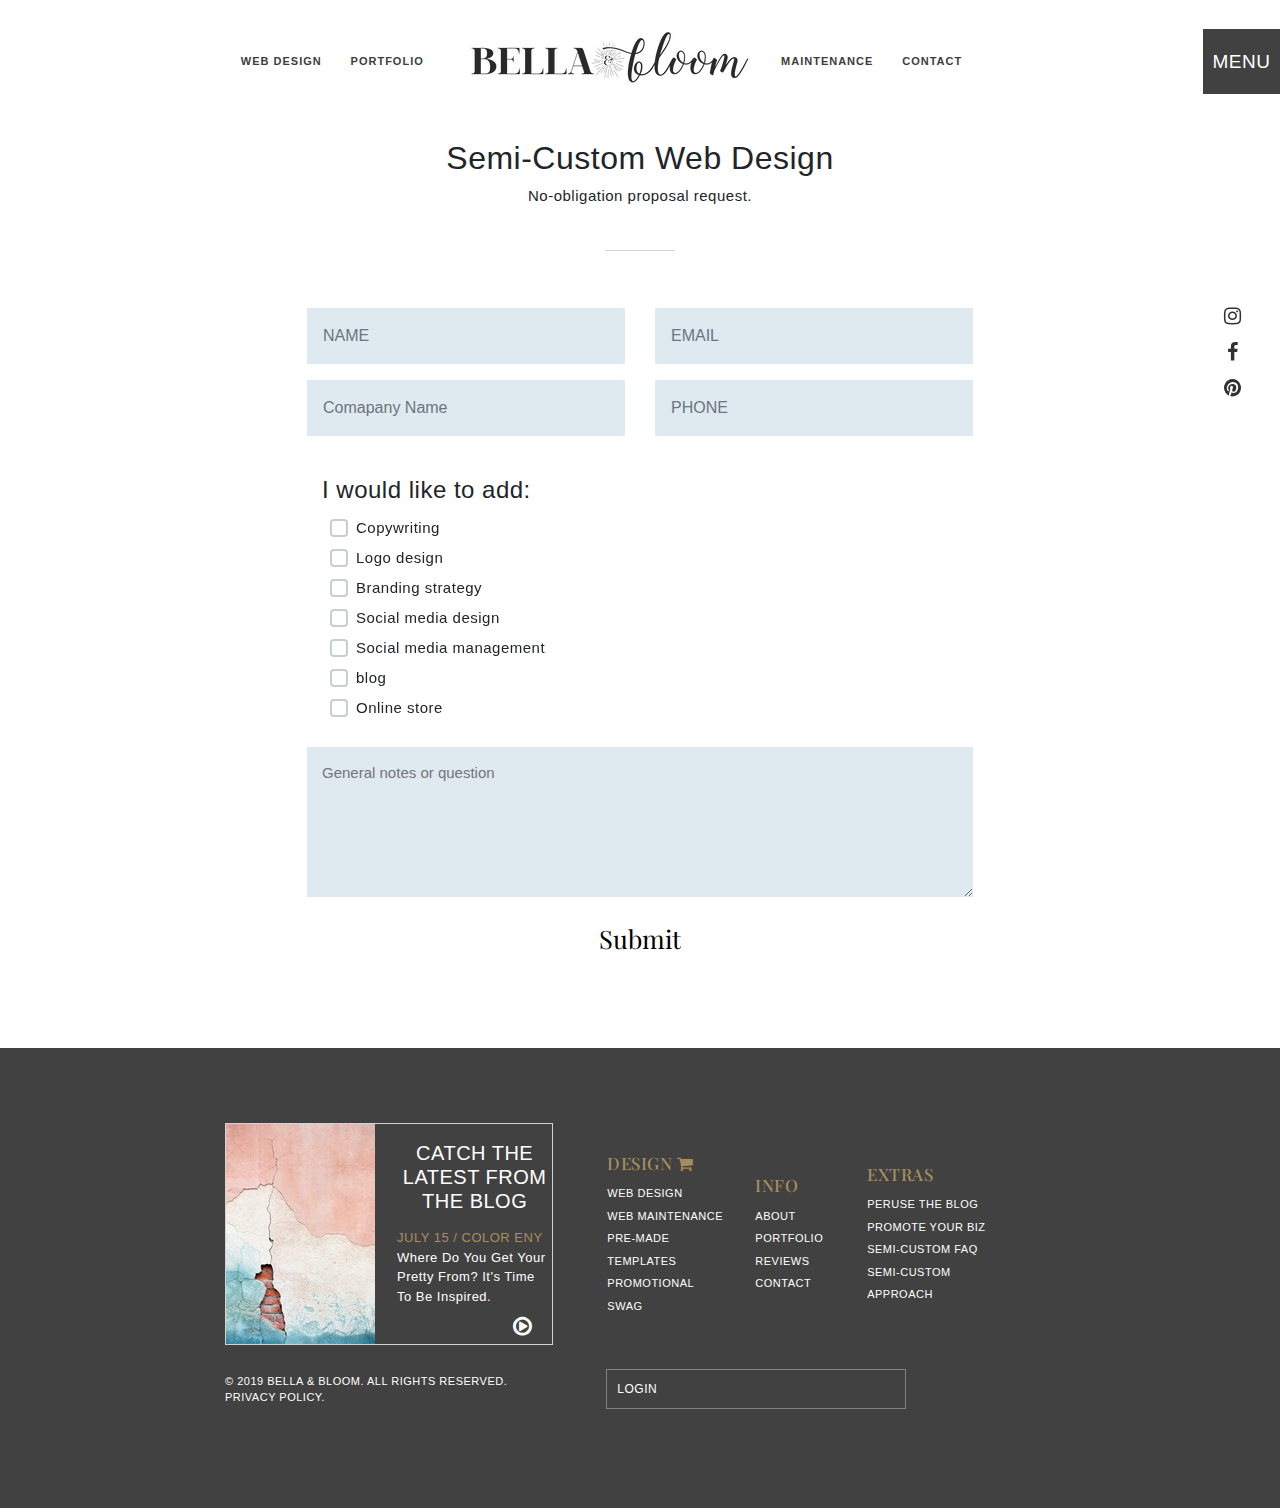
<file: semi-custom-rfp.html>
<!doctype html>
<html lang="en">

<head>
    <meta charset="utf-8">
    <meta name="viewport" content="width=device-width, initial-scale=1, shrink-to-fit=no">
    <meta http-equiv="X-UA-Compatible" content="ie=edge">
    <title>Document</title>
    <!-- bootstrap css file -->
    <link rel="stylesheet" href="css/bootstrap.min.css">
    <link rel="stylesheet" href="css/main.css">
    <link rel="stylesheet" href="css/media.css">

    <!-- fontawesome -->
    <link href="https://stackpath.bootstrapcdn.com/font-awesome/4.7.0/css/font-awesome.min.css" rel="stylesheet">
    <!-- font -->
    <link href="https://fonts.googleapis.com/css?family=Playfair+Display:400,700,900&display=swap" rel="stylesheet">
    <link href="https://fonts.googleapis.com/css?family=Dancing+Script&display=swap" rel="stylesheet">
    <!-- js file -->
    <script src="js/jquery.js"></script>
</head>

<body>


    <!--#################### start nav ####################################
##########################################################-->


    <div class="header d-flex justify-content-between align-items-center bg-white me-sticky w-100">


        <div class="logo">
            <a href="index.html"><img src="image/logo/1.png" alt=""></a>
        </div>

        <div class="right-part d-flex align-items-center">
            <ul class="menu d-flex align-items-center">
                <a href="web-design.html">web design</a>
                <a href="portfolio.html">portfolio</a>
                <a href="index.html" class="tagert-logo"><img src="image/logo/1.png" alt="logo"></a>
                <a href="maintenance.html">maintenance</a>
                <a href="contact.html">contact</a>



            </ul>
            <input type="checkbox" id="chk">
            <label for="chk" class="show-menu-btn">
        <!-- <i class="fa fa-bars"></i> -->
        menu
</label>

            <!-- side menus -->
            <ul class="slide-menu">
                <label for="chk" class="hide-menu-btn">
                        <i class="fa fa-times"></i>
                        </label>
                <a href="web-design.html">Web Design</a>
                <a href="maintenance.html">Web Maintenance</a>
                <a href="portfolio.html">Portfolio</a>
                <a href="contact.html">Contact</a>
                <a href="blog.html">Blog</a>
                <br>
                <br>
                <hr>
                <div class="info-text mt-5">
                    <div class="call-us">
                        <ul>
                            <li><a href="reviews.html">CLIENT REVIEWS</a></li>
                            <li><a href="about.html">ABOUT </a></li>
                            <li><a href="#">PIN-SPIRATION</a></li>
                            <li><a href="#">EXCUSES TO CELEBRATE</a></li>
                        </ul>
                    </div>
                </div>
                <br>
                <br>
                <hr>
                <div class="info-text mt-5">
                    <div class="call-us target-a">
                        <ul>
                            <li><a href="#">Book a call <i class="fa fa-mobile" aria-hidden="true"></i></a></li>
                        </ul>
                    </div>
                </div>
            </ul>
        </div>
    </div>

    <!--#################### end nav ####################################
##########################################################-->
    <!--#################### start social icon fix screen ####################################
##########################################################-->
    <div class="social-icon-fixed">
        <ul>
            <li><a href="#."><i class="fa fa-instagram" aria-hidden="true"></i></a></li>
            <li><a href="#."><i class="fa fa-facebook" aria-hidden="true"></i></a></li>
            <li><a href="#."><i class="fa fa-pinterest" aria-hidden="true"></i></a></li>
        </ul>
    </div>

    <!--#################### end social icon fix screen ####################################
##########################################################-->




    <!--#################### start contact form ####################################
##########################################################-->
    <section class="pt-0">
        <div class="container">
            <div class="heading text-center mt-3 mx-auto">
                <h2>Semi-Custom Web Design</h2>
                <p>No-obligation proposal request.</p>
                <div class="horizontal-line-c"></div>
            </div>

            <!-- form here -->
            <div class="cover-form">
                <form action="/action_page.php" class="text-center">
                    <div class="row">
                        <div class="col-md-6">
                            <div class="form-group target-input">
                                <input type="text" name="name" id="name" class="form-control" placeholder="NAME">
                            </div>
                        </div>
                        <div class="col-md-6">
                            <div class="form-group target-input">
                                <input type="email" name="email" id="email" class="form-control" placeholder="EMAIL">
                            </div>
                        </div>
                    </div>
                    <!-- 2row -->
                    <div class="row">
                        <div class="col-md-6">
                            <div class="form-group target-input">
                                <input type="text" name="name" id="name" class="form-control" placeholder="Comapany Name">
                            </div>
                        </div>
                        <div class="col-md-6">
                            <div class="form-group target-input">
                                <input type="phone" name="phone" id="phone" class="form-control" placeholder="PHONE">
                            </div>
                        </div>
                    </div>
                    <div class="col-md-12 py-4">
                        <div class="heading-check text-left">
                            <h4>I would like to add:</h4>
                        </div>
                        <div class="cover-check d-flex align-items-center">
                            <input class="inp-cbx" id="product1" type="checkbox" style="display: none;" />
                            <label class="cbx" for="product1"><span>
        <svg width="12px" height="10px">
          <use xlink:href="#check"></use>
        </svg></span><span>Copywriting</span></label>
                        </div>

                        <div class="cover-check d-flex align-items-center">
                            <input class="inp-cbx" id="product2" type="checkbox" style="display: none;" />
                            <label class="cbx" for="product2"><span>
            <svg width="12px" height="10px">
              <use xlink:href="#check"></use>
            </svg></span><span>Logo design</span></label>
                        </div>

                        <div class="cover-check d-flex align-items-center">
                            <input class="inp-cbx" id="product3" type="checkbox" style="display: none;" />
                            <label class="cbx" for="product3"><span>
                <svg width="12px" height="10px">
                  <use xlink:href="#check"></use>
                </svg></span><span>Branding strategy</span></label>
                        </div>

                        <div class="cover-check d-flex align-items-center">
                            <input class="inp-cbx" id="product4" type="checkbox" style="display: none;" />
                            <label class="cbx" for="product4"><span>
                    <svg width="12px" height="10px">
                      <use xlink:href="#check"></use>
                    </svg></span><span>Social media design</span></label>
                        </div>

                        <div class="cover-check d-flex align-items-center">
                            <input class="inp-cbx" id="product5" type="checkbox" style="display: none;" />
                            <label class="cbx" for="product5"><span>
                        <svg width="12px" height="10px">
                          <use xlink:href="#check"></use>
                        </svg></span><span>Social media management</span></label>
                        </div>

                        <div class="cover-check d-flex align-items-center">
                            <input class="inp-cbx" id="product6" type="checkbox" style="display: none;" />
                            <label class="cbx" for="product6"><span>
                            <svg width="12px" height="10px">
                              <use xlink:href="#check"></use>
                            </svg></span><span>blog</span></label>
                        </div>

                        <div class="cover-check d-flex align-items-center">
                            <input class="inp-cbx" id="product7" type="checkbox" style="display: none;" />
                            <label class="cbx" for="product7"><span>
                            <svg width="12px" height="10px">
                              <use xlink:href="#check"></use>
                            </svg></span><span>Online store</span></label>
                        </div>
                    </div>
                    <div class="form-group target-texarea">
                        <textarea name="text" placeholder="General notes or question"></textarea>
                    </div>
                    <div class="form-group target-btn">
                        <input type="submit" value="submit">
                    </div>


                </form>
            </div>
        </div>
    </section>


    <!--#################### end contact form ####################################
##########################################################-->






    <!--#################### start footer  ####################################
##########################################################-->
    <section class="footer-bg">
        <div class="container">
            <div class="row align-items-center">
                <div class="col-lg-5 col-md-5">
                    <div class="blog-div meborder">
                        <img src="image/blog-footer.webp" alt="">
                        <h2>CATCH THE LATEST FROM THE BLOG</h2>
                        <div class="date-time">
                            <p>JULY 15 / COLOR ENY</p>
                            <p>Where Do You Get Your Pretty From? It's Time To Be Inspired.</p>
                            <a href="#">
                                <i class="fa fa-play-circle-o" aria-hidden="true"></i>
                            </a>
                        </div>
                    </div>
                </div>
                <!-- 2 -->
                <div class="col-lg-3 me-col col-xs-12">
                    <div class="inner-footer pl-4">
                        <h4>DESIGN <i class="fa fa-shopping-cart" aria-hidden="true"></i></h4>
                        <ul>
                            <li><a href="web-design.html">WEB DESIGN</a></li>
                            <li><a href="maintenance.html">WEB MAINTENANCE</a></li>
                            <li><a href="#">PRE-MADE TEMPLATES</a></li>
                            <li><a href="#">PROMOTIONAL SWAG</a></li>
                        </ul>
                    </div>
                </div>
                <!-- 3 -->
                <div class="col-lg-2 me-col-2 col-xs-12">
                    <div class="inner-footer">
                        <h4>INFO</h4>
                        <ul>
                            <li><a href="about.html">ABOUT</a></li>
                            <li><a href="portfolio.html">PORTFOLIO</a></li>
                            <li><a href="reviews.html">REVIEWS</a></li>
                            <li><a href="contact.html">CONTACT</a></li>
                        </ul>
                    </div>
                </div>
                <!-- 4 -->
                <div class="col-lg-3 me-col col-xs-12">
                    <div class="inner-footer">
                        <h4>EXTRAS</h4>
                        <ul>
                            <li><a href="#">PERUSE THE BLOG</a></li>
                            <li><a href="#">PROMOTE YOUR BIZ</a></li>
                            <li><a href="#">SEMI-CUSTOM FAQ</a></li>
                            <li><a href="#">SEMI-CUSTOM APPROACH</a></li>
                        </ul>
                    </div>
                </div>
            </div>
            <div class="row my-4 align-items-center">
                <div class="col-md-5">
                    <div class="copy-right text-white">
                        <p>© 2019 BELLA & BLOOM. ALL RIGHTS RESERVED. PRIVACY POLICY.</p>
                    </div>
                </div>
                <!-- 2 -->
                <div class="col-md-6">
                    <div class="footer-login">
                        <ul>
                            <li><a href="#">login</a></li>
                        </ul>
                    </div>
                </div>
            </div>
        </div>
    </section>



    <!--#################### end footer  ####################################
##########################################################-->




    <svg class="inline-svg">
        <symbol id="check" viewbox="0 0 12 10">
          <polyline points="1.5 6 4.5 9 10.5 1"></polyline>
        </symbol>
      </svg>
    <!-- bootstrap js file -->
    <script src="js/bootstrap.min.js"></script>
</body>

</html>
</file>
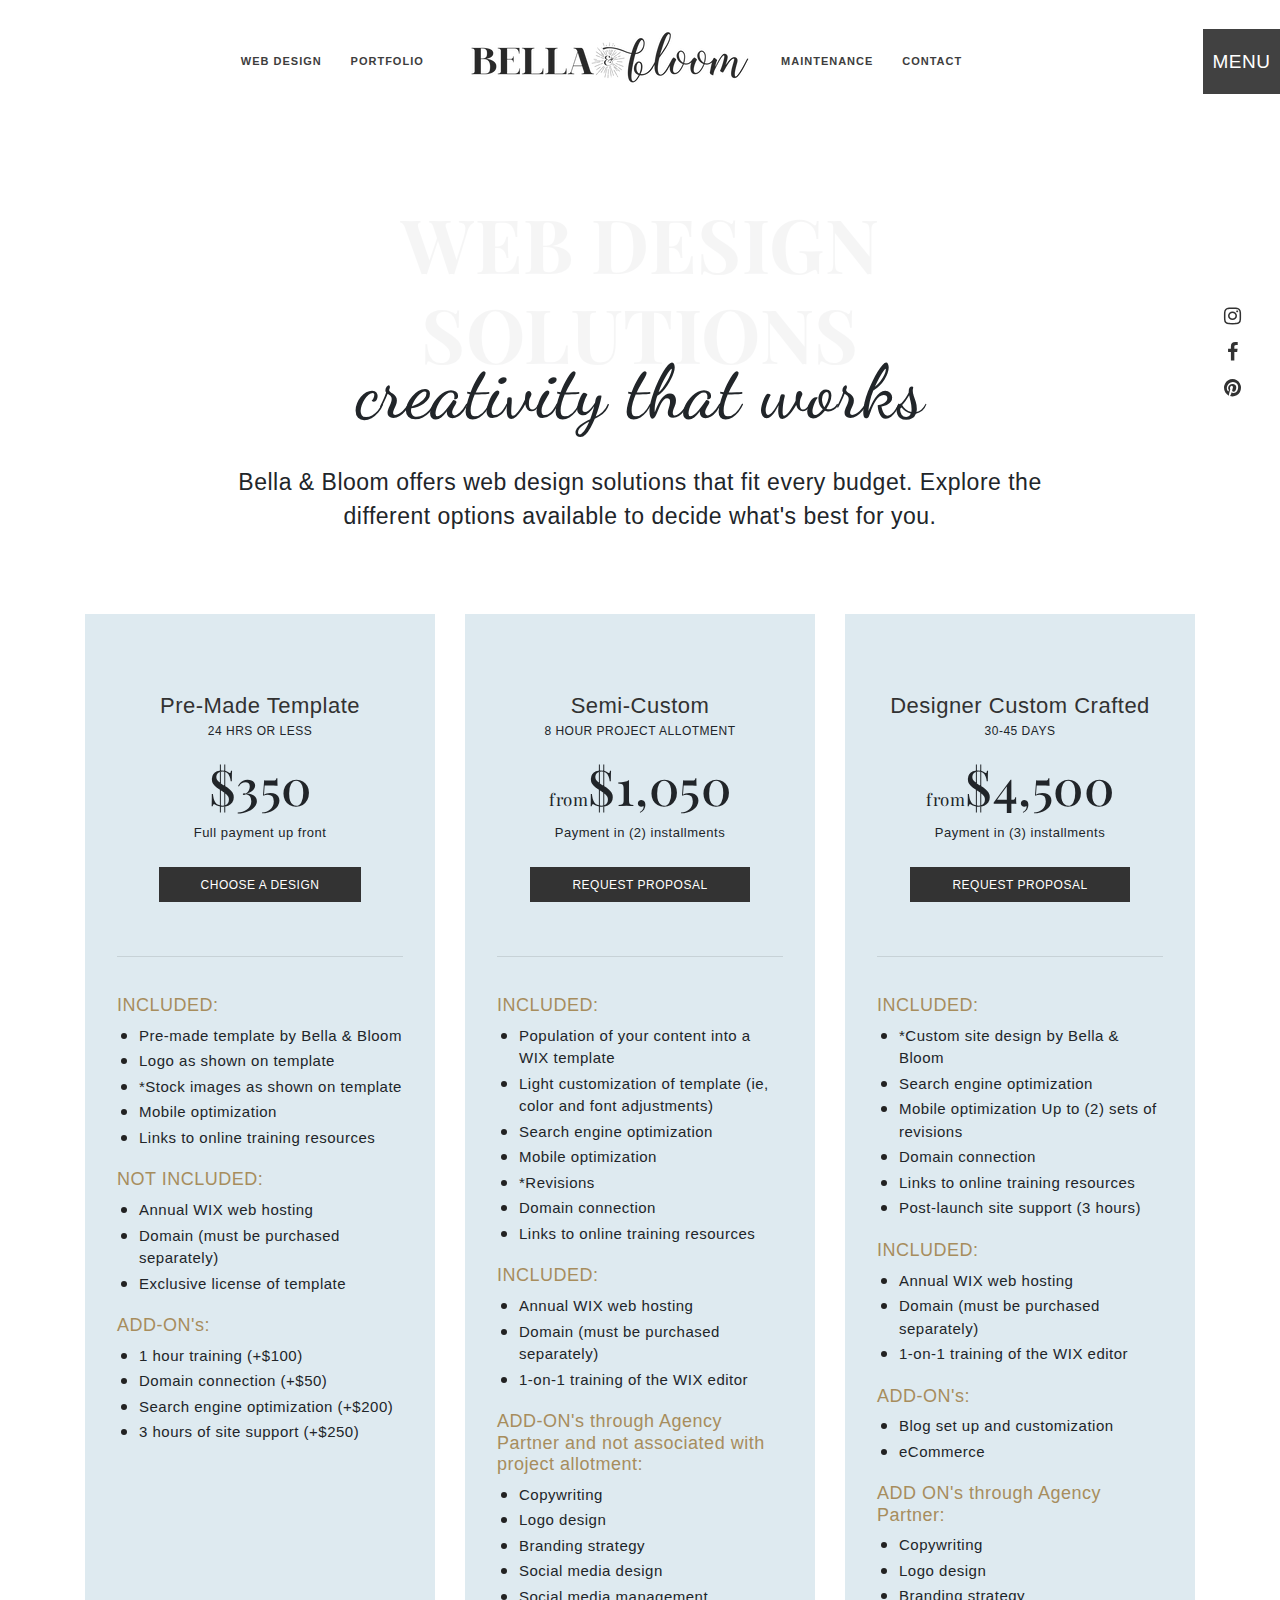
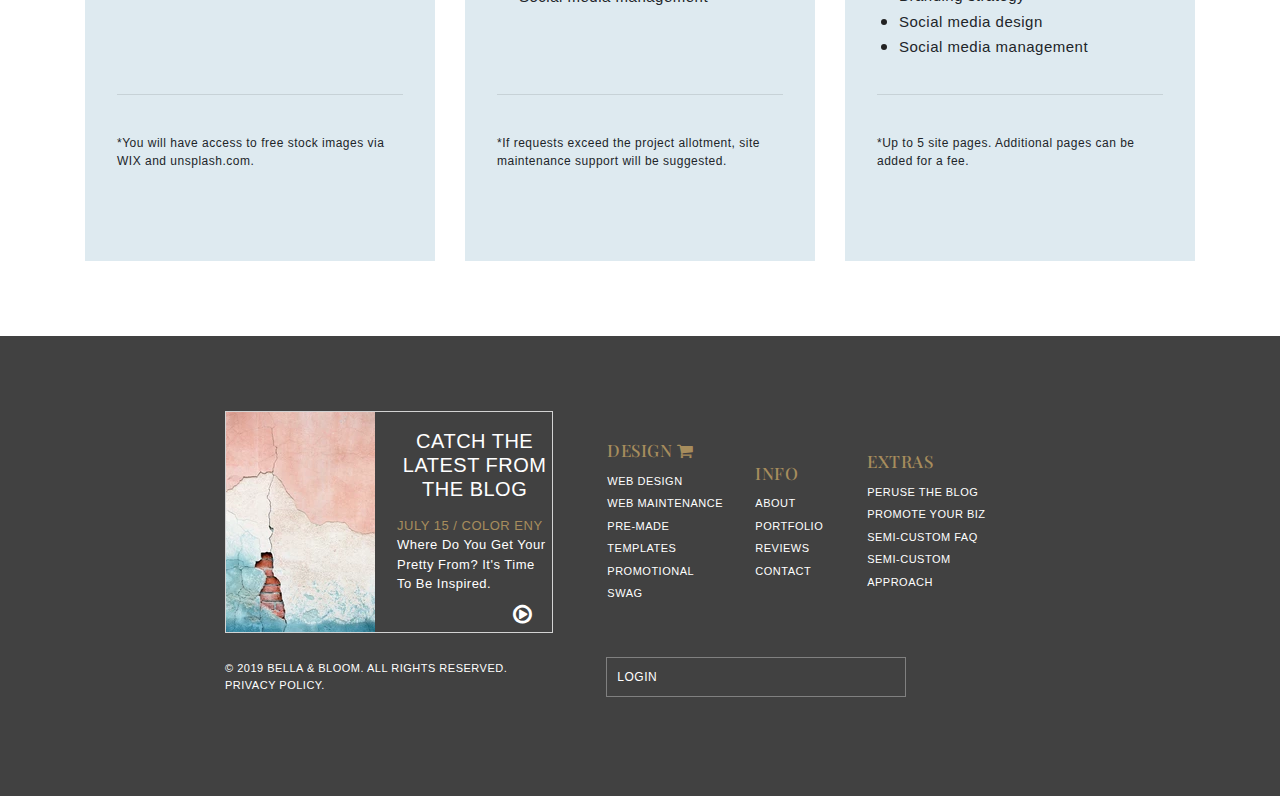
<file: web-design.html>
<!doctype html>
<html lang="en">

<head>
    <meta charset="utf-8">
    <meta name="viewport" content="width=device-width, initial-scale=1, shrink-to-fit=no">
    <meta http-equiv="X-UA-Compatible" content="ie=edge">
    <title>Document</title>
    <!-- bootstrap css file -->
    <link rel="stylesheet" href="css/bootstrap.min.css">
    <link rel="stylesheet" href="css/main.css">
    <link rel="stylesheet" href="css/media.css">

    <!-- fontawesome -->
    <link href="https://stackpath.bootstrapcdn.com/font-awesome/4.7.0/css/font-awesome.min.css" rel="stylesheet">
    <!-- font -->
    <link href="https://fonts.googleapis.com/css?family=Playfair+Display:400,700,900&display=swap" rel="stylesheet">
    <link href="https://fonts.googleapis.com/css?family=Dancing+Script&display=swap" rel="stylesheet">
    <!-- js file -->
    <script src="js/jquery.js"></script>
</head>

<body>


    <!--#################### start nav ####################################
##########################################################-->


    <div class="header d-flex justify-content-between align-items-center bg-white me-sticky w-100">


        <div class="logo">
            <a href="index.html"><img src="image/logo/1.png" alt=""></a>
        </div>

        <div class="right-part d-flex align-items-center">
            <ul class="menu d-flex align-items-center">
                <a href="web-design.html">web design</a>
                <a href="portfolio.html">portfolio</a>
                <a href="index.html" class="tagert-logo"><img src="image/logo/1.png" alt="logo"></a>
                <a href="maintenance.html">maintenance</a>
                <a href="contact.html">contact</a>



            </ul>
            <input type="checkbox" id="chk">
            <label for="chk" class="show-menu-btn">
        <!-- <i class="fa fa-bars"></i> -->
        menu
</label>

            <!-- side menus -->
            <ul class="slide-menu">
                <label for="chk" class="hide-menu-btn">
                        <i class="fa fa-times"></i>
                        </label>
                <a href="web-design.html">Web Design</a>
                <a href="maintenance.html">Web Maintenance</a>
                <a href="portfolio.html">Portfolio</a>
                <a href="contact.html">Contact</a>
                <a href="blog.html">Blog</a>
                <br>
                <br>
                <hr>
                <div class="info-text mt-5">
                    <div class="call-us">
                        <ul>
                            <li><a href="reviews.html">CLIENT REVIEWS</a></li>
                            <li><a href="about.html">ABOUT </a></li>
                            <li><a href="#">PIN-SPIRATION</a></li>
                            <li><a href="#">EXCUSES TO CELEBRATE</a></li>
                        </ul>
                    </div>
                </div>
                <br>
                <br>
                <hr>
                <div class="info-text mt-5">
                    <div class="call-us target-a">
                        <ul>
                            <li><a href="#">Book a call <i class="fa fa-mobile" aria-hidden="true"></i></a></li>
                        </ul>
                    </div>
                </div>
            </ul>
        </div>
    </div>

    <!--#################### end nav ####################################
##########################################################-->

    <!--#################### start social icon fix screen ####################################
##########################################################-->
    <div class="social-icon-fixed">
        <ul>
            <li><a href="#."><i class="fa fa-instagram" aria-hidden="true"></i></a></li>
            <li><a href="#."><i class="fa fa-facebook" aria-hidden="true"></i></a></li>
            <li><a href="#."><i class="fa fa-pinterest" aria-hidden="true"></i></a></li>
        </ul>
    </div>

    <!--#################### end social icon fix screen ####################################
##########################################################-->
    <!--#################### start main heading web design ####################################
##########################################################-->
    <section>
        <div class="container">
            <div class="web-heading text-center w-75 mx-auto">
                <h1>WEB DESIGN SOLUTIONS
                </h1>
                <h2>creativity that works</h2>
                <p>Bella & Bloom offers web design solutions that fit every budget. Explore the different options available to decide what's best for you.</p>
            </div>
        </div>
    </section>


    <!--#################### end main heading web design ####################################
##########################################################-->


    <!--#################### statr pricing tables ####################################
##########################################################-->

    <section class="pt-0">
        <div class="container">
            <div class="row">
                <div class="col-lg-4 col-md-6">
                    <div class="pricing-cover">
                        <div class="anker-heading">
                            <ul>
                                <li><a href="#">Pre-Made Template</a></li>
                            </ul>
                            <p>24 HRS OR LESS</p>
                        </div>
                        <div class="price-tag">
                            <h2>$350</h2>
                            <p> Full payment up front </p>
                        </div>
                        <div class="pricing-anker">
                            <ul>
                                <li><a href="#">CHOOSE A DESIGN</a></li>
                            </ul>
                        </div>
                        <br>
                        <br>
                        <hr>
                        <br>

                        <div class="pricing-body-content">
                            <div class="body-parts">
                                <h4>INCLUDED:</h4>
                                <p>Pre-made template by Bella & Bloom</p>
                                <p>Logo as shown on template</p>
                                <p>*Stock images as shown on template</p>
                                <p>Mobile optimization</p>
                                <p>Links to online training resources</p>
                            </div>

                            <div class="body-parts">
                                <h4>NOT INCLUDED:</h4>
                                <p>Annual WIX web hosting</p>
                                <p>Domain (must be purchased separately)</p>
                                <p>Exclusive license of template</p>

                            </div>

                            <div class="body-parts">
                                <h4>ADD-ON's:</h4>
                                <p>1 hour training (+$100)</p>
                                <p>Domain connection (+$50)</p>
                                <p>Search engine optimization (+$200)

                                </p>
                                <p>3 hours of site support (+$250)</p>
                            </div>

                        </div>
                        <hr>
                        <br>
                        <div class="pricing-footer-para">
                            <p>*You will have access to free stock images via WIX and unsplash.com.</p>
                        </div>
                    </div>
                </div>
                <!-- 2 -->
                <div class="col-lg-4 col-md-6">
                    <div class="pricing-cover">
                        <div class="anker-heading">
                            <ul>
                                <li><a href="#">Semi-Custom</a></li>
                            </ul>
                            <p>8 HOUR PROJECT ALLOTMENT</p>
                        </div>
                        <div class="price-tag">
                            <h2><small>from</small>$1,050</h2>
                            <p> Payment in (2) installments </p>
                        </div>
                        <div class="pricing-anker">
                            <ul>
                                <li><a href="#">REQUEST PROPOSAL</a></li>
                            </ul>
                        </div>
                        <br>
                        <br>
                        <hr>
                        <br>
                        <div class="pricing-body-content">
                            <div class="body-parts">
                                <h4>INCLUDED:</h4>
                                <p>Population of your content into a WIX template</p>
                                <p>Light customization of template (ie, color and font adjustments)</p>
                                <p>Search engine optimization</p>
                                <p>Mobile optimization</p>
                                <P>*Revisions</P>
                                <P>Domain connection</P>
                                <P>Links to online training resources</P>
                            </div>

                            <div class="body-parts">
                                <h4>INCLUDED:</h4>
                                <p>Annual WIX web hosting</p>
                                <p>Domain (must be purchased separately)</p>
                                <p>1-on-1 training of the WIX editor</p>

                            </div>

                            <div class="body-parts">
                                <h4>ADD-ON's through Agency Partner and not associated with project allotment:</h4>
                                <p>Copywriting</p>
                                <p>Logo design</p>
                                <p>Branding strategy</p>
                                <p>Social media design</p>
                                <P>Social media management</P>

                            </div>


                        </div>
                        <hr>
                        <br>
                        <div class="pricing-footer-para">
                            <p>*If requests exceed the project allotment, site maintenance support will be suggested.</p>
                        </div>
                    </div>
                </div>
                <!-- 3 -->
                <div class="col-lg-4 col-md-6">
                    <div class="pricing-cover">
                        <div class="anker-heading">
                            <ul>
                                <li><a href="#">Designer Custom Crafted</a></li>
                            </ul>
                            <p>30-45 DAYS</p>
                        </div>
                        <div class="price-tag">
                            <h2><small>from</small>$4,500</h2>
                            <p>Payment in (3) installments </p>
                        </div>
                        <div class="pricing-anker">
                            <ul>
                                <li><a href="#">REQUEST PROPOSAL</a></li>
                            </ul>
                        </div>
                        <br>
                        <br>
                        <hr>
                        <br>
                        <div class="pricing-body-content">
                            <div class="body-parts">
                                <h4>INCLUDED:</h4>
                                <p>*Custom site design by Bella & Bloom </p>
                                <p>Search engine optimization</p>
                                <p>Mobile optimization Up to (2) sets of revisions</p>
                                <p>Domain connection</p>
                                <p>Links to online training resources</p>
                                <p>Post-launch site support (3 hours)</p>

                            </div>

                            <div class="body-parts">
                                <h4>INCLUDED:</h4>
                                <p>Annual WIX web hosting</p>
                                <p>Domain (must be purchased separately)</p>
                                <p>1-on-1 training of the WIX editor</p>

                            </div>

                            <div class="body-parts">
                                <h4>ADD-ON's:</h4>
                                <p>Blog set up and customization</p>
                                <p>eCommerce </p>

                            </div>
                            <div class="body-parts">
                                <h4>ADD ON's through Agency Partner:</h4>
                                <p>Copywriting </p>
                                <p>Logo design
                                </p>
                                <p>Branding strategy

                                </p>
                                <p>Social media design</p>
                                <p>Social media management</p>


                            </div>


                        </div>
                        <hr>
                        <br>
                        <div class="pricing-footer-para">
                            <p>*Up to 5 site pages. Additional pages can be added for a fee.</p>
                        </div>
                    </div>
                </div>
                <!-- end col -->
            </div>
        </div>
    </section>

    <!--#################### end pricing tables ####################################
##########################################################-->



    <!--#################### start footer  ####################################
##########################################################-->
    <section class="footer-bg">
        <div class="container">
            <div class="row align-items-center">
                <div class="col-lg-5 col-md-5">
                    <div class="blog-div meborder">
                        <img src="image/blog-footer.webp" alt="">
                        <h2>CATCH THE LATEST FROM THE BLOG</h2>
                        <div class="date-time">
                            <p>JULY 15 / COLOR ENY</p>
                            <p>Where Do You Get Your Pretty From? It's Time To Be Inspired.</p>
                            <a href="#">
                                <i class="fa fa-play-circle-o" aria-hidden="true"></i>
                            </a>
                        </div>
                    </div>
                </div>
                <!-- 2 -->
                <div class="col-lg-3 me-col col-xs-12">
                    <div class="inner-footer pl-4">
                        <h4>DESIGN <i class="fa fa-shopping-cart" aria-hidden="true"></i></h4>
                        <ul>
                            <li><a href="web-design.html">WEB DESIGN</a></li>
                            <li><a href="maintenance.html">WEB MAINTENANCE</a></li>
                            <li><a href="#">PRE-MADE TEMPLATES</a></li>
                            <li><a href="#">PROMOTIONAL SWAG</a></li>
                        </ul>
                    </div>
                </div>
                <!-- 3 -->
                <div class="col-lg-2 me-col-2 col-xs-12">
                    <div class="inner-footer">
                        <h4>INFO</h4>
                        <ul>
                            <li><a href="about.html">ABOUT</a></li>
                            <li><a href="portfolio.html">PORTFOLIO</a></li>
                            <li><a href="reviews.html">REVIEWS</a></li>
                            <li><a href="contact.html">CONTACT</a></li>
                        </ul>
                    </div>
                </div>
                <!-- 4 -->
                <div class="col-lg-3 me-col col-xs-12">
                    <div class="inner-footer">
                        <h4>EXTRAS</h4>
                        <ul>
                            <li><a href="#">PERUSE THE BLOG</a></li>
                            <li><a href="#">PROMOTE YOUR BIZ</a></li>
                            <li><a href="#">SEMI-CUSTOM FAQ</a></li>
                            <li><a href="#">SEMI-CUSTOM APPROACH</a></li>
                        </ul>
                    </div>
                </div>
            </div>
            <div class="row my-4 align-items-center">
                <div class="col-md-5">
                    <div class="copy-right text-white">
                        <p>© 2019 BELLA & BLOOM. ALL RIGHTS RESERVED. PRIVACY POLICY.</p>
                    </div>
                </div>
                <!-- 2 -->
                <div class="col-md-6">
                    <div class="footer-login">
                        <ul>
                            <li><a href="#">login</a></li>
                        </ul>
                    </div>
                </div>
            </div>
        </div>
    </section>



    <!--#################### end footer  ####################################
##########################################################-->





    <!-- bootstrap js file -->
    <script src="js/bootstrap.min.js"></script>
</body>

</html>
</file>
<file: css/main.css>
:root {
    --bg-clr-: rgba(65, 65, 65, 1);
    --font-heading-: 'Playfair Display', serif;
    --heading-clr-: #323232;
    ;
}

body {
    font-size: 15px;
    font-weight: 400;
    letter-spacing: 0.5px;
    overflow-x: hidden;
    box-sizing: border-box;
    text-shadow: none;
}

* {
    -webkit-font-smoothing: antialiased;
    -moz-osx-font-smoothing: grayscale;
    font-smoothing: antialiased;
    text-rendering: optimizeLegibility;
    -webkit-box-sizing: border-box;
    box-sizing: border-box;
    appearance: none;
    -moz-appearance: none;
    -webkit-appearance: none;
    text-shadow: none;
    outline: none;
    margin: 0;
    padding: 0;
    border: 0;
}

ul {
    list-style: none;
    margin: 0;
    padding: 0;
}

a:hover {
    text-decoration: none;
}

section {
    padding: 5em 2vw;
}

.social-icon-fixed {
    position: fixed;
    top: 34%;
    right: 3%;
    z-index: 2;
}

.social-icon-fixed ul li a {
    color: var(--heading-clr-);
}

.social-icon-fixed ul li a {
    color: var(--heading-clr-);
    font-size: 20px;
    display: flex;
    flex-direction: column;
    margin-bottom: 16px;
    text-align: center;
}

.clearfix {
    clear: both;
}


/*******************************************************
***********************  strat nav bar *****************************/

.target-a ul li a {
    font-size: 2.6em !important;
}

.me-sticky {
    position: sticky;
    top: 0;
    z-index: 99999;
    background: white;
}

.logo {
    display: none;
}

.logo img {
    width: 190px;
}

.header {
    padding: 1.5555em 0em;
    color: #fff;
    display: inline-block;
    width: 100%;
}

.logo {
    line-height: 50px;
    float: left;
    text-transform: capitalize;
    /*         margin-top: 34px; */
}

.menu {
    margin: 0 auto;
}

.right-part {
    justify-content: space-between !important;
    width: 100%;
}

.tagert-logo {
    padding-top: 0 !important;
    padding-left: 29px !important;
}

.menu a {
    color: #3D3D3D;
    text-transform: uppercase;
    text-decoration: none;
    padding: .75em 1.3125em;
    font-size: 11px;
    transition: 0.4s;
    font-weight: 600;
    letter-spacing: 1px;
}

.slide-menu {
    display: none;
    overflow-y: auto;
}

.slide-menu a {
    text-decoration: none;
    display: none;
    font-family: 'poppins';
    font-weight: 600;
    color: black;
    font-size: 21px;
    font-weight: 300;
    transition: .5s;
    -webkit-transition: .5s;
    -moz-transition: .5s;
    -ms-transition: .5s;
    -o-transition: .5s;
}

.slide-menu a:hover {
    color: #A78D5D !important;
}

.hide-menu-btn {
    color: black;
    transition: 0.4s;
    font-size: 30px;
    cursor: pointer;
    display: none;
}

.show-menu-btn {
    float: right;
    color: white;
    transition: 0.4s;
    font-size: 19px;
    cursor: pointer;
    background: rgba(65, 65, 65, 1);
    text-transform: uppercase;
    width: 77px;
    height: 65px;
    line-height: 65px;
    text-align: center;
    margin-bottom: 0;
}

.show-menu-btn i {
    line-height: 68px;
    color: #333333;
    margin-left: 22px;
}


/* .slide-menu a:hover,
.hide-menu-btn:hover {
    color: var(--red-clr-);
} */

#chk {
    position: absolute;
    visibility: hidden;
    z-index: -1111;
}

.call-us ul li a {
    font-size: 12px;
    transition: .5s ease-in-out;
    -webkit-transition: .5s ease-in-out;
    -moz-transition: .5s ease-in-out;
    -ms-transition: .5s ease-in-out;
    -o-transition: .5s ease-in-out;
}

.call-us ul li a:hover {
    color: #A78D5D;
}


/*******************************************************
***********************  end nav bar *****************************/


/*############################### start blog #####################################
#####################################################################*/

.inner-image .image:last-child {
    margin-bottom: 0;
}

.inner-image .image:first-child {
    margin-bottom: 72px;
}

.pb {
    padding-bottom: 10em;
}

.inner-content-blog {
    text-align: left;
    margin-bottom: 40px;
}

.inner-content-blog h1 {
    font-family: var(--font-heading-);
}

.image {
    margin-bottom: 12px;
}

.inner-content-blog h1 {
    font-family: var(--font-heading-);
    font-size: 49px;
    color: #414141;
}

.inner-content-blog h3 {
    font-family: 'Dancing Script', cursive;
    position: relative;
    font-size: 3em;
    left: -81px;
    transform: rotate(-17deg);
    top: -47px;
    opacity: .5;
}

.img-btm-anker ul li a {
    text-transform: uppercase;
    font-size: 12px;
    color: var(--bg-clr-);
    font-weight: 500;
}

.img-btm-anker {
    padding: 8px 0;
}


/*############################### end blog #####################################
#####################################################################*/


/*############################### start Bella & Bloom #####################################
#####################################################################*/

.bella-bg {
    background: #DEEAF0;
    height: 430px;
}

.bella-center-content {
    margin: auto;
    width: 83%;
}

.bella-center-content p span {
    font-size: 2.3em;
    font-family: var(--font-heading-);
    color: var(--heading-clr-);
}

.bella-center-content p {
    font-size: 21px;
    font-weight: 300;
}

.bella-center-content img {
    margin-top: -12em;
}


/*############################### end Bella & Bloom #####################################
#####################################################################*/


/*############################### start video anker #####################################
#####################################################################*/

section.web-design {
    margin-top: -8em;
}

.p-row {
    padding: 6em;
    margin-top: -1px;
}

.inner-video-anker h2 {
    text-transform: capitalize;
    font-family: var(--font-heading-);
}

.big-desktop img {
    width: 100%;
}

.anker-div {
    background: #DEEAF0;
    padding: 3em 0em;
    margin-bottom: 4em;
}

.meborder {
    border: 1px solid lightgray;
    z-index: 1;
}

.anker-div ul li a {
    color: #A78D5D;
    font-size: 12px;
    font-family: var(--font-heading-);
}


/*############################### end video anker #####################################
#####################################################################*/


/*############################### start web design page #####################################
#####################################################################*/

.web-heading h1 {
    font-size: 5em;
    opacity: 0.04;
    font-family: var(--font-heading-);
    font-weight: 700;
}

.web-heading h2 {
    margin-top: -39px;
    font-family: 'Dancing Script', cursive;
    font-size: 5em;
}

.web-heading p {
    font-size: 23px;
    margin-top: 1.2em;
    font-weight: 300;
    margin-bottom: 5px;
}

.pricing-cover {
    text-align: center;
    background: #DEEAF0;
    padding: 5em 32px;
}

.pricing-body-content {
    text-align: left;
}

.anker-heading ul li a {
    font-size: 22px;
    font-weight: 300;
    color: var(--heading-clr-)
}

.anker-heading p {
    font-size: 12px;
}

.price-tag h2 {
    font-size: 3.3em;
    font-family: var(--font-heading-);
}

.price-tag p {
    font-size: 13px;
}

.pricing-anker ul li a {
    padding: 0.9em 3.5em;
    color: white;
    font-size: 12px;
    background: #333333
}

.pricing-anker {
    margin-top: 2em;
}

.body-parts h4 {
    font-size: 18px;
    color: #A78D5D;
}

.body-parts {
    position: relative;
}

.body-parts p::before {
    content: '';
    width: 6px;
    height: 6px;
    background: #222;
    position: absolute;
    left: 4px;
    margin-top: 8px;
    border-radius: 50%;
}

.body-parts p {
    padding-left: 22px;
    margin-bottom: 3px;
}

.body-parts p:last-child {
    margin-bottom: 20px;
}

.pricing-footer-para p {
    font-size: 12px;
    text-align: left;
}

.pricing-body-content {
    text-align: left;
    height: 683px;
}

small {
    font-size: 34% !important;
    font-weight: 400;
}


/*############################### end web design page #####################################
#####################################################################*/


/*############################### start contact page #####################################
#####################################################################*/

.heading h2 {
    font-weight: 300;
}

.horizontal-line-c {
    text-align: center;
    width: 70px;
    height: 1px;
    margin: 42px auto 0px;
    background: lightgray;
}

.form-group.target-input input {
    padding: 1em;
    background: #DEEAF0;
    border: 0;
    border-radius: 0;
    -webkit-border-radius: 0;
    -moz-border-radius: 0;
    -ms-border-radius: 0;
    -o-border-radius: 0;
}

.form-group.target-texarea textarea {
    width: 100%;
    background: #DEEAF0;
    height: 150px;
    padding: 1em;
}

.cover-form {
    width: 60%;
    margin: 57px auto 0px;
}

.form-group.target-btn input {
    background: transparent;
    font-size: 1.7em;
    text-transform: capitalize;
    font-family: var(--font-heading-);
    cursor: pointer;
}

.contact-img {
    position: relative;
}

.contact-img ul {
    position: absolute;
    bottom: 9%;
    left: 10%;
}

.contact-img ul li a {
    color: white;
    font-size: 13px;
    display: flex;
    align-items: center;
}

.contact-img ul li a img {
    margin-left: 10px;
    width: 30px;
}

.target-c-2 ul {
    right: 14% !important;
    left: initial;
}


/*############################### end contact page #####################################
#####################################################################*/


/*############################### start maintenance page #####################################
#####################################################################*/

.row-top {
    margin-top: 5em;
}

.note {
    color: #A78D5D;
    margin-top: 0 !important;
    font-size: 15px !important;
}

.inner-maintenance-img {
    margin-bottom: 50px;
}

.inner-maintenance-img a h3 {
    color: rgb(100, 100, 100);
    text-transform: capitalize;
    font-size: 20px;
    font-weight: 400;
}

.inner-maintenance-img span {
    color: #A78D5D;
    font-size: 16px;
}

.inner-maintenance-img a img {
    margin-bottom: 20px;
}

label {
    margin-bottom: 0;
}

.cbx {
    -webkit-user-select: none;
    user-select: none;
    cursor: pointer;
    padding: 6px 8px;
    border-radius: 6px;
    overflow: hidden;
    transition: all 0.2s ease;
}

.cbx:not(:last-child) {
    margin-right: 6px;
}


/* .cbx:hover {
    background: rgba(125, 100, 247, 0.06);
} */

.cbx span {
    float: left;
    vertical-align: middle;
    transform: translate3d(0, 0, 0);
}

.cbx span:first-child {
    position: relative;
    width: 18px;
    height: 18px;
    border-radius: 4px;
    transform: scale(1);
    border: 2px solid #c8ccd4;
    transition: all 0.2s ease;
}

.cbx span:first-child svg {
    position: absolute;
    top: 2px;
    left: 1px;
    fill: none;
    stroke: #fff;
    stroke-width: 2;
    stroke-linecap: round;
    stroke-linejoin: round;
    stroke-dasharray: 16px;
    stroke-dashoffset: 16px;
    transition: all 0.3s ease;
    transition-delay: 0.1s;
    transform: translate3d(0, 0, 0);
}

.cbx span:last-child {
    padding-left: 8px;
    line-height: 18px;
}

.cbx:hover span:first-child {
    border-color: #222222;
}

.inp-cbx:checked+.cbx span:first-child {
    background: #222222;
    border-color: #222222;
    animation: wave 0.4s ease;
    -webkit-animation: wave 0.4s ease;
}

.inp-cbx:checked+.cbx span:first-child svg {
    stroke-dashoffset: 0;
}

.inline-svg {
    position: absolute;
    width: 0;
    height: 0;
    pointer-events: none;
    user-select: none;
}

@media screen and (max-width: 640px) {
    .cbx {
        width: 100%;
        margin-bottom: 4px;
        display: inline-block;
    }
}

@-moz-keyframes wave {
    50% {
        transform: scale(0.9);
    }
}

@-webkit-keyframes wave {
    50% {
        transform: scale(0.9);
    }
}

@-o-keyframes wave {
    50% {
        transform: scale(0.9);
    }
}

@keyframes wave {
    50% {
        transform: scale(0.9);
    }
}

.inner-maintenance-img a p {
    font-size: 13px;
    color: darkgray;
}


/*############################### end maintenance page #####################################
#####################################################################*/


/*############################### start about page #####################################
#####################################################################*/

.names h3 {
    font-size: 25px;
    font-weight: 300;
    color: #A78D5D;
}

.names p {
    margin-bottom: 0px;
    font-size: 13px;
}

.about-para {
    margin-top: 2em;
}

.inner-about-img img {
    height: 456px;
}

.inner-about-content {
    padding: 4em 10em 0em;
}

.clints-h {
    background: #000;
    height: 400px;
    display: flex;
    align-items: center;
}

.clint-p p {
    font-size: 25px;
}

.say-anker ul li a {
    font-size: 11px;
    color: #A78D5D;
    font-weight: 600;
}

.heading.text-center.mt-3.mx-auto.rotate h2 {
    font-size: 50px;
}

.heading.text-center.mt-3.mx-auto.rotate p {
    font-size: 50px;
    font-family: 'Dancing Script', cursive;
    color: #A78D5D;
    margin-top: -42px;
}

.copy-right p {
    font-size: 11px;
    margin-bottom: 0;
}


/*############################### end about page#####################################
#####################################################################*/


/*############################### start portfolio page#####################################
#####################################################################*/

.row.me-w {
    border: 1px solid lightgray;
    position: relative;
    z-index: 1;
    margin-top: 5em;
}

.row.me-w::before {
    content: '';
    width: 100%;
    height: 100%;
    background: white;
    position: absolute;
    top: 0;
    left: 0;
    opacity: 0.6;
}

.inner-small-img {
    padding: 0em 2em 0em;
}

.inner-desktop img {
    width: 100%;
}

.top-section h4 {
    font-size: 12px;
    font-weight: 400;
}

.small-line {
    width: 50px;
    height: 1px;
    background: lightgray;
    margin: 10px auto;
}

.top-section ul li a {
    font-size: 12px;
    color: #AD8C55;
}

.top-section ul li a:hover {
    color: #000;
}

.top-section {
    padding: 2em 0em 1em;
}

.bottom-section {
    padding: 3em 2em;
}

.bottom-section p {
    margin-bottom: 0;
    margin-right: 10px;
    text-transform: uppercase;
    font-size: 13px;
}

.bottom-section ul li {
    width: 20px;
    height: 20px;
    margin-right: 10px;
    border-radius: 50%;
    -webkit-border-radius: 50%;
    -moz-border-radius: 50%;
    -ms-border-radius: 50%;
    -o-border-radius: 50%;
}


/* 
.bottom-section ul li:nth-child(1) {
    background: #000;
}

.bottom-section ul li:nth-child(2) {
    background: rgb(232, 51, 103);
}

.bottom-section ul li:nth-child(3) {
    background: rgb(242, 218, 225);
} */


/* images-bg here*/

.image1 {
    background: url(../image/portfolio/bg1.jpg);
    background-size: cover;
    z-index: -1;
}

.image2 {
    background: url(../image/portfolio/bg2.jpg);
    background-size: cover;
    z-index: -1;
}

.image3 {
    background: url(../image/portfolio/bg3.jpg);
    background-size: cover;
    z-index: -1;
}

.image4 {
    background: url(../image/portfolio/bg4.png);
    background-size: cover;
    z-index: -1;
}

.image5 {
    background: url(../image/portfolio/bg5.png);
    background-size: cover;
    z-index: -1;
}

.image6 {
    background: url(../image/portfolio/bg6.png);
    background-size: cover;
    z-index: -1;
}

.image7 {
    background: url(../image/portfolio/bg7.png);
    background-size: cover;
    z-index: -1;
}

.image8 {
    background: url(../image/portfolio/bg8.png);
    background-size: cover;
    z-index: -1;
}

.image9 {
    background: url(../image/portfolio/bg9.png);
    background-size: cover;
    z-index: -1;
}

.image10 {
    background: url(../image/portfolio/bg10.png);
    background-size: cover;
    z-index: -1;
}

.image11 {
    background: url(../image/portfolio/bg11.png);
    background-size: cover;
    z-index: -1;
}

.image12 {
    background: url(../image/portfolio/bg12.png);
    background-size: cover;
    z-index: -1;
}

.image13 {
    background: url(../image/portfolio/bg13.png);
    background-size: cover;
    z-index: -1;
}

.image14 {
    background: url(../image/portfolio/bg14.png);
    background-size: cover;
    z-index: -1;
}

.image15 {
    background: url(../image/portfolio/bg15.png);
    background-size: cover;
    z-index: -1;
}

.image16 {
    background: url(../image/portfolio/bg16.png);
    background-size: cover;
    z-index: -1;
}

.image17 {
    background: url(../image/portfolio/bg17.png);
    background-size: cover;
    z-index: -1;
}

.image18 {
    background: url(../image/portfolio/bg18.png);
    background-size: cover;
    z-index: -1;
}

.image19 {
    background: url(../image/portfolio/bg19.png);
    background-size: cover;
    z-index: -1;
}

.image20 {
    background: url(../image/portfolio/bg20.png);
    background-size: cover;
    z-index: -1;
}

.image21 {
    background: url(../image/portfolio/bg21.png);
    background-size: cover;
    z-index: -1;
}

.image22 {
    background: url(../image/portfolio/bg22.png);
    background-size: cover;
    z-index: -1;
}


/* TARGET -LI PALETTE */


/* 1 */

.target-li-1 ul li:nth-child(1) {
    background: #000;
}

.target-li-1 ul li:nth-child(2) {
    background: #1e6ca3;
}


/* 2 */

.target-li-2 ul li:nth-child(1) {
    background: #000;
}

.target-li-2 ul li:nth-child(2) {
    background: RED;
}


/* 3 */

.target-li-3 ul li:nth-child(1) {
    background: #000;
}

.target-li-3 ul li:nth-child(2) {
    background: #668f66;
}


/* 4 */

.target-li-4 ul li:nth-child(1) {
    background: #000;
}

.target-li-4 ul li:nth-child(2) {
    background: #6797fe;
}


/* 5 */

.target-li-5 ul li:nth-child(1) {
    background: #000;
}

.target-li-5 ul li:nth-child(2) {
    background: #6797fe;
}


/* 6 */

.target-li-6 ul li:nth-child(1) {
    background: #000;
}

.target-li-6 ul li:nth-child(2) {
    background: yellow;
}


/* 7 */

.target-li-7 ul li:nth-child(1) {
    background: #000;
}

.target-li-7 ul li:nth-child(2) {
    background: #d0bc66;
}

.target-li-7 ul li:nth-child(3) {
    background: #e0cb9c;
}


/* 8 */

.target-li-8 ul li:nth-child(1) {
    background: #000;
}

.target-li-8 ul li:nth-child(2) {
    background: #6797fe;
}


/* 9 */

.target-li-9 ul li:nth-child(1) {
    background: #000;
}


/* 10 */

.target-li-10 ul li:nth-child(1) {
    background: #000;
}

.target-li-10 ul li:nth-child(2) {
    background: #4897d9;
}

.target-li-10 ul li:nth-child(3) {
    background: #fb6e5a;
}


/* 11 */

.target-li-11 ul li:nth-child(1) {
    background: #000;
}

.target-li-11 ul li:nth-child(2) {
    background: #d14979;
}


/* 12 */

.target-li-12 ul li:nth-child(1) {
    background: #000;
}

.target-li-12 ul li:nth-child(2) {
    background: RED;
}


/* 13 */

.target-li-13 ul li:nth-child(1) {
    background: #000;
}

.target-li-13 ul li:nth-child(2) {
    background: RED;
}


/* 14 */

.target-li-14 ul li:nth-child(1) {
    background: #000;
}

.target-li-14 ul li:nth-child(2) {
    background: #ffce4b;
}


/* 15 */

.target-li-15 ul li:nth-child(1) {
    background: #000;
}

.target-li-15 ul li:nth-child(2) {
    background: #6797fe;
}


/* 16 */

.target-li-16 ul li:nth-child(1) {
    background: RED;
}

.target-li-16 ul li:nth-child(2) {
    background: blue;
}

.target-li-16 ul li:nth-child(2) {
    background: yellow;
}


/* 17 */

.target-li-17 ul li:nth-child(1) {
    background: black;
}

.target-li-17 ul li:nth-child(2) {
    background: yellow;
}


/* 18 */

.target-li-18 ul li:nth-child(1) {
    background: black;
}


/* 19 */

.target-li-19 ul li:nth-child(1) {
    background: black;
}

.target-li-19 ul li:nth-child(2) {
    background: #4897d9;
}


/* 20 */

.target-li-20 ul li:nth-child(1) {
    background: black;
}

.target-li-20 ul li:nth-child(2) {
    background: blue;
}

.target-li-20 ul li:nth-child(3) {
    background: #1e6ca3;
}


/* 21 */

.target-li-21 ul li:nth-child(1) {
    background: black;
}

.target-li-21 ul li:nth-child(2) {
    background: red;
}

.target-li-21 ul li:nth-child(3) {
    background: green;
}


/* 22 */

.target-li-22 ul li:nth-child(1) {
    background: black;
}

.target-li-22 ul li:nth-child(2) {
    background: yellow;
}


/*############################### end portfolio page#####################################
#####################################################################*/


/*############################### start reviews page #####################################
#####################################################################*/

.content-reviwes {
    padding: 0 8em;
}

.content-reviwes ul li a {
    font-size: 12px;
    color: #AD8C55;
    font-family: var(--font-heading-);
}

.container.rw-w {
    padding: 0 8.9em;
}

.target-f h2 {
    font-family: var(--font-heading-);
}


/*############################### end reviews page#####################################
#####################################################################*/


/*############################### start footer #####################################
#####################################################################*/

.footer-bg {
    background: var(--bg-clr-);
    padding: 5em 14em;
}

.inner-footer h4 {
    text-transform: capitalize;
    font-size: 17px;
    color: #A78D5D;
    font-family: var(--font-heading-);
}

.inner-footer ul li a {
    color: white;
    font-size: 11px;
}

.me-col {
    /* width: 168px !important; */
    -webkit-box-flex: 0;
    -ms-flex: 0 0 25%;
    flex: 0 0 20%;
    max-width: 20%;
}

.me-col-2 {
    -webkit-box-flex: 0;
    -ms-flex: 0 0 16.666667%;
    flex: 0 0 13%;
    max-width: 13%;
}

.blog-div {
    display: inline-block;
    color: white;
}

.blog-div h2 {
    font-size: 18px;
    color: white;
}

.blog-div img {
    float: left;
}

.blog-div img {
    float: left;
    margin-right: 22px;
}

.blog-div h2 {
    font-size: 20px;
    color: white;
    margin-top: 17px;
    font-weight: 300;
    text-align: center;
}

.date-time p:nth-child(1) {
    color: #A78D5D;
    margin-top: 15px;
}

.date-time p {
    font-size: 13px;
    margin-bottom: 0;
}

.date-time {
    position: relative;
}

.date-time a {
    position: absolute;
    right: 20px;
    bottom: -37px;
    font-size: 22px;
    color: white;
}

.footer-login ul li a {
    padding: 10px;
    border: 1px solid gray;
    width: 300px !important;
    display: inline-block;
    color: white;
    text-transform: uppercase;
    font-size: 12px;
    transition: .5s ease-in-out;
    -webkit-transition: .5s ease-in-out;
    -moz-transition: .5s ease-in-out;
    -ms-transition: .5s ease-in-out;
    -o-transition: .5s ease-in-out;
}

.footer-login ul li a:hover {
    color: #A78D5D;
}

.footer-login {
    margin-left: 23px;
}


/*############################### end footer #####################################
#####################################################################*/
</file>
<file: css/media.css>
@media screen and (max-width:1024px) {
        .show-menu-btn {
            display: block;
        }
        .slide-menu {
            display: block;
        }
        .show-menu-btn,
        .hide-menu-btn {
            /*  display: block; */
        }
        .slide-menu {
            position: fixed;
            width: 60%;
            height: 100vh;
            background: white;
            right: -100%;
            top: 0px;
            text-align: right;
            padding: 80px 0;
            line-height: normal;
            transition: 0.7s;
            z-index: 999;
            padding-right: 3.5em;
        }
        .slide-menu a {
            display: block;
            padding: 3px;
        }
        .last-btn {
            padding: 11px 13px;
        }
        .hide-menu-btn {
            position: absolute;
            top: 22px;
            right: 40px;
            display: block;
        }
        #chk:checked~.slide-menu {
            right: 0%;
        }
        .menu a {
            display: none;
        }
        .last-btn {
            display: block !important;
        }
    }
    
    @media screen and (max-width:1440px) {
        .show-menu-btn {
            display: block;
        }
        .slide-menu {
            display: block;
        }
        .show-menu-btn,
        .hide-menu-btn {
            /*  display: block; */
        }
        .slide-menu {
            position: fixed;
            width: 32%;
            height: 100vh;
            background: #fafafa;
            right: -100%;
            top: 0;
            text-align: left;
            padding: 80px 45px;
            line-height: normal;
            transition: 0.7s;
            z-index: 999;
            padding-right: 3.5em;
        }
        .slide-menu a {
            display: block;
            padding: 3px;
        }
        .last-btn {
            padding: 11px 13px;
        }
        .hide-menu-btn {
            position: absolute;
            top: 22px;
            right: 40px;
            display: block;
        }
        #chk:checked~.slide-menu {
            right: 0%;
        }
        .menu a {
            display: inline-block;
        }
        .last-btn {
            display: block !important;
        }
    }
    
    @media screen and (max-width:768px) {
        .blog-div h2 {
            font-size: 15px;
            color: white;
            margin-top: 17px;
            font-weight: 300;
            text-align: center;
        }
        .blog-div img {
            width: 98px;
        }
        .date-time p {
            font-size: 9px;
            margin-bottom: 0;
        }
        .footer-bg {
            background: var(--bg-clr-);
            padding: 5em 0em;
        }
        .inner-image .image:nth-child(2) {
            margin-top: 20px;
        }
        .header {
            padding: 1.5555em 0em 1em 2em;
            color: #fff;
            display: inline-block;
            width: 100%;
        }
        .menu a {
            display: none;
        }
        .logo {
            display: block;
        }
        .pricing-cover {
            margin-bottom: 20px;
        }
        .contact-img img {
            width: 100%;
        }
        .inner-maintenance-img a img {
            width: 100%;
        }
        .inner-about-content {
            padding: 4em 2em;
        }
        .inner-about-img img {
            height: inherit;
            width: 100%;
        }
        .inner-cover-box img {
            width: 100%;
        }
    }
    
    @media screen and (max-width:519px) and (min-width:320px) {
        .row.me-w {
            margin-top: 3em;
            padding: 2em 0;
        }
        .inner-small-img {
            display: none;
        }
        .content-reviwes {
            padding: 0 0em;
        }
        .container.rw-w {
            padding-right: 15px;
            padding-left: 15px;
        }
        .inner-image .image:first-child {
            margin-bottom: 25px;
        }
        .inner-about-content {
            padding: 4em 0em;
        }
        .heading.text-center.mt-3.mx-auto.rotate p {
            font-size: 40px;
        }
        .heading.text-center.mt-3.mx-auto.rotate h2 {
            font-size: 43px;
        }
        .inner-cover-box {
            margin-bottom: 15px;
        }
        .footer-login ul li a {
            width: 100% !important;
        }
        .footer-login {
            margin-left: 0;
            margin-top: 20px;
        }
        .web-heading.text-center.w-75.mx-auto.sm-target h1 {
            font-size: 2.4em;
        }
        .cover-form {
            width: 100%;
            margin: 57px auto 0px;
        }
        .pricing-body-content {
            text-align: left;
            height: inherit;
        }
        .pricing-cover {
            margin-bottom: 30px;
        }
        .web-heading {
            width: 100% !important;
        }
        .web-heading h1 {
            font-size: 3em;
        }
        .web-heading h2 {
            font-size: 2.4em;
        }
        .web-heading p {
            font-size: 15px;
        }
        .me-col {
            -webkit-box-flex: 0;
            -ms-flex: 0 0 25%;
            flex: 0 0 100%;
            max-width: 100%;
        }
        .inner-footer {
            margin-top: 2em;
            padding-left: 0 !important;
        }
        .bella-center-content p {
            font-size: 17px;
            font-weight: 300;
        }
        .bella-center-content p span {
            font-size: 1.2em;
            font-family: var(--font-heading-);
            color: var(--heading-clr-);
        }
        .p-row {
            padding: 1em;
            margin-top: -1px;
            margin-left: 0px;
        }
        .image {
            margin-bottom: 0px;
            width: 100% !important;
            height: initial !important;
        }
        .image img {
            width: 100%;
        }
        .inner-content-blog h1 {
            font-family: var(--font-heading-);
            font-size: 26px;
            color: #414141;
        }
        .inner-content-blog h3 {
            font-family: 'Dancing Script', cursive;
            position: relative;
            font-size: 3em;
            left: 0px;
            transform: rotate(0deg);
            top: 0px;
            opacity: .5;
        }
        .slide-menu {
            position: fixed;
            width: 80% !important;
            height: 100vh;
            background: #fafafa;
            right: -100%;
            top: 0;
            text-align: left;
            padding: 80px 45px;
            line-height: normal;
            transition: 0.7s;
            z-index: 999;
            padding-right: 3.5em;
        }
        .target-a ul li a {
            font-size: 1.5em !important;
        }
    }
</file>
